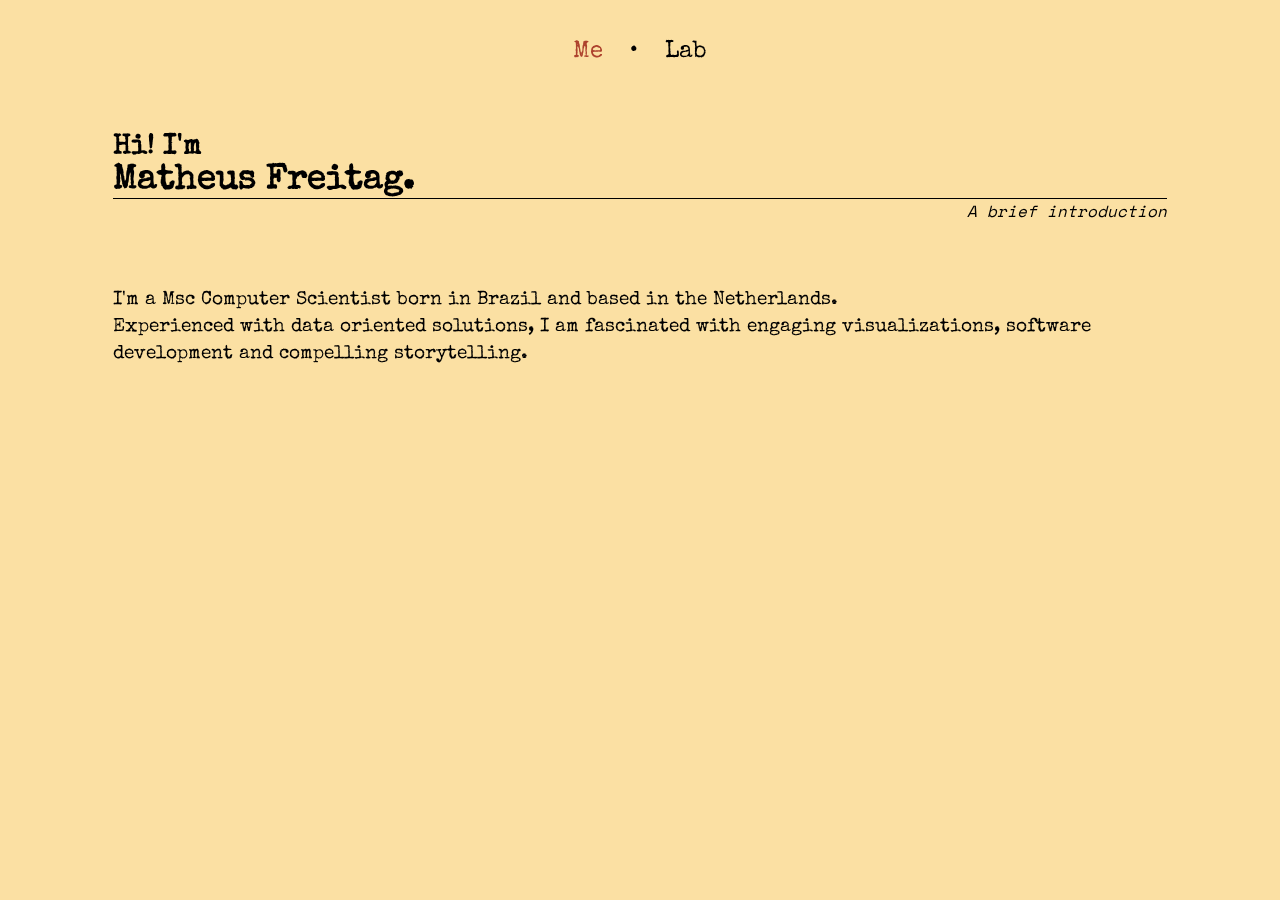
<file: index.html>
<!DOCTYPE html>
<html>
  <head>
    <meta charset="utf-8" />
    <meta name="viewport" content="width=device-width, initial-scale=1" />
    <title>Matheus Freitag</title>
    <link rel="stylesheet" href="css/home.css" />
    <link rel="icon" type="image/png" href="favicon.png" />
  </head>
  <body>
    <div class="container">
      <header>
        <nav>
          <ul class="menu">
            <li class="active-menu"><a href="index.html">Me</a></li>
            <li>•</li>
            <li><a href="portfolio.html">Lab</a></li>
          </ul>
        </nav>
      </header>

      <main>
        <h1 class="greeting-text">
          <span>Hi! I'm</span> <br />
          Matheus Freitag.
        </h1>
        <p class="greeting-text-undertext">A brief introduction</p>

        <p class="bio">
          I'm a Msc Computer Scientist born in Brazil and based in the
          Netherlands.
          <br />
          Experienced with data oriented solutions, I am fascinated with
          engaging visualizations, software development and compelling
          storytelling.
        </p>
      </main>
    </div>
  </body>
</html>
</file>
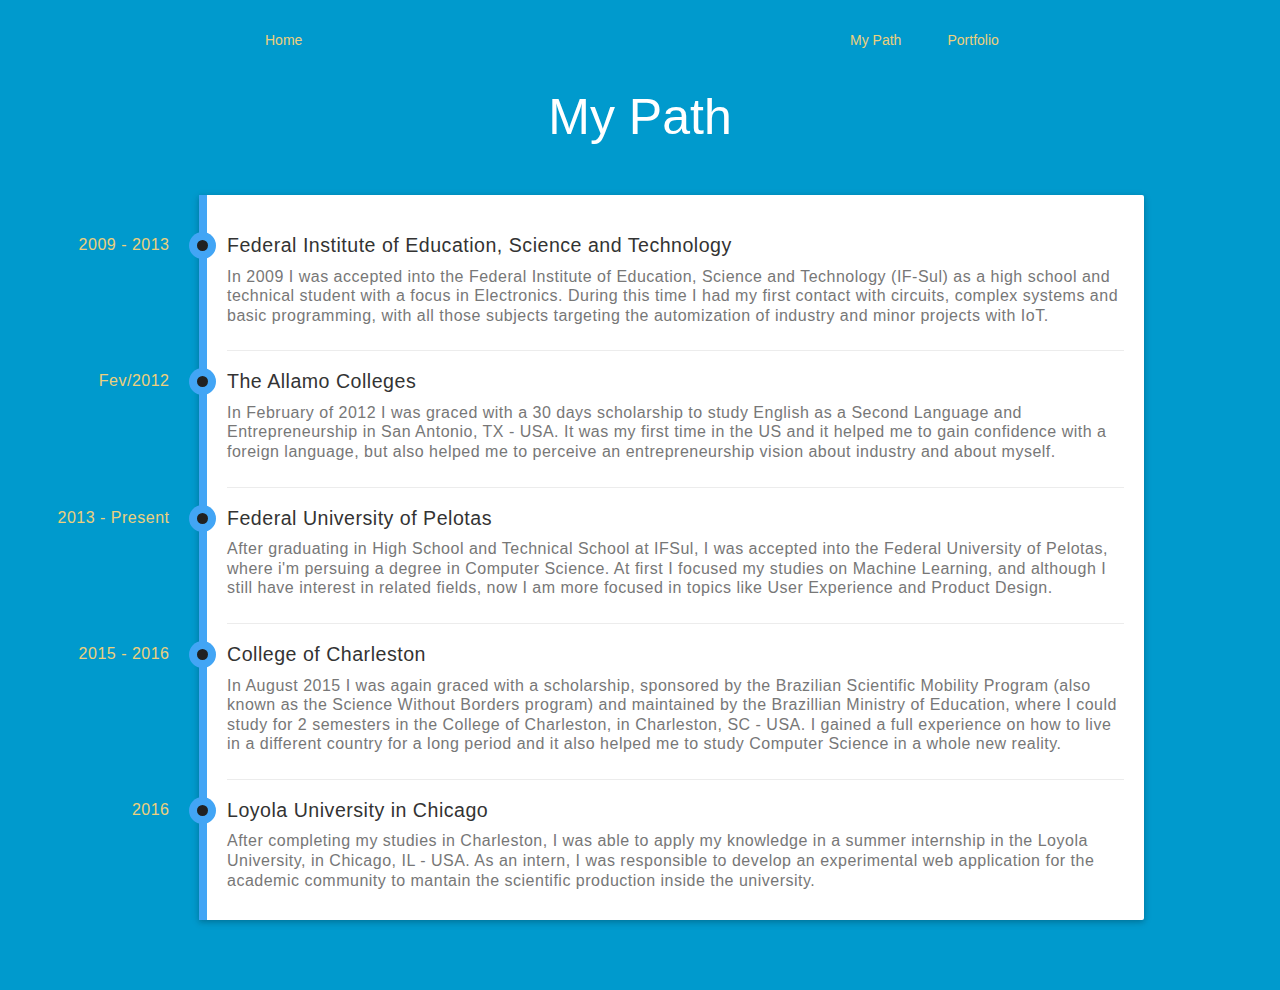
<file: mypath.html>
<!DOCTYPE html>
<html>
  <head>
    <meta charset="utf-8">
    <title>Matheus Freitag</title>
    <link rel="stylesheet" href="https://code.getmdl.io/1.3.0/material.blue-light_blue.min.css" />
    <link rel="stylesheet" href="https://maxcdn.bootstrapcdn.com/bootstrap/3.3.7/css/bootstrap.min.css" integrity="sha384-BVYiiSIFeK1dGmJRAkycuHAHRg32OmUcww7on3RYdg4Va+PmSTsz/K68vbdEjh4u" crossorigin="anonymous">
    <link rel="stylesheet" href="style.css">
    <link rel="stylesheet" href="path.css">
  </head>
  <body>

    <div class="container">
      <div class="nav">
        <div class="row">
          <a class="col-md-1 col-md-offset-2" href="index.html">Home</a>
          <a class="col-md-1 col-md-offset-5" href="mypath.html">My Path</a>
          <a class="col-md-1" href="portfolio.html">Portfolio</a>
        </div>
      </div>
    </div>

    <h1 class="portfolio-title">My Path</h1>


    <div class="container">
      <section id="timeline" class="timeline-outer">
        <div class="container" id="content">
          <div class="row">
            <div class="col-md-10">
              <ul class="timeline">
                <li class="event" data-date="2009 - 2013">
                  <h3>Federal Institute of Education, Science and Technology</h3>
                  <p>
                    In 2009 I was accepted into the Federal Institute of Education, Science and Technology (IF-Sul) as a
                    high school and technical  student with a focus in Electronics.
                    During this time I had my first contact with circuits, complex systems and basic programming, with all those
                    subjects targeting the automization of industry and minor projects with IoT.
                  </p>
                </li>
                <li class="event" data-date="Fev/2012">
                  <h3>The Allamo Colleges</h3>
                  <p>
                    In February of 2012 I was graced with a 30 days scholarship to study English as a Second Language
                    and Entrepreneurship in San Antonio, TX - USA.
                    It was my first time in the US and it helped me to gain confidence with a foreign language, but also
                    helped me to perceive an entrepreneurship vision about industry and about myself.
                  </p>
                </li>
                <li class="event" data-date="2013 - Present">
                  <h3>Federal University of Pelotas</h3>
                  <p>
                    After graduating in High School and Technical School at IFSul, I was accepted into the Federal University of Pelotas, where i'm persuing a degree in Computer Science.
                    At first I focused my studies on Machine Learning, and although I still have interest in related fields, now  I am more focused in topics like User Experience and Product Design.
                  </p>
                </li>
                <li class="event" data-date="2015 - 2016">
                  <h3>College of Charleston</h3>
                  <p>
                    In August 2015 I was again graced with a scholarship, sponsored by the Brazilian Scientific Mobility Program
                    (also known as the Science Without Borders program) and maintained by the Brazillian Ministry of Education, where I could study for 2 semesters in the College of Charleston, in Charleston, SC - USA.
                    I gained a full experience on how to live in a different country for a long period and it also helped me
                    to study Computer Science in a whole new reality.
                  </p>
                </li>
                <li class="event" data-date="2016">
                  <h3>Loyola University in Chicago</h3>
                  <p>
                    After completing my studies in Charleston, I was able to apply my knowledge in a summer internship in the
                    Loyola University, in Chicago, IL - USA. As an intern, I was responsible to develop an experimental web application for the academic community to mantain the scientific production inside the university.
                  </p>
                </li>
              </ul>
            </div>
          </div>
        </div>
      </section>
      <br/>
    </div>

  </body>
</html>
</file>
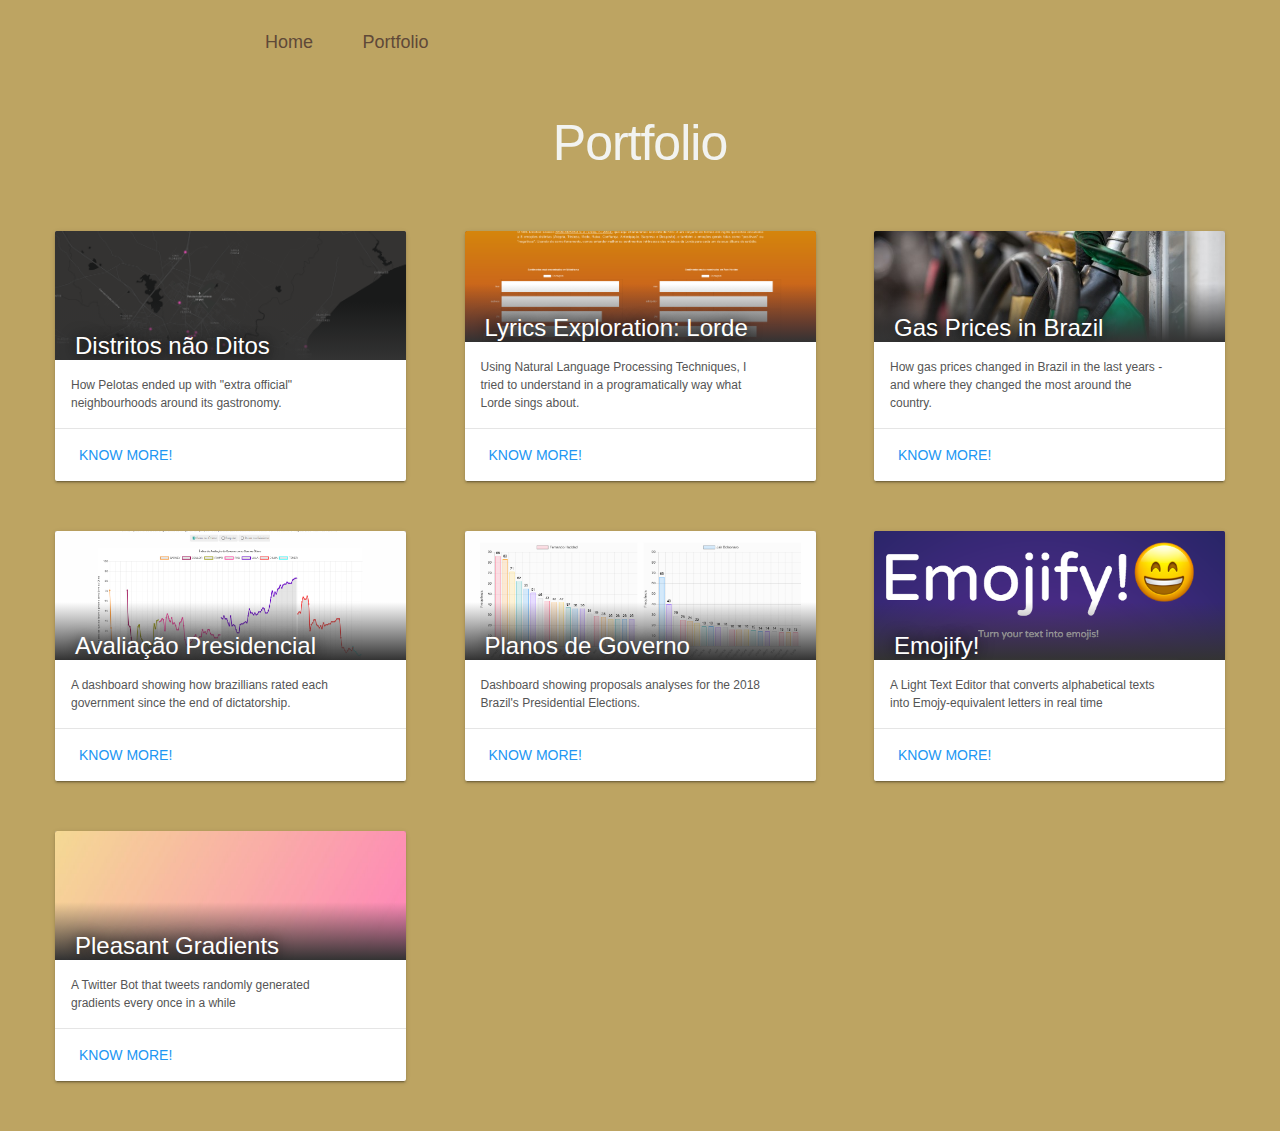
<file: portfolio.html>
<!DOCTYPE html>
<html>
  <head>
    <meta charset="utf-8">
    <meta name="viewport" content="width=device-width, initial-scale=1">
    <title>Matheus Freitag</title>
    <link rel="stylesheet" href="css/material.blue-light_blue.min.css" />
    <link rel="stylesheet" href="css/bootstrap.min.css">
    <link rel="stylesheet" href="css/style.css">
    <link rel="icon" type="image/png" href="favicon.png">
  </head>
  <body>
    <div class="container">
      <div class="nav">
        <div class="row">
          <a class="col-md-1 col-md-offset-2" href="index.html">Home</a>
          <a class="col-md-1" href="portfolio.html">Portfolio</a>
        </div>
      </div>
    </div>

    <h1 class="portfolio-title">Portfolio</h1>


    <div class="container">

      <div class="row">
        <div class="demo-card-square mdl-card mdl-shadow--2dp col-md-4 distritosNaoDitos">
          <div class="mdl-card__title mdl-card--expand">
            <h2 class="mdl-card__title-text">Distritos não Ditos</h2>
          </div>
          <div class="mdl-card__supporting-text">
            How Pelotas ended up with "extra official" neighbourhoods around its gastronomy.
          </div>
          <div class="mdl-card__actions mdl-card--border">
            <a href="Single/distritosNaoDitos.html" class="mdl-button mdl-button--colored mdl-js-button mdl-js-ripple-effect">
              KNOW MORE!
            </a>
          </div>
        </div>


        <div class="demo-card-square mdl-card mdl-shadow--2dp col-md-4 middle lyricsExplorationLorde">
          <div class="mdl-card__title mdl-card--expand">
            <h2 class="mdl-card__title-text">Lyrics Exploration: Lorde</h2>
          </div>
          <div class="mdl-card__supporting-text">
            Using Natural Language Processing Techniques, I tried to understand in a programatically way what Lorde sings about.
          </div>
          <div class="mdl-card__actions mdl-card--border">
            <a href="Single/lyricsExplorationLorde.html" class="mdl-button mdl-button--colored mdl-js-button mdl-js-ripple-effect">
              KNOW MORE!
            </a>
          </div>
        </div>


        <div class="demo-card-square mdl-card mdl-shadow--2dp col-md-4 anp">
          <div class="mdl-card__title mdl-card--expand">
            <h2 class="mdl-card__title-text">Gas Prices in Brazil</h2>
          </div>
          <div class="mdl-card__supporting-text">
            How gas prices changed in Brazil in the last years - and where they changed the most around the country.
          </div>
          <div class="mdl-card__actions mdl-card--border">
            <a href="Single/anp.html" class="mdl-button mdl-button--colored mdl-js-button mdl-js-ripple-effect">
              KNOW MORE!
            </a>
          </div>
        </div>


      </div>



      <div class="row">
        <div class="demo-card-square mdl-card mdl-shadow--2dp col-md-4 avaliacaoPresidencial">
          <div class="mdl-card__title mdl-card--expand">
            <h2 class="mdl-card__title-text">Avaliação Presidencial</h2>
          </div>
          <div class="mdl-card__supporting-text">
            A dashboard showing how brazillians rated each government since the end of dictatorship.
          </div>
          <div class="mdl-card__actions mdl-card--border">
            <a href="Single/avaliacaoPresidencial.html" class="mdl-button mdl-button--colored mdl-js-button mdl-js-ripple-effect">
              KNOW MORE!
            </a>
          </div>
        </div>


        <div class="demo-card-square mdl-card mdl-shadow--2dp col-md-4 middle planosDeGoverno">
          <div class="mdl-card__title mdl-card--expand">
            <h2 class="mdl-card__title-text">Planos de Governo</h2>
          </div>
          <div class="mdl-card__supporting-text">
            Dashboard showing proposals analyses for the 2018 Brazil's Presidential Elections.
          </div>
          <div class="mdl-card__actions mdl-card--border">
            <a href="Single/planosDeGoverno.html" class="mdl-button mdl-button--colored mdl-js-button mdl-js-ripple-effect">
              KNOW MORE!
            </a>
          </div>
        </div>


        <div class="demo-card-square mdl-card mdl-shadow--2dp col-md-4 Emojify">
          <div class="mdl-card__title mdl-card--expand">
            <h2 class="mdl-card__title-text">Emojify!</h2>
          </div>
          <div class="mdl-card__supporting-text">
            A Light Text Editor that converts alphabetical texts into Emojy-equivalent letters in real time
          </div>
          <div class="mdl-card__actions mdl-card--border">
            <a href="Single/Emojify.html" class="mdl-button mdl-button--colored mdl-js-button mdl-js-ripple-effect">
              KNOW MORE!
            </a>
          </div>
        </div>


      </div>



      <div class="row">
        <div class="demo-card-square mdl-card mdl-shadow--2dp col-md-4 PGradients">
          <div class="mdl-card__title mdl-card--expand">
            <h2 class="mdl-card__title-text">Pleasant Gradients</h2>
          </div>
          <div class="mdl-card__supporting-text">
            A Twitter Bot that tweets randomly generated gradients every once in a while
          </div>
          <div class="mdl-card__actions mdl-card--border">
            <a href="Single/PGradients.html" class="mdl-button mdl-button--colored mdl-js-button mdl-js-ripple-effect">
              KNOW MORE!
            </a>
          </div>
        </div>


        <!-- <div class="demo-card-square mdl-card mdl-shadow--2dp col-md-4 middle weLoveKatya">
          <div class="mdl-card__title mdl-card--expand">
            <h2 class="mdl-card__title-text">We Love Katya</h2>
          </div>
          <div class="mdl-card__supporting-text">
            A Chrome Extension to promote Katya, the superstar Drag Queen
          </div>
          <div class="mdl-card__actions mdl-card--border">
            <a href="Single/weLoveKatya.html" class="mdl-button mdl-button--colored mdl-js-button mdl-js-ripple-effect">
              KNOW MORE!
            </a>
          </div>
        </div> -->


        <!-- <div class="demo-card-square mdl-card mdl-shadow--2dp col-md-4 tioPatinhas">
          <div class="mdl-card__title mdl-card--expand">
            <h2 class="mdl-card__title-text">Tio Patinhas</h2>
          </div>
          <div class="mdl-card__supporting-text">
            Facebook Messenger Chatbot that converts currencies and cryptocurrencies
          </div>
          <div class="mdl-card__actions mdl-card--border">
            <a href="Single/tioPatinhas.html" class="mdl-button mdl-button--colored mdl-js-button mdl-js-ripple-effect">
              KNOW MORE!
            </a>
          </div>
        </div> -->

      </div>

      <!-- <div class="row">
        <div class="demo-card-square mdl-card mdl-shadow--2dp col-md-4 wifiPelotas">
          <div class="mdl-card__title mdl-card--expand">
            <h2 class="mdl-card__title-text">WiFi Pelotas</h2>
          </div>
          <div class="mdl-card__supporting-text">
            Web Application to help people find Wifi networks in Pelotas (Brazil)
          </div>
          <div class="mdl-card__actions mdl-card--border">
            <a href="Single/wifiPelotas.html" class="mdl-button mdl-button--colored mdl-js-button mdl-js-ripple-effect">
              KNOW MORE!
            </a>
          </div>
        </div>



        <div class="demo-card-square mdl-card mdl-shadow--2dp col-md-4 middle NDH">
          <div class="mdl-card__title mdl-card--expand">
            <h2 class="mdl-card__title-text">NDH</h2>
          </div>
          <div class="mdl-card__supporting-text">
            A Web Application to help the History Department of the Federal University of Pelotas
          </div>
          <div class="mdl-card__actions mdl-card--border">
            <a href="Single/NDH.html" class="mdl-button mdl-button--colored mdl-js-button mdl-js-ripple-effect">
              KNOW MORE!
            </a>
          </div>
        </div>



      </div> -->



    </div>
  </body>
</html>
</file>
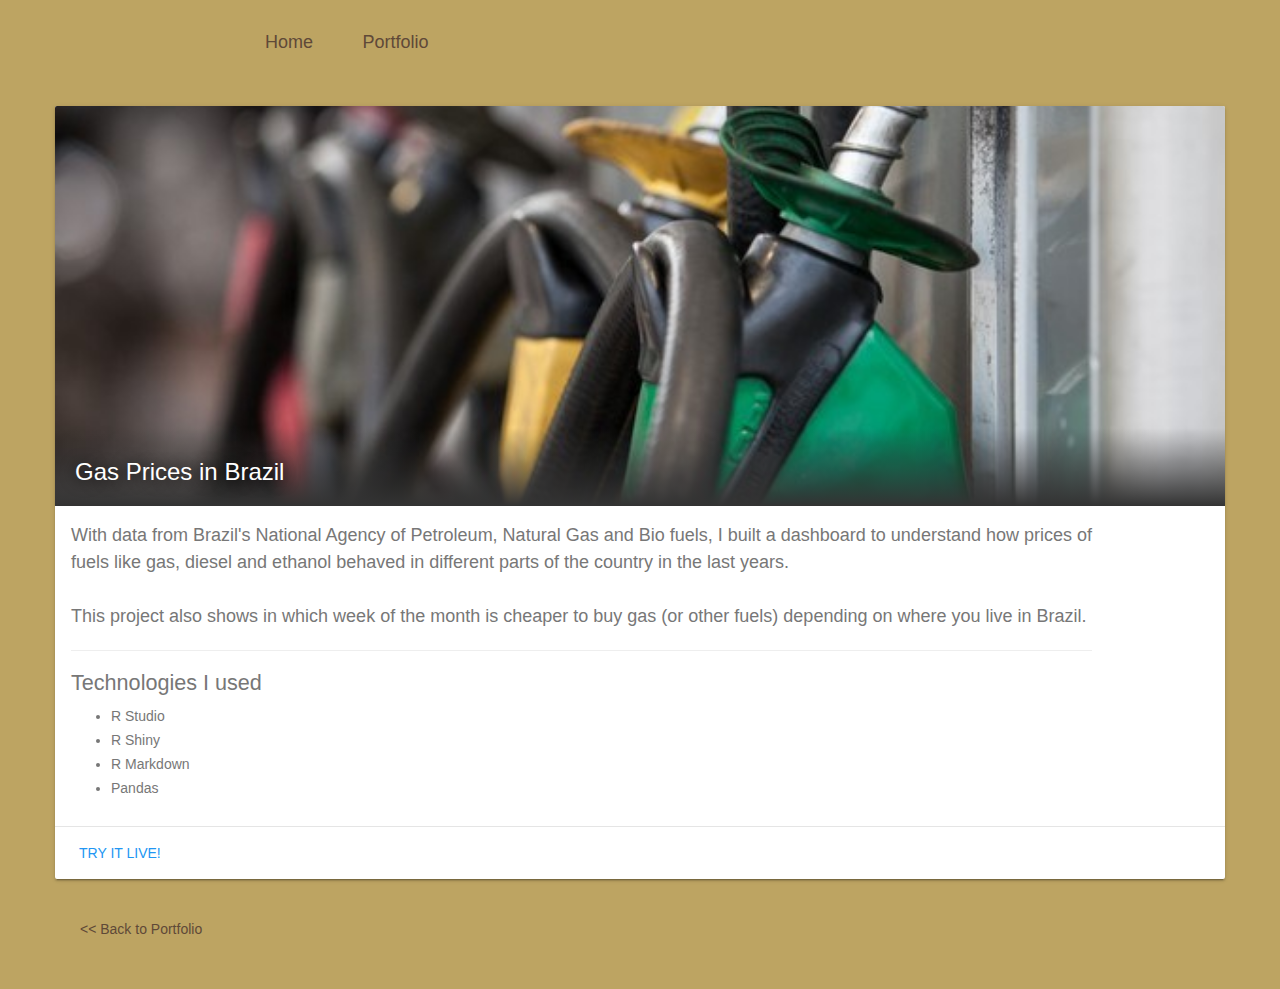
<file: Single/anp.html>
<!DOCTYPE html>
<html>
  <head>
    <meta charset="utf-8">
    <meta name="viewport" content="width=device-width, initial-scale=1">
    <title>Matheus Freitag</title>
    <link rel="stylesheet" href="../css/material.blue-light_blue.min.css" />
    <link rel="stylesheet" href="../css/bootstrap.min.css">
    <link rel="stylesheet" href="../css/style.css">
    <link rel="stylesheet" href="../css/single.css">
    <link rel="icon" type="image/png" href="../favicon.png">
  </head>
  <body>
    <div class="container">
      <div class="nav">
        <div class="row">
          <a class="col-md-1 col-md-offset-2" href="../index.html">Home</a>
          <a class="col-md-1" href="../portfolio.html">Portfolio</a>
        </div>
      </div>
    </div>

    <div class="container">

      <div class="row">

        <div class="demo-card-wide mdl-card mdl-shadow--2dp col-md-12">
          <div class="mdl-card__title anp">
            <h2 class="mdl-card__title-text">Gas Prices in Brazil</h2>
          </div>
          <div class="mdl-card__supporting-text">
            With data from Brazil's National Agency of Petroleum, Natural Gas and Bio fuels, I built a dashboard to understand how prices of fuels like gas, diesel and ethanol behaved in different parts of the country in the last years.
            <br><br>
            This project also shows in which week of the month is cheaper to buy gas (or other fuels) depending on where you live in Brazil.
            <hr>
            <h2>Technologies I used</h2>
            <ul>
              <li>R Studio</li>
              <li>R Shiny</li>
              <li>R Markdown</li>
              <li>Pandas</li>
            </ul>
          </div>
          <div class="mdl-card__actions mdl-card--border">
            <a target="blank" href="https://matheusfreitag.shinyapps.io/anp-historico/" class="mdl-button mdl-button--colored mdl-js-button mdl-js-ripple-effect">
              Try It Live!
            </a>
          </div>
        </div>

        <div class="col-md-5">
          <a class="back" href="../portfolio.html"><< Back to Portfolio</a>
        </div>

      </div>

    </div>

  </body>
</html>
</file>
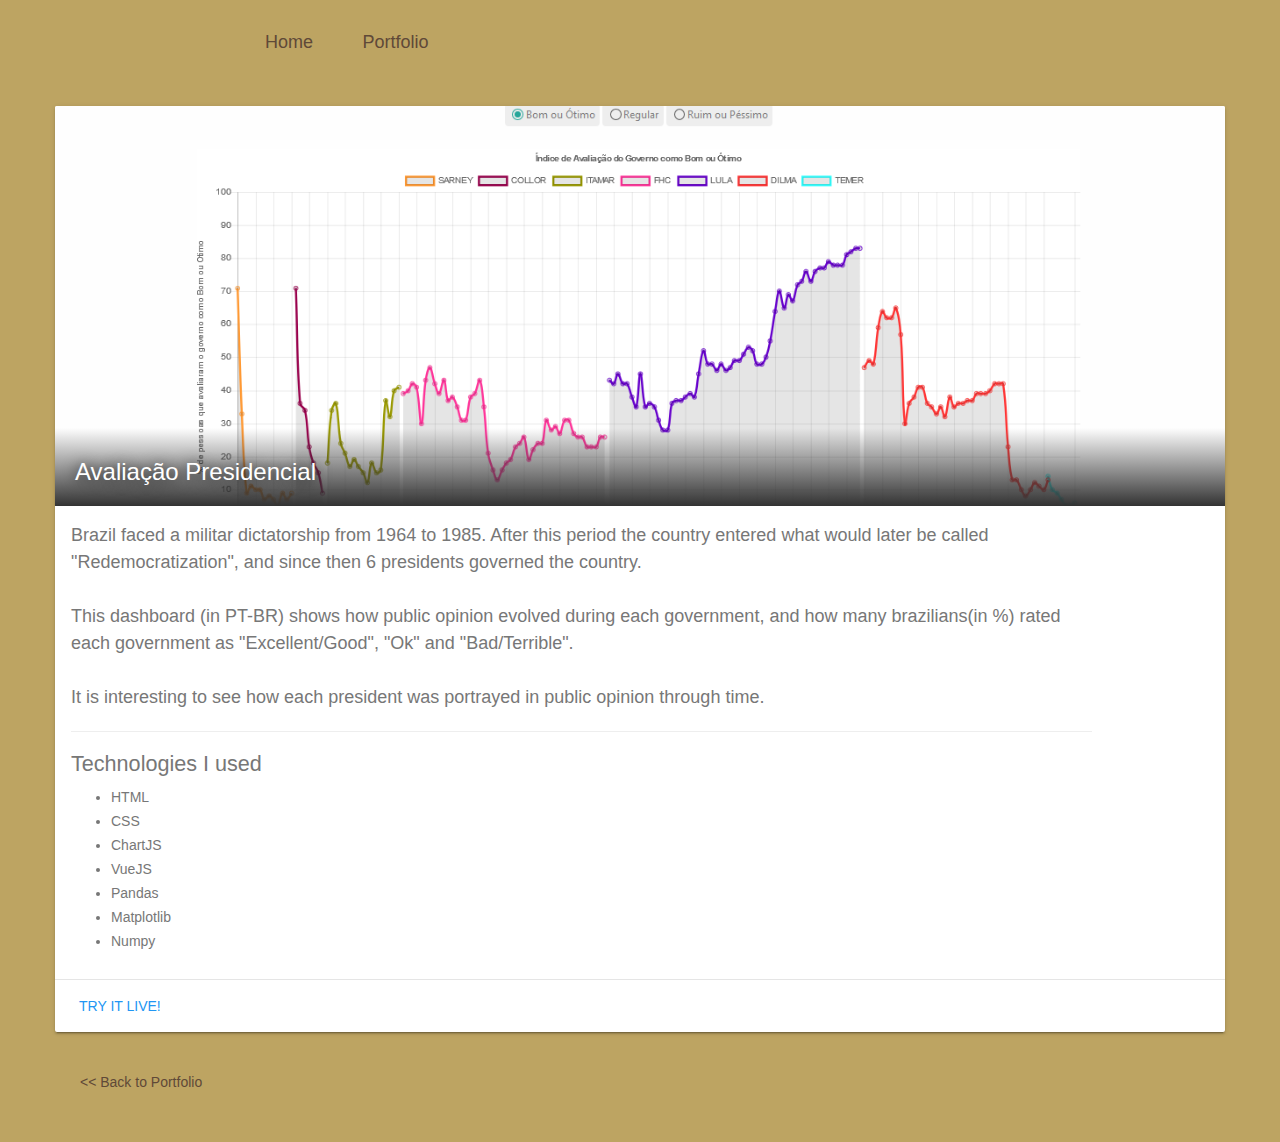
<file: Single/avaliacaoPresidencial.html>
<!DOCTYPE html>
<html>
  <head>
    <meta charset="utf-8">
    <meta name="viewport" content="width=device-width, initial-scale=1">
    <title>Matheus Freitag</title>
    <link rel="stylesheet" href="../css/material.blue-light_blue.min.css" />
    <link rel="stylesheet" href="../css/bootstrap.min.css">
    <link rel="stylesheet" href="../css/style.css">
    <link rel="stylesheet" href="../css/single.css">
    <link rel="icon" type="image/png" href="../favicon.png">
  </head>
  <body>
    <div class="container">
      <div class="nav">
        <div class="row">
          <a class="col-md-1 col-md-offset-2" href="../index.html">Home</a>
          <a class="col-md-1" href="../portfolio.html">Portfolio</a>
        </div>
      </div>
    </div>

    <div class="container">

      <div class="row">

        <div class="demo-card-wide mdl-card mdl-shadow--2dp col-md-12">
          <div class="mdl-card__title avaliacaoPresidencial">
            <h2 class="mdl-card__title-text">Avaliação Presidencial</h2>
          </div>
          <div class="mdl-card__supporting-text">
            Brazil faced a militar dictatorship from 1964 to 1985. After this period the country entered what would later be called "Redemocratization", and since then 6 presidents governed the country.
            <br><br>
            This dashboard (in PT-BR) shows how public opinion evolved during each government, and how many brazilians(in %) rated each government as "Excellent/Good", "Ok" and "Bad/Terrible".
            <br><br>
            It is interesting to see how each president was portrayed in public opinion through time.
            <hr>
            <h2>Technologies I used</h2>
            <ul>
              <li>HTML</li>
              <li>CSS</li>
              <li>ChartJS</li>
              <li>VueJS</li>
              <li>Pandas</li>
              <li>Matplotlib</li>
              <li>Numpy</li>
            </ul>
          </div>
          <div class="mdl-card__actions mdl-card--border">
            <a target="blank" href="https://matheusfreitag.github.io/avaliacao_presidencial/" class="mdl-button mdl-button--colored mdl-js-button mdl-js-ripple-effect">
              Try It Live!
            </a>
          </div>
        </div>

        <div class="col-md-5">
          <a class="back" href="../portfolio.html"><< Back to Portfolio</a>
        </div>

      </div>

    </div>

  </body>
</html>
</file>
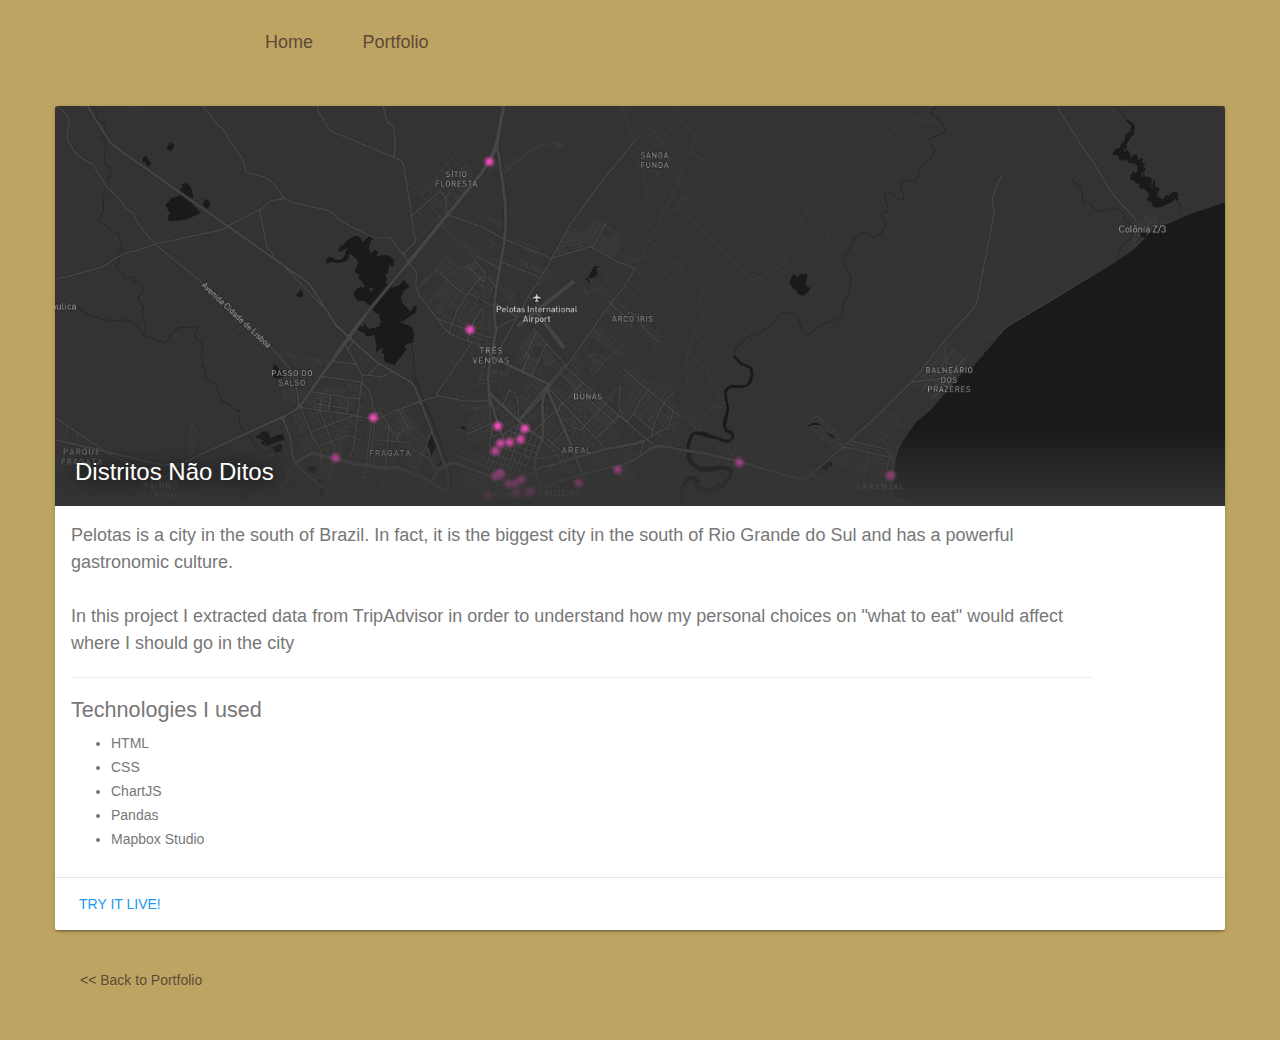
<file: Single/distritosNaoDitos.html>
<!DOCTYPE html>
<html>
  <head>
    <meta charset="utf-8">
    <meta name="viewport" content="width=device-width, initial-scale=1">
    <title>Matheus Freitag</title>
    <link rel="stylesheet" href="../css/material.blue-light_blue.min.css" />
    <link rel="stylesheet" href="../css/bootstrap.min.css">
    <link rel="stylesheet" href="../css/style.css">
    <link rel="stylesheet" href="../css/single.css">
    <link rel="icon" type="image/png" href="../favicon.png">
  </head>
  <body>
    <div class="container">
      <div class="nav">
        <div class="row">
          <a class="col-md-1 col-md-offset-2" href="../index.html">Home</a>
          <a class="col-md-1" href="../portfolio.html">Portfolio</a>
        </div>
      </div>
    </div>

    <div class="container">

      <div class="row">

        <div class="demo-card-wide mdl-card mdl-shadow--2dp col-md-12">
          <div class="mdl-card__title distritosNaoDitos">
            <h2 class="mdl-card__title-text">Distritos Não Ditos</h2>
          </div>
          <div class="mdl-card__supporting-text">
            Pelotas is a city in the south of Brazil. In fact, it is the biggest city in the south of Rio Grande do Sul and has a powerful gastronomic culture.
            <br><br>
            In this project I extracted data from TripAdvisor in order to understand how my personal choices on "what to eat" would affect where I should go in the city
            <hr>
            <h2>Technologies I used</h2>
            <ul>
              <li>HTML</li>
              <li>CSS</li>
              <li>ChartJS</li>
              <li>Pandas</li>
              <li>Mapbox Studio</li>
            </ul>
          </div>
          <div class="mdl-card__actions mdl-card--border">
            <a target="blank" href="https://matheusfreitag.github.io/distritos-nao-ditos/" class="mdl-button mdl-button--colored mdl-js-button mdl-js-ripple-effect">
              Try It Live!
            </a>
          </div>
        </div>

        <div class="col-md-5">
          <a class="back" href="../portfolio.html"><< Back to Portfolio</a>
        </div>

      </div>

    </div>

  </body>
</html>
</file>
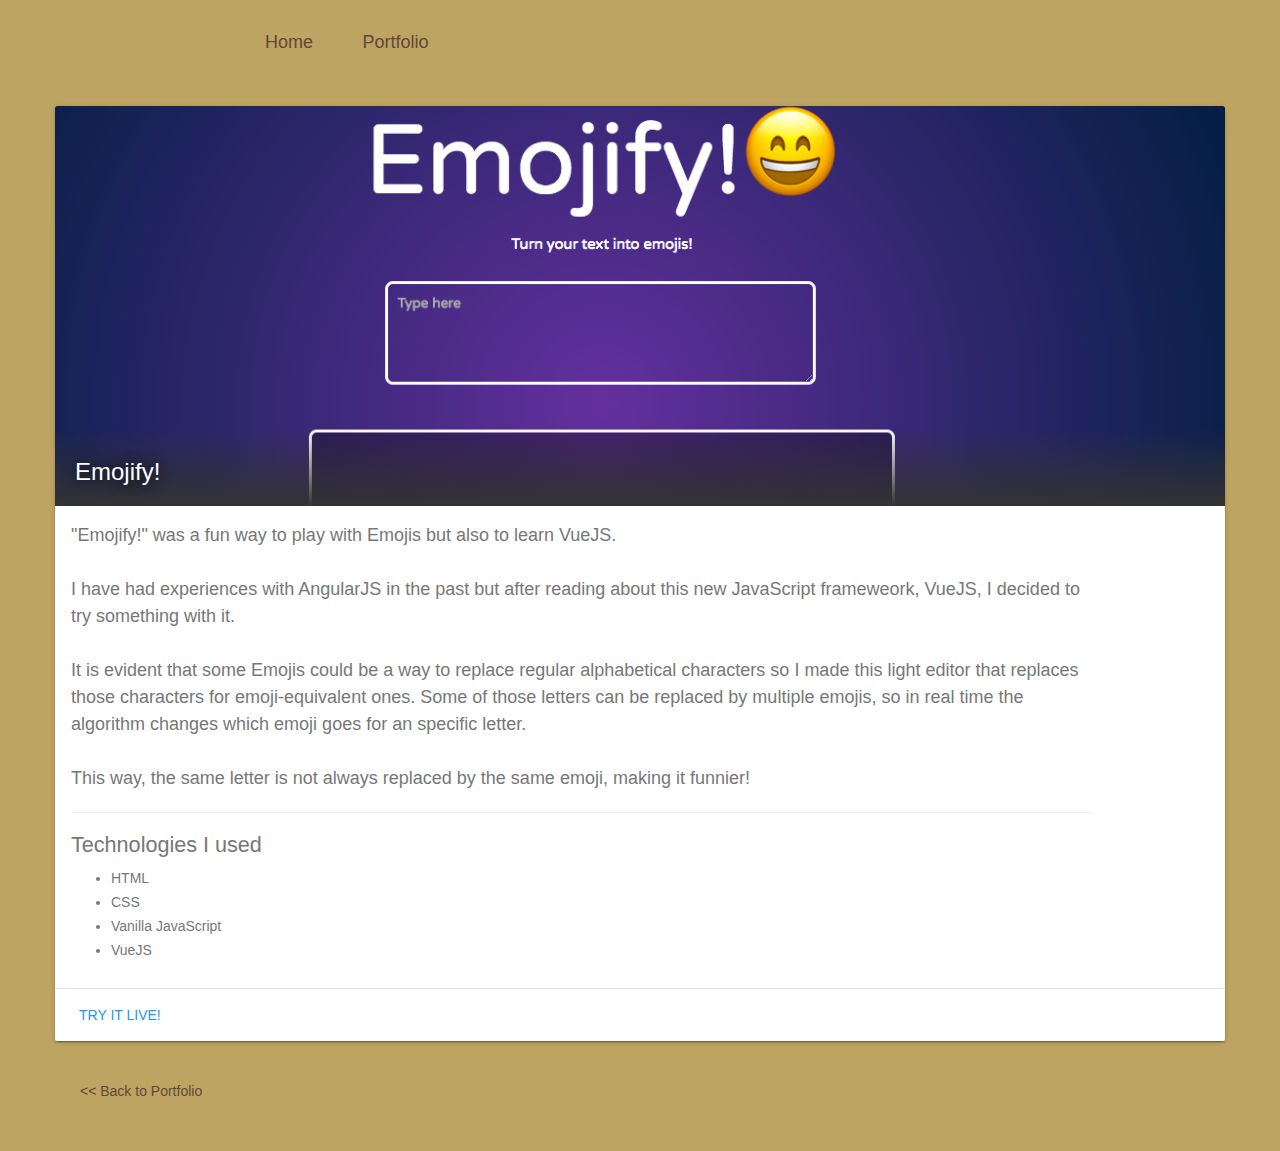
<file: Single/Emojify.html>
<!DOCTYPE html>
<html>
  <head>
    <meta charset="utf-8">
    <meta name="viewport" content="width=device-width, initial-scale=1">
    <title>Matheus Freitag</title>
    <link rel="stylesheet" href="../css/material.blue-light_blue.min.css" />
    <link rel="stylesheet" href="../css/bootstrap.min.css">
    <link rel="stylesheet" href="../css/style.css">
    <link rel="stylesheet" href="../css/single.css">
    <link rel="icon" type="image/png" href="../favicon.png">
  </head>
  <body>
    <div class="container">
      <div class="nav">
        <div class="row">
          <a class="col-md-1 col-md-offset-2" href="../index.html">Home</a>
          <a class="col-md-1" href="../portfolio.html">Portfolio</a>
        </div>
      </div>
    </div>

    <div class="container">

      <div class="row">

        <div class="demo-card-wide mdl-card mdl-shadow--2dp col-md-12">
          <div class="mdl-card__title Emojify">
            <h2 class="mdl-card__title-text">Emojify!</h2>
          </div>
          <div class="mdl-card__supporting-text">
            "Emojify!" was a fun way to play with Emojis but also to learn VueJS.
            <br><br>
            I have had experiences with AngularJS in the past but after reading about this new JavaScript frameweork, VueJS,
            I decided to try something with it.
            <br><br>
            It is evident that some Emojis could be a way to replace regular alphabetical characters so I made this
            light editor that replaces those characters for emoji-equivalent ones. Some of those letters can be replaced by multiple emojis, so in real time the algorithm changes which emoji goes for an specific letter.
            <br><br>
            This way, the same letter is not always replaced by the same emoji, making it funnier!
            <hr>
            <h2>Technologies I used</h2>
            <ul>
              <li>HTML</li>
              <li>CSS</li>
              <li>Vanilla JavaScript</li>
              <li>VueJS</li>
            </ul>
          </div>
          <div class="mdl-card__actions mdl-card--border">
            <a target="blank" href="https://matheusfreitag.github.io/Emojify/" class="mdl-button mdl-button--colored mdl-js-button mdl-js-ripple-effect">
              Try It Live!
            </a>
          </div>
        </div>

        <div class="col-md-5">
          <a class="back" href="../portfolio.html"><< Back to Portfolio</a>
        </div>

      </div>

    </div>

  </body>
</html>
</file>
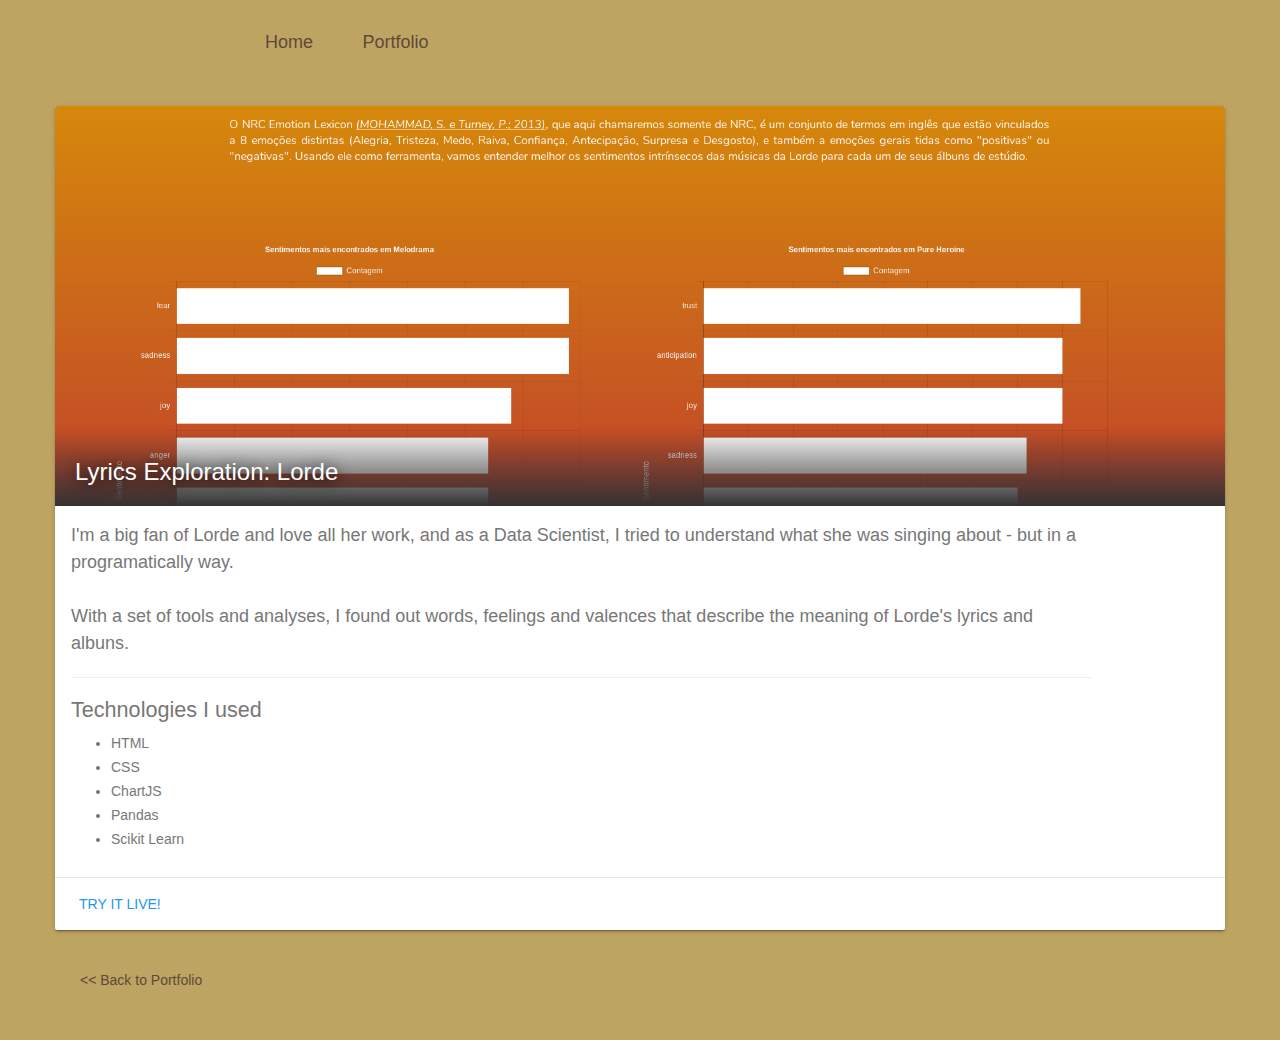
<file: Single/lyricsExplorationLorde.html>
<!DOCTYPE html>
<html>
  <head>
    <meta charset="utf-8">
    <meta name="viewport" content="width=device-width, initial-scale=1">
    <title>Matheus Freitag</title>
    <link rel="stylesheet" href="../css/material.blue-light_blue.min.css" />
    <link rel="stylesheet" href="../css/bootstrap.min.css">
    <link rel="stylesheet" href="../css/style.css">
    <link rel="stylesheet" href="../css/single.css">
    <link rel="icon" type="image/png" href="../favicon.png">
  </head>
  <body>
    <div class="container">
      <div class="nav">
        <div class="row">
          <a class="col-md-1 col-md-offset-2" href="../index.html">Home</a>
          <a class="col-md-1" href="../portfolio.html">Portfolio</a>
        </div>
      </div>
    </div>

    <div class="container">

      <div class="row">

        <div class="demo-card-wide mdl-card mdl-shadow--2dp col-md-12">
          <div class="mdl-card__title lyricsExplorationLorde">
            <h2 class="mdl-card__title-text">Lyrics Exploration: Lorde</h2>
          </div>
          <div class="mdl-card__supporting-text">
            I'm a big fan of Lorde and love all her work, and as a Data Scientist, I tried to understand what she was singing about - but in a programatically way.
            <br><br>
            With a set of tools and analyses, I found out words, feelings and valences that describe the meaning of Lorde's lyrics and albuns.
            <hr>
            <h2>Technologies I used</h2>
            <ul>
              <li>HTML</li>
              <li>CSS</li>
              <li>ChartJS</li>
              <li>Pandas</li>
              <li>Scikit Learn</li>
            </ul>
          </div>
          <div class="mdl-card__actions mdl-card--border">
            <a target="blank" href="https://matheusfreitag.github.io/lyrics-exploration-lorde/" class="mdl-button mdl-button--colored mdl-js-button mdl-js-ripple-effect">
              Try It Live!
            </a>
          </div>
        </div>

        <div class="col-md-5">
          <a class="back" href="../portfolio.html"><< Back to Portfolio</a>
        </div>

      </div>

    </div>

  </body>
</html>
</file>
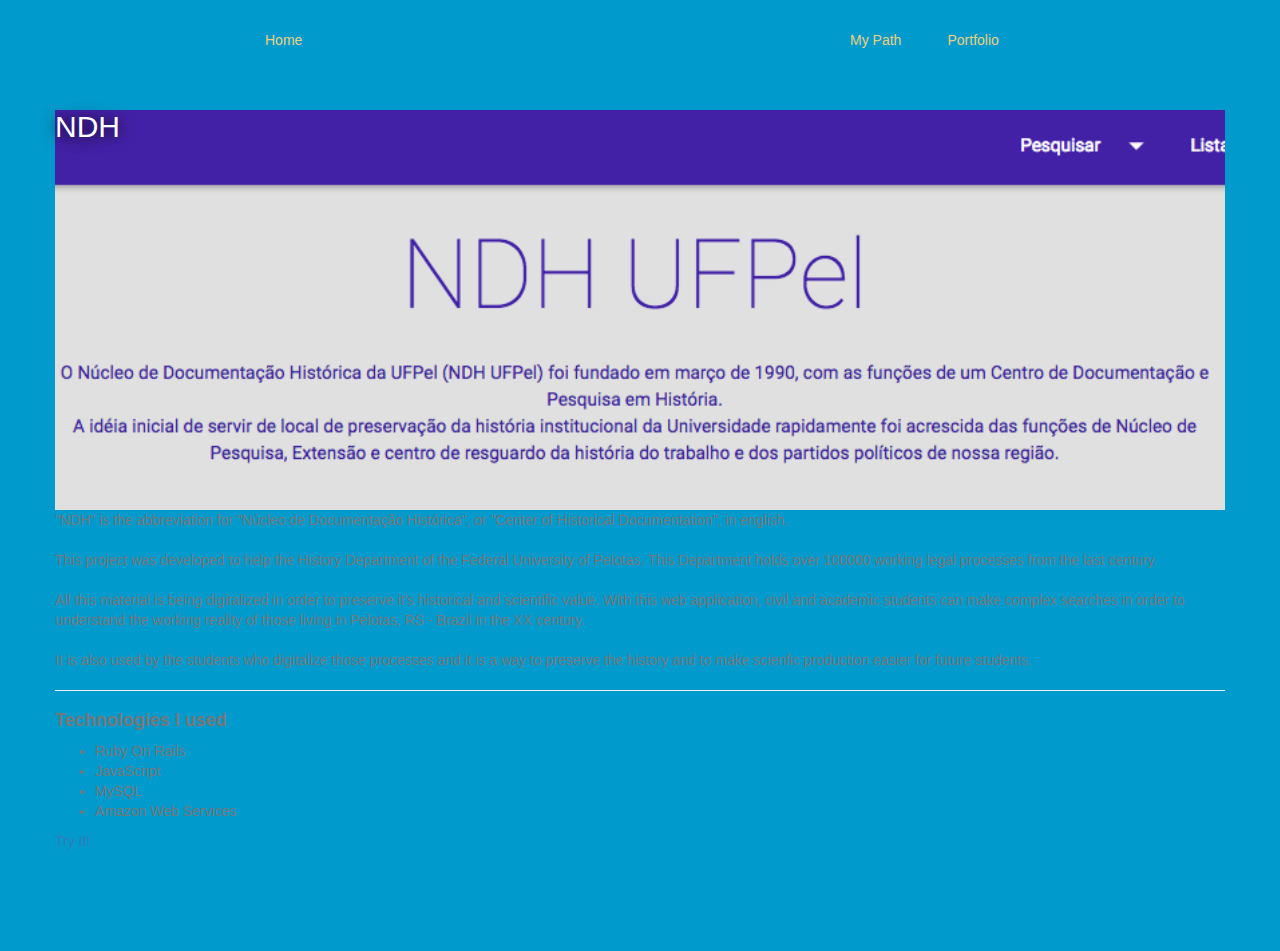
<file: Single/NDH.html>
<!DOCTYPE html>
<html>
  <head>
    <meta charset="utf-8">
    <title>Matheus Freitag</title>
    <link rel="stylesheet" href="https://code.getmdl.io/1.3.0/material.blue-light_blue.min.css" />
    <link rel="stylesheet" href="https://maxcdn.bootstrapcdn.com/bootstrap/3.3.7/css/bootstrap.min.css" integrity="sha384-BVYiiSIFeK1dGmJRAkycuHAHRg32OmUcww7on3RYdg4Va+PmSTsz/K68vbdEjh4u" crossorigin="anonymous">
    <link rel="stylesheet" href="../style.css">
    <link rel="stylesheet" href="../single.css">
  </head>
  <body>
    <div class="container">
      <div class="nav">
        <div class="row">
          <a class="col-md-1 col-md-offset-2" href="../index.html">Home</a>
          <a class="col-md-1 col-md-offset-5" href="../mypath.html">My Path</a>
          <a class="col-md-1" href="../portfolio.html">Portfolio</a>
        </div>
      </div>
    </div>

    <div class="container">

      <div class="row">

        <div class="demo-card-wide mdl-card mdl-shadow--2dp col-md-12">
          <div class="mdl-card__title NDH">
            <h2 class="mdl-card__title-text">NDH</h2>
          </div>
          <div class="mdl-card__supporting-text">
            "NDH" is the abbreviation for "Núcleo de Documentação Histórica", or "Center of Historical Documentation", in english.
            <br><br>
            This project was developed to help the History Department of the Federal University of Pelotas.
            This Department holds over 100000 working legal processes from the last century.
            <br><br>
            All this material is being digitalized in order to preserve it's historical and scientific value.
            With this web application, civil and academic students can make complex searches in order to understand
            the working reality of those living in Pelotas, RS - Brazil in the XX century.
            <br><br>
            It is also used by the students who digitalize those processes and it is a way to preserve the history and
            to make scienfic production easier for future students.
            <hr>
            <h2>Technologies I used</h2>
            <ul>
              <li>Ruby On Rails</li>
              <li>JavaScript</li>
              <li>MySQL</li>
              <li>Amazon Web Services</li>
            </ul>
          </div>
          <div class="mdl-card__actions mdl-card--border">
            <a target="blank" href="http://bancodedadosndh.com.br/" class="mdl-button mdl-button--colored mdl-js-button mdl-js-ripple-effect">
              Try It!
            </a>
          </div>
        </div>

      </div>

    </div>

  </body>
</html>
</file>
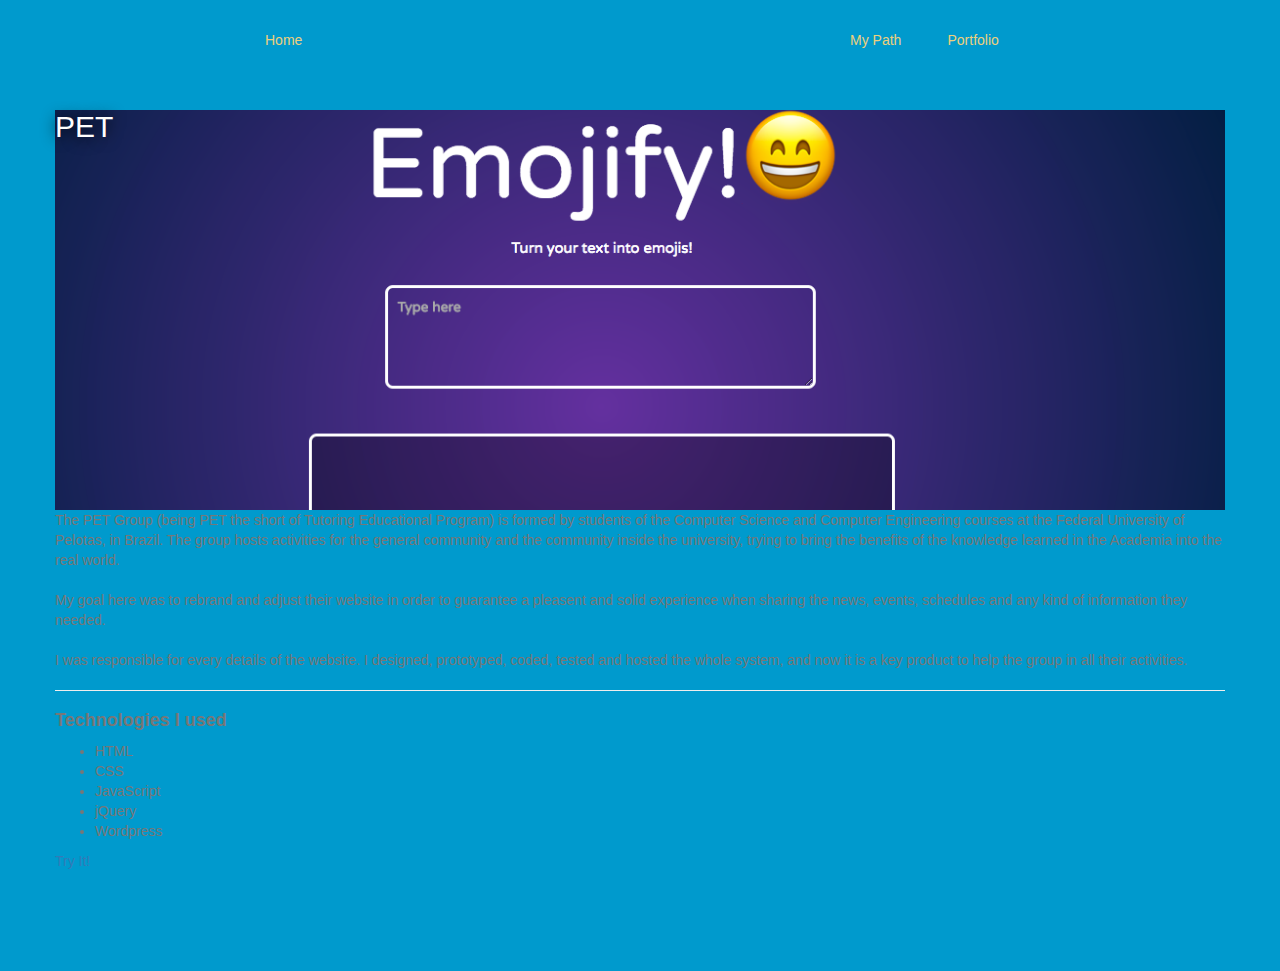
<file: Single/PET.html>
<!DOCTYPE html>
<html>
  <head>
    <meta charset="utf-8">
    <title>Matheus Freitag</title>
    <link rel="stylesheet" href="https://code.getmdl.io/1.3.0/material.blue-light_blue.min.css" />
    <link rel="stylesheet" href="https://maxcdn.bootstrapcdn.com/bootstrap/3.3.7/css/bootstrap.min.css" integrity="sha384-BVYiiSIFeK1dGmJRAkycuHAHRg32OmUcww7on3RYdg4Va+PmSTsz/K68vbdEjh4u" crossorigin="anonymous">
    <link rel="stylesheet" href="../style.css">
    <link rel="stylesheet" href="../single.css">
  </head>
  <body>
    <div class="container">
      <div class="nav">
        <div class="row">
          <a class="col-md-1 col-md-offset-2" href="../index.html">Home</a>
          <a class="col-md-1 col-md-offset-5" href="../mypath.html">My Path</a>
          <a class="col-md-1" href="../portfolio.html">Portfolio</a>
        </div>
      </div>
    </div>

    <div class="container">

      <div class="row">

        <div class="demo-card-wide mdl-card mdl-shadow--2dp col-md-12">
          <div class="mdl-card__title Emojify">
            <h2 class="mdl-card__title-text">PET</h2>
          </div>
          <div class="mdl-card__supporting-text">
            The PET Group (being PET the short of Tutoring Educational Program) is formed by students of the Computer Science and Computer Engineering courses at the Federal University of Pelotas, in Brazil.
            The group hosts activities for the general community and the community inside the university, trying to bring the benefits of the knowledge learned in the Academia into the real world.
            <br><br>
            My goal here was to rebrand and adjust their website in order to guarantee a pleasent and solid experience when sharing the news, events, schedules and any kind of information they needed.
            <br><br>
            I was responsible for every details of the website. I designed, prototyped, coded, tested and hosted the whole system, and now it is a key product to help the group in all their activities.
            <hr>
            <h2>Technologies I used</h2>
            <ul>
              <li>HTML</li>
              <li>CSS</li>
              <li>JavaScript</li>
              <li>jQuery</li>
              <li>Wordpress</li>
            </ul>
          </div>
          <div class="mdl-card__actions mdl-card--border">
            <a target="blank" href="http://pet.inf.ufpel.edu.br" class="mdl-button mdl-button--colored mdl-js-button mdl-js-ripple-effect">
              Try It!
            </a>
          </div>
        </div>

      </div>

    </div>

  </body>
</html>
</file>
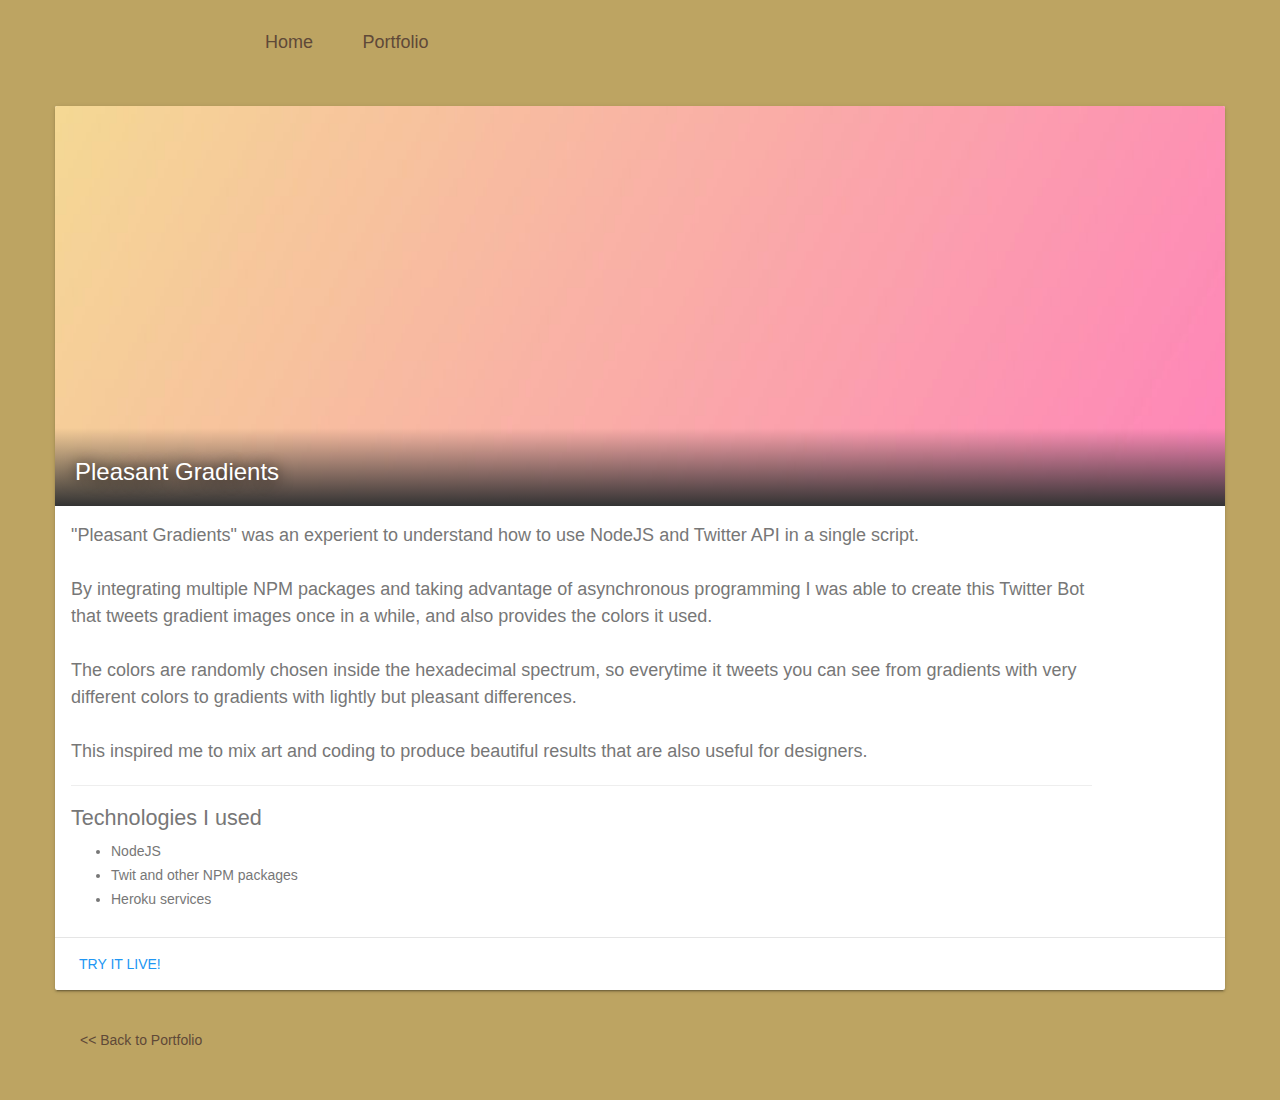
<file: Single/PGradients.html>
<!DOCTYPE html>
<html>
  <head>
    <meta charset="utf-8">
    <meta name="viewport" content="width=device-width, initial-scale=1">
    <title>Matheus Freitag</title>
    <link rel="stylesheet" href="../css/material.blue-light_blue.min.css" />
    <link rel="stylesheet" href="../css/bootstrap.min.css">
    <link rel="stylesheet" href="../css/style.css">
    <link rel="stylesheet" href="../css/single.css">
    <link rel="icon" type="image/png" href="../favicon.png">
  </head>
  <body>
    <div class="container">
      <div class="nav">
        <div class="row">
          <a class="col-md-1 col-md-offset-2" href="../index.html">Home</a>
          <a class="col-md-1" href="../portfolio.html">Portfolio</a>
        </div>
      </div>
    </div>

    <div class="container">

      <div class="row">

        <div class="demo-card-wide mdl-card mdl-shadow--2dp col-md-12">
          <div class="mdl-card__title PGradients">
            <h2 class="mdl-card__title-text">Pleasant Gradients</h2>
          </div>
          <div class="mdl-card__supporting-text">
            "Pleasant Gradients" was an experient to understand how to use NodeJS and Twitter API
            in a single script.
            <br><br>
            By integrating multiple NPM packages and taking advantage of asynchronous programming I was able
            to create this Twitter Bot that tweets gradient images once in a while, and also provides the
            colors it used.
            <br><br>
            The colors are randomly chosen inside the hexadecimal spectrum, so everytime it tweets you can see
            from gradients with very different colors to gradients with lightly but pleasant differences.
            <br><br>
            This inspired me to mix art and coding to produce beautiful results that are also useful for designers.
            <hr>
            <h2>Technologies I used</h2>
            <ul>
              <li>NodeJS</li>
              <li>Twit and other NPM packages</li>
              <li>Heroku services</li>
            </ul>
          </div>
          <div class="mdl-card__actions mdl-card--border">
            <a target="blank" href="https://twitter.com/PGradients" class="mdl-button mdl-button--colored mdl-js-button mdl-js-ripple-effect">
              Try It Live!
            </a>
          </div>
        </div>

        <div class="col-md-5">
          <a class="back" href="../portfolio.html"><< Back to Portfolio</a>
        </div>

      </div>

    </div>

  </body>
</html>
</file>
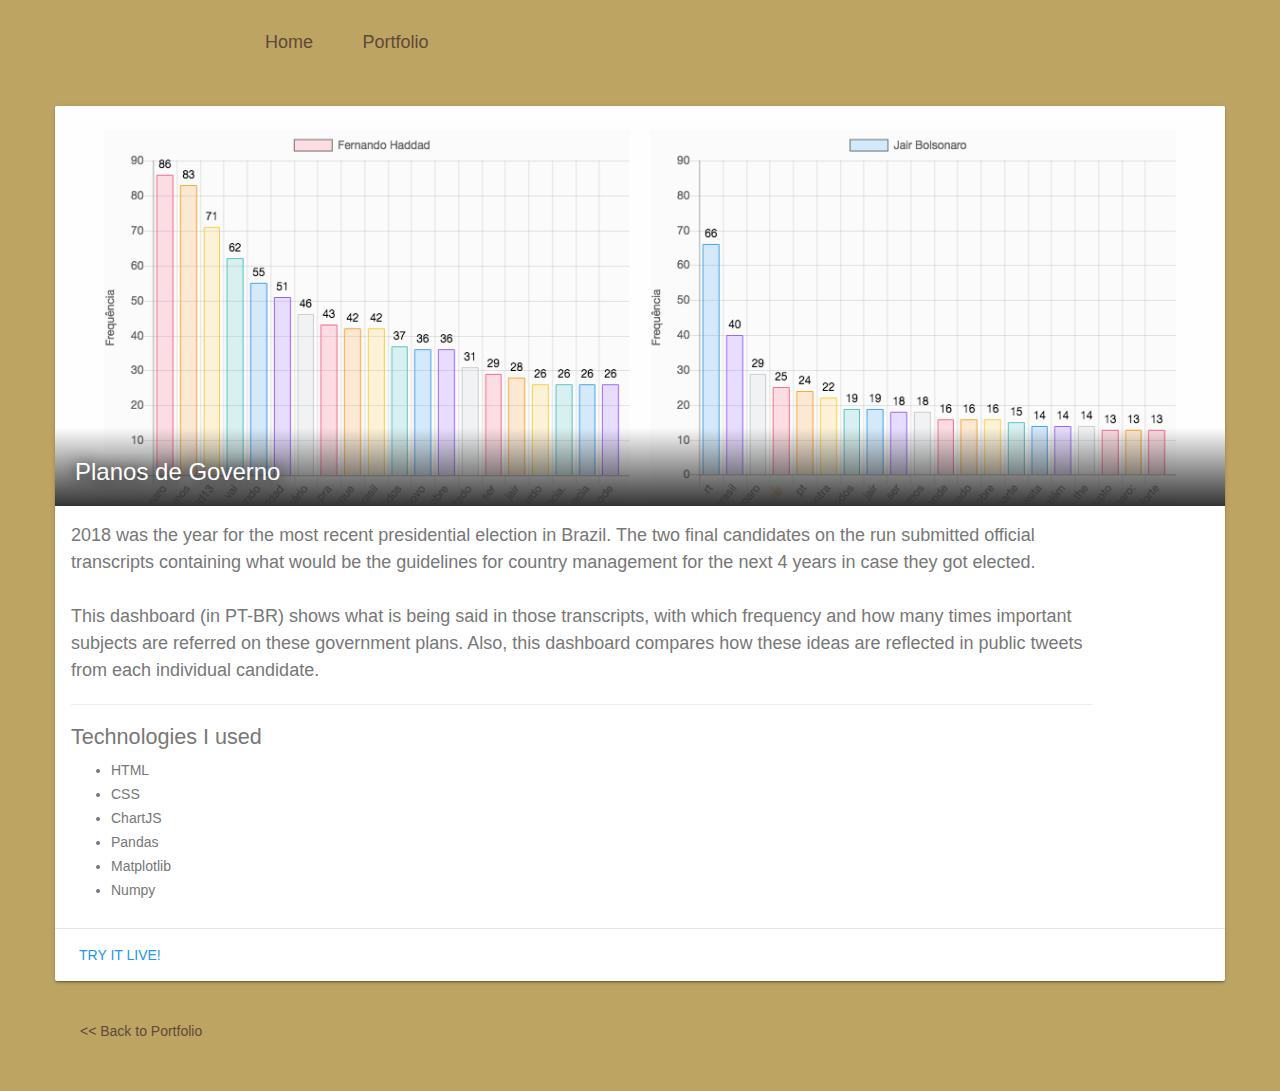
<file: Single/planosDeGoverno.html>
<!DOCTYPE html>
<html>
  <head>
    <meta charset="utf-8">
    <meta name="viewport" content="width=device-width, initial-scale=1">
    <title>Matheus Freitag</title>
    <link rel="stylesheet" href="../css/material.blue-light_blue.min.css" />
    <link rel="stylesheet" href="../css/bootstrap.min.css">
    <link rel="stylesheet" href="../css/style.css">
    <link rel="stylesheet" href="../css/single.css">
    <link rel="icon" type="image/png" href="../favicon.png">
  </head>
  <body>
    <div class="container">
      <div class="nav">
        <div class="row">
          <a class="col-md-1 col-md-offset-2" href="../index.html">Home</a>
          <a class="col-md-1" href="../portfolio.html">Portfolio</a>
        </div>
      </div>
    </div>

    <div class="container">

      <div class="row">

        <div class="demo-card-wide mdl-card mdl-shadow--2dp col-md-12">
          <div class="mdl-card__title planosDeGoverno">
            <h2 class="mdl-card__title-text">Planos de Governo</h2>
          </div>
          <div class="mdl-card__supporting-text">
            2018 was the year for the most recent presidential election in Brazil. The two final candidates on the run submitted official transcripts containing what would be the guidelines for country management for the next 4 years in case they got elected.
            <br><br>
            This dashboard (in PT-BR) shows what is being said in those transcripts, with which frequency and how many times important subjects are referred on these government plans. Also, this dashboard compares how these ideas are reflected in public tweets from each individual candidate.

            <hr>
            <h2>Technologies I used</h2>
            <ul>
              <li>HTML</li>
              <li>CSS</li>
              <li>ChartJS</li>
              <li>Pandas</li>
              <li>Matplotlib</li>
              <li>Numpy</li>
            </ul>
          </div>
          <div class="mdl-card__actions mdl-card--border">
            <a target="blank" href="https://matheusfreitag.github.io/planosDeGoverno/" class="mdl-button mdl-button--colored mdl-js-button mdl-js-ripple-effect">
              Try It Live!
            </a>
          </div>
        </div>

        <div class="col-md-5">
          <a class="back" href="../portfolio.html"><< Back to Portfolio</a>
        </div>

      </div>

    </div>

  </body>
</html>
</file>
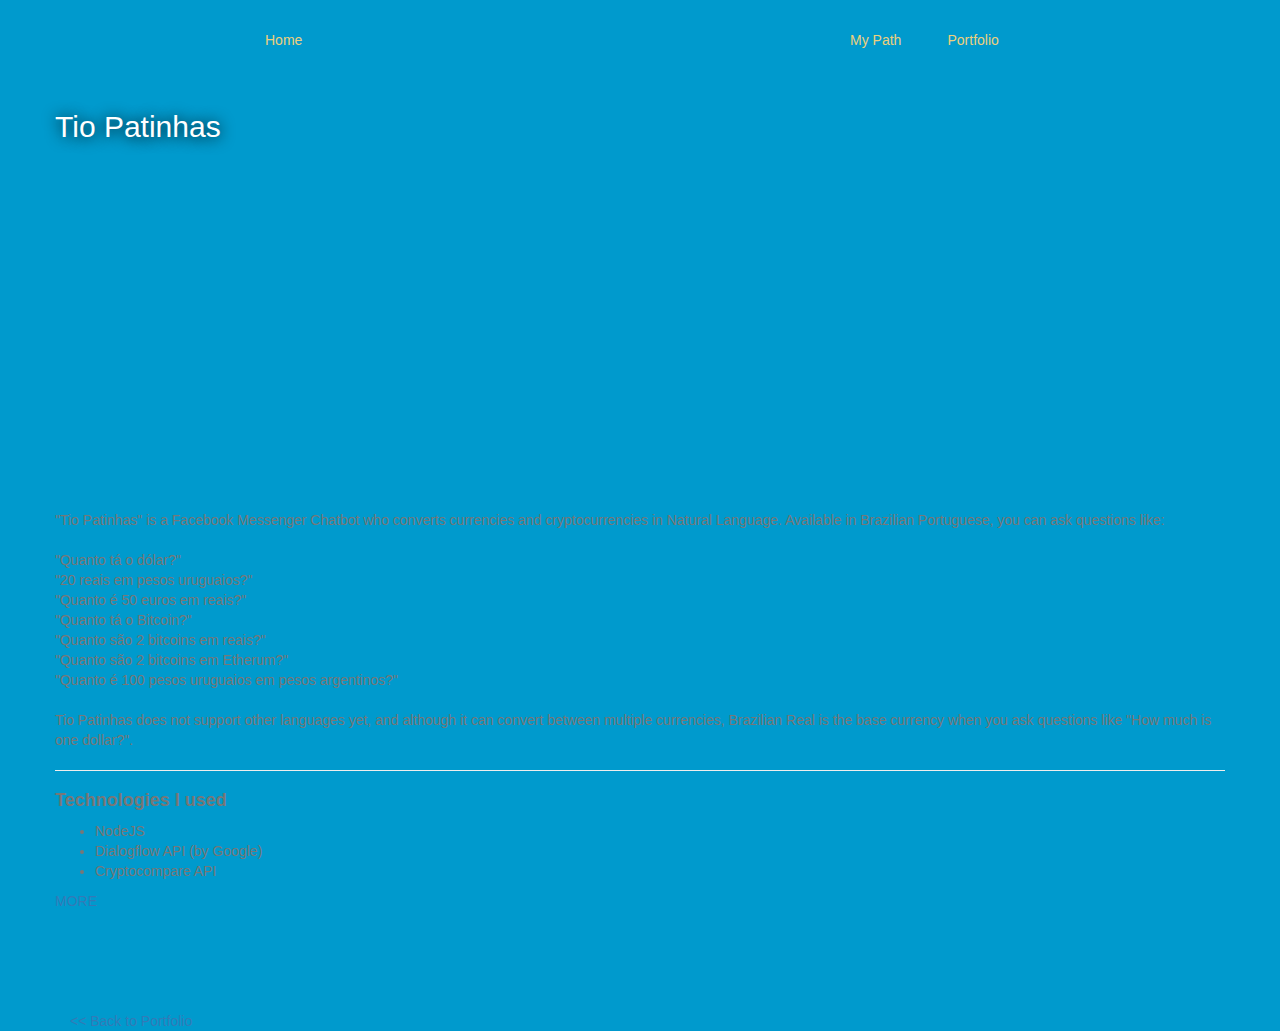
<file: Single/tioPatinhas.html>
<!DOCTYPE html>
<html>
  <head>
    <meta charset="utf-8">
    <title>Matheus Freitag</title>
    <link rel="stylesheet" href="https://code.getmdl.io/1.3.0/material.blue-light_blue.min.css" />
    <link rel="stylesheet" href="https://maxcdn.bootstrapcdn.com/bootstrap/3.3.7/css/bootstrap.min.css" integrity="sha384-BVYiiSIFeK1dGmJRAkycuHAHRg32OmUcww7on3RYdg4Va+PmSTsz/K68vbdEjh4u" crossorigin="anonymous">
    <link rel="stylesheet" href="../style.css">
    <link rel="stylesheet" href="../single.css">
    <link rel="icon" type="image/png" href="../favicon.png">
  </head>
  <body>
    <div class="container">
      <div class="nav">
        <div class="row">
          <a class="col-md-1 col-md-offset-2" href="../index.html">Home</a>
          <a class="col-md-1 col-md-offset-5" href="../mypath.html">My Path</a>
          <a class="col-md-1" href="../portfolio.html">Portfolio</a>
        </div>
      </div>
    </div>

    <div class="container">

      <div class="row">

        <div class="demo-card-wide mdl-card mdl-shadow--2dp col-md-12">
          <div class="mdl-card__title tioPatinhas">
            <h2 class="mdl-card__title-text">Tio Patinhas</h2>
          </div>
          <div class="mdl-card__supporting-text">
            "Tio Patinhas" is a Facebook Messenger Chatbot who converts currencies and cryptocurrencies in Natural Language.
            Available in Brazilian Portuguese, you can ask questions like:
            <br><br>
            "Quanto tá o dólar?"<br>
            "20 reais em pesos uruguaios?"<br>
            "Quanto é 50 euros em reais?"<br>
            "Quanto tá o Bitcoin?"<br>
            "Quanto são 2 bitcoins em reais?"<br>
            "Quanto são 2 bitcoins em Etherum?"<br>
            "Quanto é 100 pesos uruguaios em pesos argentinos?"<br>

            <br>
            Tio Patinhas does not support other languages yet, and although it can convert between multiple currencies, Brazilian Real is the base currency when you ask questions like "How much is one dollar?".
            <hr>
            <h2>Technologies I used</h2>
            <ul>
              <li>NodeJS</li>
              <li>Dialogflow API (by Google)</li>
              <li>Cryptocompare API</li>
            </ul>
          </div>
          <div class="mdl-card__actions mdl-card--border">
            <a target="blank" href="https://matheusfreitag.github.io/TioPatinhas/" class="mdl-button mdl-button--colored mdl-js-button mdl-js-ripple-effect">
              MORE
            </a>
          </div>
        </div>

        <div class="col-md-5">
          <a class="back" href="../portfolio.html"><< Back to Portfolio</a>
        </div>
        
      </div>

    </div>

  </body>
</html>
</file>
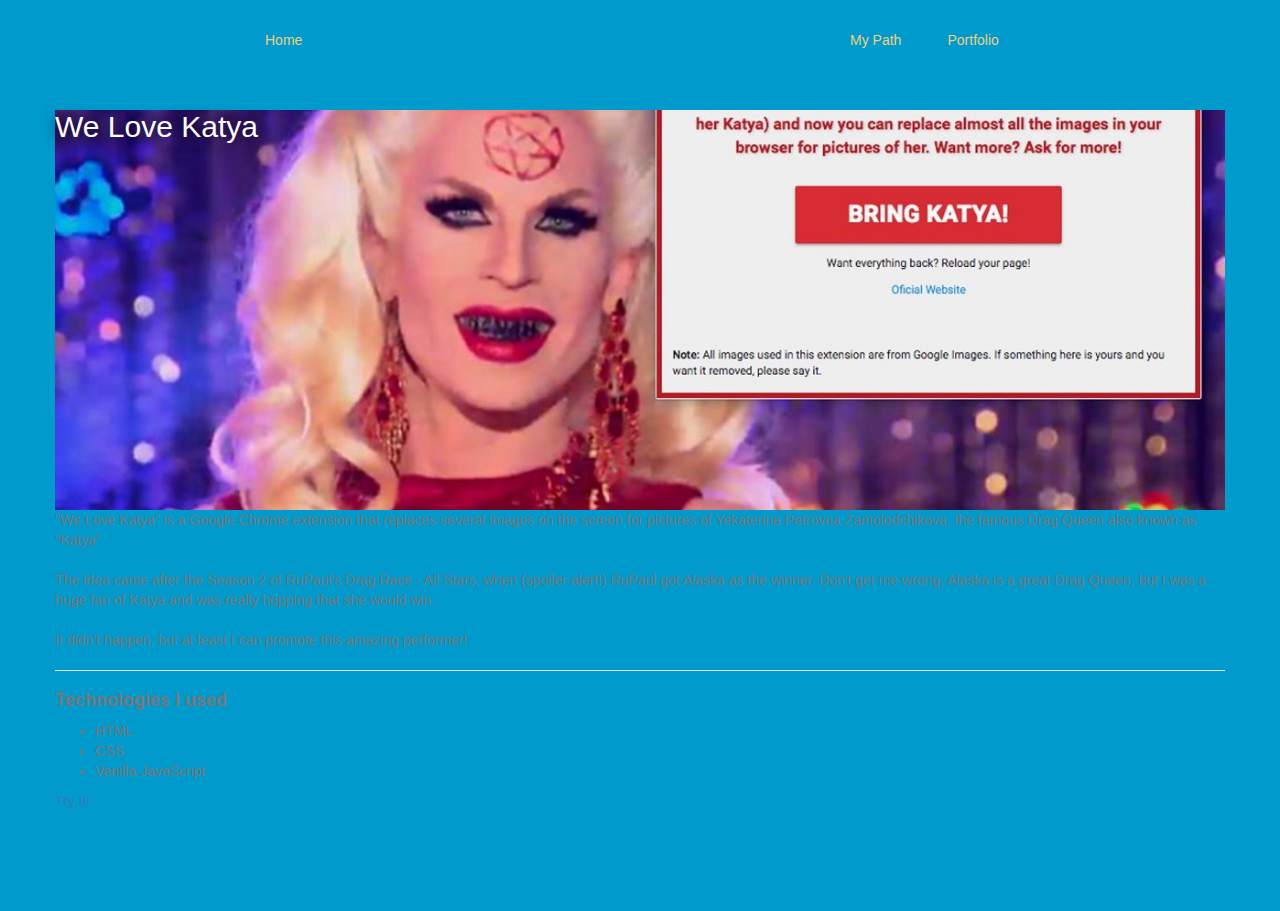
<file: Single/weLoveKatya.html>
<!DOCTYPE html>
<html>
  <head>
    <meta charset="utf-8">
    <title>Matheus Freitag</title>
    <link rel="stylesheet" href="https://code.getmdl.io/1.3.0/material.blue-light_blue.min.css" />
    <link rel="stylesheet" href="https://maxcdn.bootstrapcdn.com/bootstrap/3.3.7/css/bootstrap.min.css" integrity="sha384-BVYiiSIFeK1dGmJRAkycuHAHRg32OmUcww7on3RYdg4Va+PmSTsz/K68vbdEjh4u" crossorigin="anonymous">
    <link rel="stylesheet" href="../style.css">
    <link rel="stylesheet" href="../single.css">
  </head>
  <body>
    <div class="container">
      <div class="nav">
        <div class="row">
          <a class="col-md-1 col-md-offset-2" href="../index.html">Home</a>
          <a class="col-md-1 col-md-offset-5" href="../mypath.html">My Path</a>
          <a class="col-md-1" href="../portfolio.html">Portfolio</a>
        </div>
      </div>
    </div>

    <div class="container">

      <div class="row">

        <div class="demo-card-wide mdl-card mdl-shadow--2dp col-md-12">
          <div class="mdl-card__title weLoveKatya">
            <h2 class="mdl-card__title-text">We Love Katya</h2>
          </div>
          <div class="mdl-card__supporting-text">
            "We Love Katya" is a Google Chrome extension that replaces several images on the screen for
            pictures of Yekaterina Petrovna Zamolodchikova, the famous Drag Queen also known as "Katya".
            <br><br>
            The idea came after the Season 2 of RuPaul's Drag Race - All Stars, when (spoiler alert!) RuPaul
            got Alaska as the winner. Don't get me wrong, Alaska is a great Drag Queen, but I was a huge
            fan of Katya and was really hopping that she would win.
            <br><br>
            It didn't happen, but at least I can promote this amazing performer!
            <hr>
            <h2>Technologies I used</h2>
            <ul>
              <li>HTML</li>
              <li>CSS</li>
              <li>Vanilla JavaScript</li>
            </ul>
          </div>
          <div class="mdl-card__actions mdl-card--border">
            <a target="blank" href="https://chrome.google.com/webstore/detail/we-love-katya/lbcakgcpbinaifejpmgcfboofkdbmkjj" class="mdl-button mdl-button--colored mdl-js-button mdl-js-ripple-effect">
              Try It!
            </a>
          </div>
        </div>

      </div>

    </div>

  </body>
</html>
</file>
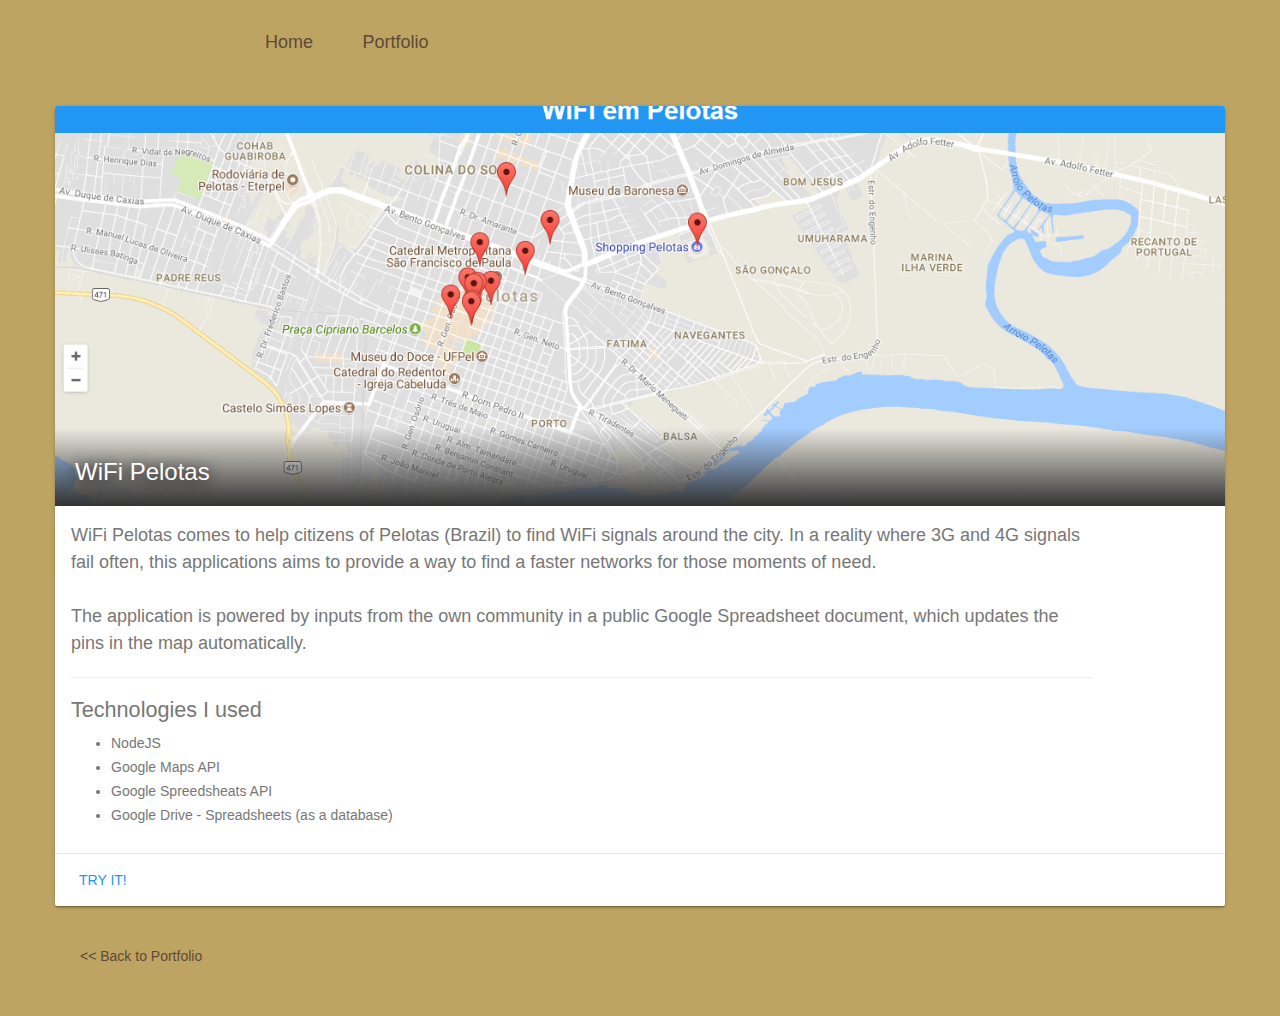
<file: Single/wifiPelotas.html>
<!DOCTYPE html>
<html>
  <head>
    <meta charset="utf-8">
    <title>Matheus Freitag</title>
    <link rel="stylesheet" href="../css/material.blue-light_blue.min.css" />
    <link rel="stylesheet" href="../css/bootstrap.min.css">
    <link rel="stylesheet" href="../css/style.css">
    <link rel="stylesheet" href="../css/single.css">
    <link rel="icon" type="image/png" href="../favicon.png">
  </head>
  <body>
    <div class="container">
      <div class="nav">
        <div class="row">
          <a class="col-md-1 col-md-offset-2" href="../index.html">Home</a>
          <a class="col-md-1" href="../portfolio.html">Portfolio</a>
        </div>
      </div>
    </div>

    <div class="container">

      <div class="row">

        <div class="demo-card-wide mdl-card mdl-shadow--2dp col-md-12">
          <div class="mdl-card__title wifiPelotas">
            <h2 class="mdl-card__title-text">WiFi Pelotas</h2>
          </div>
          <div class="mdl-card__supporting-text">
            WiFi Pelotas comes to help citizens of Pelotas (Brazil) to find WiFi signals around the city. In a reality where 3G and 4G signals fail often, this applications aims to provide a way to find a faster networks for those moments of need.
            <br><br>
            The application is powered by inputs from the own community in a public Google Spreadsheet document, which updates the pins in the map automatically.
            <hr>
            <h2>Technologies I used</h2>
            <ul>
              <li>NodeJS</li>
              <li>Google Maps API</li>
              <li>Google Spreedsheats API</li>
              <li>Google Drive - Spreadsheets (as a database)</li>
            </ul>
          </div>
          <div class="mdl-card__actions mdl-card--border">
            <a target="blank" href="http://wifipelotas.herokuapp.com/" class="mdl-button mdl-button--colored mdl-js-button mdl-js-ripple-effect">
              TRY IT!
            </a>
          </div>
        </div>

        <div class="col-md-5">
          <a class="back" href="../portfolio.html"><< Back to Portfolio</a>
        </div>

      </div>

    </div>

  </body>
</html>
</file>
<file: css/home.css>
@font-face {
  font-family: 'SpecialElite';
  src: url('../fonts/Special_Elite/SpecialElite-Regular.ttf') format('woff2');
}

@font-face {
  font-family: 'SpaceMono';
  src: url('../fonts/Space_Mono/SpaceMono-Regular.ttf') format('woff2');
}

* {
  font-family: 'SpecialElite', serif;
}

body {
  background-color: #fbe0a3;
  filter: sepia(20%);
}

.container {
  display: grid;
  width: 100%;
  grid-template-columns: repeat(12, 1fr);
}

header {
  grid-column: 2/12;
  text-align: center;
  font-size: 1.5rem;
  margin-top: 2rem;
}

ul {
  list-style: none; /* Remove default list styles */
  padding: 0; /* Remove default padding */
  margin: 0; /* Remove default margin */
}

li {
  display: inline-block; /* Display list items horizontally */
  margin-right: 20px; /* Adjust spacing between list items */
}

li:last-child {
  margin-right: 0;
}

a,
a:visited {
  color: black;
  text-decoration: none;
}
.active-menu > a {
  color: #ba3723;
}

main {
  margin-top: 4rem;
  grid-column: 2/12;
}

.greeting-text {
  font-size: 2.2rem;
  border-bottom: 1px solid black;
  margin: 0;
}

.greeting-text > span {
  font-size: 1.75rem;
}

.greeting-text-undertext {
  text-align: right;
  font-family: 'SpaceMono', sans-serif;
  margin: 0;
  font-style: italic;
}

.bio {
  line-height: 1.7rem;
  font-size: 1.2rem;
  margin-top: 4rem;
}

@media only screen and (min-width: 1440px) {
  .container {
    max-width: 1440px;
    margin: 0 auto;
  }

  .greeting-text {
    font-size: 4rem;
  }

  .greeting-text > span {
    font-size: 2.75rem;
  }

  .bio {
    line-height: 2.5rem;
    font-size: 1.65rem;
    margin-top: 4rem;
  }
}
</file>
<file: style.css>
body{
  background-color: #009acd;
}

.nav{
  margin-top: 30px;
  margin-bottom: 100px;
}

.nav .row a{
  color: #edd07d;
  min-width: 90px;
}

.photo img{
  margin-left: 15%;
  width: 70%;
  border: 4px #fff solid;
  border-radius: 100%;
  box-shadow: 0px 0px 0px 10px #009ACD,
              0px 0px 0px 11px #FAD379;
  margin-bottom: 60px;
}

h1{
  margin-top: -10px;
  min-width: 540px;
  color: white;
  font-size: 50px;
}

h2{
  color: white;
}

p.description.information.col-xs-12{
  padding-left: 0px;
  padding-right: 0px;
}
p{
  font-size: 16px;
  color: white;

}

.color{
  color: #edd07d;
  font-weight: bold;
}

a.color:hover{
  color: #edd07d;
}
.information{
  margin-left: -10%;
}

.footer{
  margin-bottom: 100px;
}




/* ----- */

.portfolio-title{
  margin-top: -60px;
  margin-bottom: 60px;
  text-align: center;
}

.demo-card-square.mdl-card {
  margin-bottom: 50px;
  width: 30%;
  height: 250px;
  padding: 0px;
}

.mdl-card__title-text{
  text-shadow: 0px 1px 15px rgba(0, 0, 0, 1);
}

.mdl-card__supporting-text{
  color: #555;
  font-size: 12px;
}

.demo-card-square > .mdl-card__title {
  color: #fff;
}

.weLoveKatya > .mdl-card__title{
  background:
    url('Photos/weLoveKatya.jpg') no-repeat center / cover #46B6AC;
}

.PGradients > .mdl-card__title{
  background:
    url('Photos/PGradients.jpg') no-repeat center / cover #46B6AC;
}

.Emojify > .mdl-card__title{
  background:
    url('Photos/Emojify.jpg') no-repeat center / cover #46B6AC;
}

.NDH > .mdl-card__title{
  background:
    url('Photos/NDH.jpg') no-repeat center / cover #46B6AC;
}

.PET .mdl-card__title{
  background:
    url('Photos/PET.png') no-repeat center / cover #46B6AC;
}

.middle{
  margin-left: 5%;
  margin-right: 5%;
}


@media screen and (max-width: 991px){
  .mdl-card__title-text{
    font-size: 2em;
  }

  .mdl-card__supporting-text{
    font-size: 1.3em;
    line-height: 28px;
  }

  .mdl-button{
    font-size: 1.4em;
  }

  .portfolio-title{
    font-size: 6em;
  }

    h1{
      margin-bottom: 50px;
    }

    p.description.information{
      font-size: 2.2em;
      line-height: 1.3em;
    }
    .information{
      margin-left: 0;
      text-align: center;
    }

    h2.information{
      font-size: 2.7em;
    }

    br{
      display: block;
      margin-top: 40px;
      line-height: 40px;

    }

    p.information, h2.information{
      text-align: left;
      padding-left: 0;
    }

    .demo-card-square.mdl-card{
      width: 100%;
    }

    .middle{
      margin-left: 0;
      margin-right: 0;
    }

    .nav{
      text-align: center;
      font-size: 2.3em;
    }

    .btn{
      margin-top: 10px;
      font-size: 1.7em;
      width: auto;
    }

}
</file>
<file: path.css>
.portfolio-title{
    margin-bottom: -50px;
}

#content {
  margin-top: 50px;
  text-align: center;
}

section.timeline-outer {
  width: 80%;
  margin: 0 auto;
}

h1.header {
  font-size: 50px;
  line-height: 70px;
}
/* Timeline */

.timeline {
  background-color: white;
  border-left: 8px solid #42A5F5;
  border-bottom-right-radius: 2px;
  border-top-right-radius: 2px;
  box-shadow: 0 2px 5px 0 rgba(0, 0, 0, 0.16), 0 2px 10px 0 rgba(0, 0, 0, 0.12);
  color: #333;
  margin: 50px auto;
  letter-spacing: 0.5px;
  position: relative;
  line-height: 1.4em;
  padding: 20px;
  list-style: none;
  text-align: left;
}

.timeline h1,
.timeline h2,
.timeline h3 {
  font-size: 1.4em;
}

.timeline p{
  color: #777;
}

.timeline .event {
  border-bottom: 1px solid rgba(160, 160, 160, 0.2);
  padding-bottom: 15px;
  margin-bottom: 20px;
  position: relative;
}

.timeline .event:last-of-type {
  padding-bottom: 0;
  margin-bottom: 0;
  border: none;
}

.timeline .event:before,
.timeline .event:after {
  position: absolute;
  display: block;
  top: 0;
}

.timeline .event:before {
  left: -177.5px;
  color: #edd07d;
  content: attr(data-date);
  text-align: right;
  /*  font-weight: 100;*/

  font-size: 16px;
  min-width: 120px;
}

.timeline .event:after {
  box-shadow: 0 0 0 8px #42A5F5;
  left: -30px;
  background: #212121;
  border-radius: 50%;
  height: 11px;
  width: 11px;
  content: "";
  top: 5px;
}
/**/
/*——————————————
Responsive Stuff
———————————————*/

@media (max-width: 945px) {
  .timeline .event::before {
    left: 0.5px;
    top: 20px;
    min-width: 0;
    font-size: 13px;
  }
  .timeline h3 {
    font-size: 16px;
  }
  .timeline p {
    padding-top: 20px;
  }
  section.lab h3.card-title {
    padding: 5px;
    font-size: 16px
  }

}

@media (max-width: 768px) {
  .timeline .event::before {
    left: 0.5px;
    top: 20px;
    min-width: 0;
    font-size: 13px;
  }
  .timeline .event:nth-child(1)::before,
  .timeline .event:nth-child(3)::before,
  .timeline .event:nth-child(5)::before {
    top: 38px;
  }
  .timeline h3 {
    font-size: 16px;
  }
  .timeline p {
    padding-top: 20px;
  }


}
</file>
<file: css/style.css>
body {
    background-color: #bda462;
}

.nav {
    margin-top: 30px;
    margin-bottom: 70px;
}

.nav .row a {
    color: #5f4938;
    font-size: 1.8rem;
}

.photo img {
    margin-left: 15%;
    width: 70%;
    border: 4px #5f4938 solid;
    border-radius: 100%;
    box-shadow: 0 0 0 10px #bda462, 0 0 0 11px #5f4938;
    margin-bottom: 60px;
}

h1.information {
    color: #f2f3f0;
}

h1.portfolio-title {
    margin-top: -10px;
    min-width: 540px;
    color: #f2f3f0;
    font-size: 50px
}

h2 {
    color: #f2f3f0;
}

p.description.information.col-xs-12 {
    padding-left: 0;
    padding-right: 0;
}

p {
    font-size: 16px;
    color: #f2f3f0;
}

.color {
    color: #5f4938;
    font-weight: bold;
}

a.color:hover {
    color: #5f4938;
}

.information {
    margin-left: -10%;
}

.social-media {
    margin-bottom: 100px;
}

.social-media img {
    margin: 0px 10px;
}

.social-media img.github-logo {
    width: 53px;
}

.social-media img.linkedin-logo {
    width: 60px;
}

.portfolio-title {
    margin-top: -60px;
    margin-bottom: 60px;
    text-align: center
}

.demo-card-square.mdl-card {
    margin-bottom: 50px;
    width: 30%;
    height: 250px;
    padding: 0
}

.mdl-card__title-text {
    text-shadow: 0 1px 15px rgba(0, 0, 0, 1);
    background: linear-gradient(0deg, #333, transparent 100%);
    padding-left: 20px;
    padding-top: 30px;
    width: 100%
}

.mdl-card--expand {
    padding: 0
}

.mdl-card__supporting-text {
    color: #555;
    font-size: 12px
}

.demo-card-square > .mdl-card__title {
    color: #fff
}

.avaliacaoPresidencial > .mdl-card__title {
    background: url('../Photos/avaliacaoPresidencial.png') no-repeat center / cover #5f4938;
}

.planosDeGoverno > .mdl-card__title {
    background: url('../Photos/planosDeGoverno.png') no-repeat center / cover #5f4938;
}

.weLoveKatya > .mdl-card__title {
    background: url('../Photos/weLoveKatya.jpg') no-repeat center / cover #5f4938;
}

.PGradients > .mdl-card__title {
    background: url('../Photos/PGradients.jpg') no-repeat center / cover #5f4938;
}

.Emojify > .mdl-card__title {
    background: url('../Photos/Emojify.jpg') no-repeat center / cover #5f4938;
}

.NDH > .mdl-card__title {
    background: url('../Photos/NDH.jpg') no-repeat center / cover #5f4938;
}

.PET > .mdl-card__title {
    background: url('../Photos/PET.png') no-repeat center / cover #5f4938;
}

.tioPatinhas > .mdl-card__title {
    background: url('../Photos/tioPatinhas.png') no-repeat center / cover #5f4938;
}

.wifiPelotas > .mdl-card__title {
    background: url('../Photos/wifiPelotas.PNG') no-repeat center / cover #5f4938;
}

.distritosNaoDitos .mdl-card__title{
  background: url('../Photos/distritosNaoDitos.png') no-repeat center / cover #5f4938;
}

.lyricsExplorationLorde .mdl-card__title{
  background: url('../Photos/lyricsExplorationLorde.png') no-repeat center / cover #5f4938;
}

.anp .mdl-card__title{
  background: url('../Photos/anp.jpg') no-repeat center / cover #5f4938;
}

.middle {
    margin-left: 5%;
    margin-right: 5%;
}

@media screen and (max-width: 991px) {
    .nav {
        margin-bottom: 50px;
    }
    .nav .row a {
        font-size: 2rem;
        text-align: center;
    }
    h1.portfolio-title {
        min-width: 0px;
    }
    .demo-card-square.mdl-card {
        height: 410px;
    }
    .mdl-card__title-text {
        font-size: 3rem;
        padding: 30px 20px 20px 30px;
        width: 100%;
    }
    .mdl-card__supporting-text {
        font-size: 2rem;
        line-height: 3rem;
    }
    .mdl-button {
        font-size: 2rem;
    }
    .mdl-card__actions.mdl-card--border{
        padding: 10px 10px;
    }
    .portfolio-title {
        font-size: 4rem;
    }
    .name {
        text-align: center;
    }
    .information {
        text-align: center;
        margin: 30px 0 10px 0;
    }
    h1.information {
        font-size: 2rem;
        min-width: 0px;
    }

    h2.information {
        font-size: 2rem;
        margin-top: 10px;
    }
    p.description.information {
        font-size: 1.6rem;
        line-height: inherit;
        margin-top: 10px;
    }
    br {
        display: none;
    }
    h2.information,
    p.information {
        text-align: left;
        padding-left: 0;
    }
    .photo {
        text-align: center;
    }
    .photo img {
        width: 50%;
        margin: 0px auto;
    }
    .demo-card-square{
        margin: 0px 5%;
    }
    .demo-card-square.mdl-card {
        width: 90%;
    }
    .nav {
        text-align: center;
        font-size: 2.3rem;
    }
    .btn {
        margin-top: 10px;
        font-size: 1.5rem;
        width: 40%;
        padding: 10px 0px;
    }
    .social-media {
        margin-top: 20px;
        text-align: center;
    }

    .social-media img {
       margin: 0 10px;
    }
    
    .social-media img.github-logo {
        width: 55px;
    }
    
    .social-media img.linkedin-logo {
        width: 63px;
    }

}
</file>
<file: css/single.css>
.nav {
  margin-bottom: 0px; 
}
.demo-card-wide{
  margin-top: 50px;
  padding: 0px;
  margin-bottom: 100px;
  width: 100%;
  margin-bottom: 40px;
}

.demo-card-wide > .mdl-card__title {
  color: #fff;
  height: 400px;
  padding: 0px;
}

.weLoveKatya{
  background: url('../Photos/weLoveKatya.jpg') center / cover;
}

.avaliacaoPresidencial{
  background: url('../Photos/avaliacaoPresidencial.png') center / cover;
}

.planosDeGoverno{
  background: url('../Photos/planosDeGoverno.png') center / cover;
}

.PGradients{
  background: url('../Photos/PGradients.jpg') center / cover;
}

.Emojify{
  background: url('../Photos/Emojify-big.png') center / cover;
}

.NDH{
  background: url('../Photos/NDH.jpg') center / cover;
}

.tioPatinhas{
  background: url('../Photos/tioPatinhas.png') center / cover;
}

.wifiPelotas{
  background: url('../Photos/wifiPelotas.PNG') center / cover;
}

.distritosNaoDitos{
  background: url('../Photos/distritosNaoDitos.png') center / cover;
}

.lyricsExplorationLorde{
  background: url('../Photos/lyricsExplorationLorde.png') center / cover;
}

.anp{
  background: url('../Photos/anp.jpg') center / cover;
}

.demo-card-wide > .mdl-card__menu {
  color: #fff;
}

.mdl-card__title-text{
  text-shadow: 0px 1px 15px rgba(0, 0, 0, 1);
  padding-bottom: 20px;
}

.mdl-card__supporting-text{
  color: #777;
  font-size: 1.8rem !important;
  line-height: 2.7rem !important;
}

.mdl-card__supporting-text h2{
  font-size: 1.2em;
  color: #777;
}

a.back{
  color: #5f4938;
  min-width: 90px;
  display: inline-block;
  margin: 0px 0px 50px 10px;
}



@media screen and (max-width: 991px){
  .row{
    margin-bottom: 10px;
  }
  .nav {
    margin-bottom: 50px;
  }
  .nav .row a {
      font-size: 2rem;
      text-align: center;
  }
  h1.portfolio-title {
      min-width: 0px;
  }
  .demo-card-wide.mdl-card {
    width: 90%;
    margin: 0 5%;
  }
  .demo-card-wide > .mdl-card__title {
    color: #fff;
    height: 250px;
    padding: 0px;
  }  
  .mdl-card__title-text {
    font-size: 3rem;
    padding: 30px 20px 20px 30px;
    width: 100%;
  }
  .mdl-card__supporting-text {
      font-size: 2rem;
      line-height: 3rem;
  }
  .mdl-button {
      font-size: 2rem;
  }
  .mdl-card__actions.mdl-card--border{
      padding: 10px 10px;
  }

  .mdl-button{
    margin-top: 3px;
    margin-bottom: 3px;
    font-size: 2rem;
  }

  .mdl-card__supporting-text h2{
    color: #777;
    font-weight: bold;
    font-size: 2.3rem;
  }
  
  .mdl-card__supporting-text li{
    color: #777;
    font-size: 2rem;
    line-height: 3.1rem;
  }

  a.back{
    font-size: 2rem;
    display: inline-block;
    margin: 30px;
  }

}
</file>
<file: single.css>
.demo-card-wide{
  margin-top: -60px;
  padding: 0px;
  margin-bottom: 100px;
  width: 100%;
}

.demo-card-wide > .mdl-card__title {
  color: #fff;
  height: 176px;
  height: 400px;
}

.weLoveKatya{
  background: url('./Photos/weLoveKatya.jpg') center / cover;
}

.PGradients{
  background: url('./Photos/PGradients.jpg') center / cover;
}

.Emojify{
  background: url('./Photos/Emojify-big.png') center / cover;
}

.NDH{
  background: url('./Photos/NDH.jpg') center / cover;
}

.PET{
  background: url('./Photos/PET.png') center / cover;
}


.demo-card-wide > .mdl-card__menu {
  color: #fff;
}

.mdl-card__title-text{
  text-shadow: 0px 1px 15px rgba(0, 0, 0, 1);
}

.mdl-card__supporting-text{
  color: #777;
  font-size: 14px;
}

.mdl-card__supporting-text h2{
  color: #777;
  font-weight: bold;
  font-size: 18px;
}

@media screen and (max-width: 991px){
  .mdl-card__title-text{
    font-size: 3em;
  }

  .mdl-card__supporting-text{
    font-size: 1.5em;
    line-height: 35px;
  }

  .mdl-button{
    font-size: 1.4em;
  }

  .mdl-card__supporting-text h2{
    font-size: 1.2em;
  }

  .mdl-card__supporting-text li{
    font-size: 1.5em;
    line-height: 33px;
  }

  .mdl-button{
    margin-top: 15px;
    margin-bottom: 15px;
    font-size: 1.7em;
  }


}
</file>
<file: css/material.blue-light_blue.min.css>
/**
 * material-design-lite - Material Design Components in CSS, JS and HTML
 * @version v1.3.0
 * @license Apache-2.0
 * @copyright 2015 Google, Inc.
 * @link https://github.com/google/material-design-lite
 */
@charset "UTF-8";html{color:rgba(0,0,0,.87)}::-moz-selection{background:#b3d4fc;text-shadow:none}::selection{background:#b3d4fc;text-shadow:none}hr{display:block;height:1px;border:0;border-top:1px solid #ccc;margin:1em 0;padding:0}audio,canvas,iframe,img,svg,video{vertical-align:middle}fieldset{border:0;margin:0;padding:0}textarea{resize:vertical}.browserupgrade{margin:.2em 0;background:#ccc;color:#000;padding:.2em 0}.hidden{display:none!important}.visuallyhidden{border:0;clip:rect(0 0 0 0);height:1px;margin:-1px;overflow:hidden;padding:0;position:absolute;width:1px}.visuallyhidden.focusable:active,.visuallyhidden.focusable:focus{clip:auto;height:auto;margin:0;overflow:visible;position:static;width:auto}.invisible{visibility:hidden}.clearfix:before,.clearfix:after{content:" ";display:table}.clearfix:after{clear:both}@media print{*,*:before,*:after,*:first-letter{background:transparent!important;color:#000!important;box-shadow:none!important}a,a:visited{text-decoration:underline}a[href]:after{content:" (" attr(href)")"}abbr[title]:after{content:" (" attr(title)")"}a[href^="#"]:after,a[href^="javascript:"]:after{content:""}pre,blockquote{border:1px solid #999;page-break-inside:avoid}thead{display:table-header-group}tr,img{page-break-inside:avoid}img{max-width:100%!important}p,h2,h3{orphans:3;widows:3}h2,h3{page-break-after:avoid}}a,.mdl-accordion,.mdl-button,.mdl-card,.mdl-checkbox,.mdl-dropdown-menu,.mdl-icon-toggle,.mdl-item,.mdl-radio,.mdl-slider,.mdl-switch,.mdl-tabs__tab{-webkit-tap-highlight-color:transparent;-webkit-tap-highlight-color:rgba(255,255,255,0)}html{width:100%;height:100%;-ms-touch-action:manipulation;touch-action:manipulation}body{width:100%;min-height:100%}main{display:block}*[hidden]{display:none!important}html,body{font-family:"Helvetica","Arial",sans-serif;font-size:14px;font-weight:400;line-height:20px}h1,h2,h3,h4,h5,h6,p{padding:0}h1 small,h2 small,h3 small,h4 small,h5 small,h6 small{font-family:"Roboto","Helvetica","Arial",sans-serif;font-weight:400;line-height:1.35;letter-spacing:-.02em;opacity:.54;font-size:.6em}h1{font-size:56px;line-height:1.35;letter-spacing:-.02em;margin:24px 0}h1,h2{font-family:"Roboto","Helvetica","Arial",sans-serif;font-weight:400}h2{font-size:45px;line-height:48px}h2,h3{margin:24px 0}h3{font-size:34px;line-height:40px}h3,h4{font-family:"Roboto","Helvetica","Arial",sans-serif;font-weight:400}h4{font-size:24px;line-height:32px;-moz-osx-font-smoothing:grayscale;margin:24px 0 16px}h5{font-size:20px;font-weight:500;line-height:1;letter-spacing:.02em}h5,h6{font-family:"Roboto","Helvetica","Arial",sans-serif;margin:24px 0 16px}h6{font-size:16px;letter-spacing:.04em}h6,p{font-weight:400;line-height:24px}p{font-size:14px;letter-spacing:0;margin:0 0 16px}a{color:rgb(64,196,255);font-weight:500}blockquote{font-family:"Roboto","Helvetica","Arial",sans-serif;position:relative;font-size:24px;font-weight:300;font-style:italic;line-height:1.35;letter-spacing:.08em}blockquote:before{position:absolute;left:-.5em;content:'“'}blockquote:after{content:'”';margin-left:-.05em}mark{background-color:#f4ff81}dt{font-weight:700}address{font-size:12px;line-height:1;font-style:normal}address,ul,ol{font-weight:400;letter-spacing:0}ul,ol{font-size:14px;line-height:24px}.mdl-typography--display-4,.mdl-typography--display-4-color-contrast{font-family:"Roboto","Helvetica","Arial",sans-serif;font-size:112px;font-weight:300;line-height:1;letter-spacing:-.04em}.mdl-typography--display-4-color-contrast{opacity:.54}.mdl-typography--display-3,.mdl-typography--display-3-color-contrast{font-family:"Roboto","Helvetica","Arial",sans-serif;font-size:56px;font-weight:400;line-height:1.35;letter-spacing:-.02em}.mdl-typography--display-3-color-contrast{opacity:.54}.mdl-typography--display-2,.mdl-typography--display-2-color-contrast{font-family:"Roboto","Helvetica","Arial",sans-serif;font-size:45px;font-weight:400;line-height:48px}.mdl-typography--display-2-color-contrast{opacity:.54}.mdl-typography--display-1,.mdl-typography--display-1-color-contrast{font-family:"Roboto","Helvetica","Arial",sans-serif;font-size:34px;font-weight:400;line-height:40px}.mdl-typography--display-1-color-contrast{opacity:.54}.mdl-typography--headline,.mdl-typography--headline-color-contrast{font-family:"Roboto","Helvetica","Arial",sans-serif;font-size:24px;font-weight:400;line-height:32px;-moz-osx-font-smoothing:grayscale}.mdl-typography--headline-color-contrast{opacity:.87}.mdl-typography--title,.mdl-typography--title-color-contrast{font-family:"Roboto","Helvetica","Arial",sans-serif;font-size:20px;font-weight:500;line-height:1;letter-spacing:.02em}.mdl-typography--title-color-contrast{opacity:.87}.mdl-typography--subhead,.mdl-typography--subhead-color-contrast{font-family:"Roboto","Helvetica","Arial",sans-serif;font-size:16px;font-weight:400;line-height:24px;letter-spacing:.04em}.mdl-typography--subhead-color-contrast{opacity:.87}.mdl-typography--body-2,.mdl-typography--body-2-color-contrast{font-size:14px;font-weight:700;line-height:24px;letter-spacing:0}.mdl-typography--body-2-color-contrast{opacity:.87}.mdl-typography--body-1,.mdl-typography--body-1-color-contrast{font-size:14px;font-weight:400;line-height:24px;letter-spacing:0}.mdl-typography--body-1-color-contrast{opacity:.87}.mdl-typography--body-2-force-preferred-font,.mdl-typography--body-2-force-preferred-font-color-contrast{font-family:"Roboto","Helvetica","Arial",sans-serif;font-size:14px;font-weight:500;line-height:24px;letter-spacing:0}.mdl-typography--body-2-force-preferred-font-color-contrast{opacity:.87}.mdl-typography--body-1-force-preferred-font,.mdl-typography--body-1-force-preferred-font-color-contrast{font-family:"Roboto","Helvetica","Arial",sans-serif;font-size:14px;font-weight:400;line-height:24px;letter-spacing:0}.mdl-typography--body-1-force-preferred-font-color-contrast{opacity:.87}.mdl-typography--caption,.mdl-typography--caption-force-preferred-font{font-size:12px;font-weight:400;line-height:1;letter-spacing:0}.mdl-typography--caption-force-preferred-font{font-family:"Roboto","Helvetica","Arial",sans-serif}.mdl-typography--caption-color-contrast,.mdl-typography--caption-force-preferred-font-color-contrast{font-size:12px;font-weight:400;line-height:1;letter-spacing:0;opacity:.54}.mdl-typography--caption-force-preferred-font-color-contrast,.mdl-typography--menu{font-family:"Roboto","Helvetica","Arial",sans-serif}.mdl-typography--menu{font-size:14px;font-weight:500;line-height:1;letter-spacing:0}.mdl-typography--menu-color-contrast{opacity:.87}.mdl-typography--menu-color-contrast,.mdl-typography--button,.mdl-typography--button-color-contrast{font-family:"Roboto","Helvetica","Arial",sans-serif;font-size:14px;font-weight:500;line-height:1;letter-spacing:0}.mdl-typography--button,.mdl-typography--button-color-contrast{text-transform:uppercase}.mdl-typography--button-color-contrast{opacity:.87}.mdl-typography--text-left{text-align:left}.mdl-typography--text-right{text-align:right}.mdl-typography--text-center{text-align:center}.mdl-typography--text-justify{text-align:justify}.mdl-typography--text-nowrap{white-space:nowrap}.mdl-typography--text-lowercase{text-transform:lowercase}.mdl-typography--text-uppercase{text-transform:uppercase}.mdl-typography--text-capitalize{text-transform:capitalize}.mdl-typography--font-thin{font-weight:200!important}.mdl-typography--font-light{font-weight:300!important}.mdl-typography--font-regular{font-weight:400!important}.mdl-typography--font-medium{font-weight:500!important}.mdl-typography--font-bold{font-weight:700!important}.mdl-typography--font-black{font-weight:900!important}.material-icons{font-family:'Material Icons';font-weight:400;font-style:normal;font-size:24px;line-height:1;letter-spacing:normal;text-transform:none;display:inline-block;word-wrap:normal;-moz-font-feature-settings:'liga';font-feature-settings:'liga';-webkit-font-feature-settings:'liga';-webkit-font-smoothing:antialiased}.mdl-color-text--red{color:#f44336 !important}.mdl-color--red{background-color:#f44336 !important}.mdl-color-text--red-50{color:#ffebee !important}.mdl-color--red-50{background-color:#ffebee !important}.mdl-color-text--red-100{color:#ffcdd2 !important}.mdl-color--red-100{background-color:#ffcdd2 !important}.mdl-color-text--red-200{color:#ef9a9a !important}.mdl-color--red-200{background-color:#ef9a9a !important}.mdl-color-text--red-300{color:#e57373 !important}.mdl-color--red-300{background-color:#e57373 !important}.mdl-color-text--red-400{color:#ef5350 !important}.mdl-color--red-400{background-color:#ef5350 !important}.mdl-color-text--red-500{color:#f44336 !important}.mdl-color--red-500{background-color:#f44336 !important}.mdl-color-text--red-600{color:#e53935 !important}.mdl-color--red-600{background-color:#e53935 !important}.mdl-color-text--red-700{color:#d32f2f !important}.mdl-color--red-700{background-color:#d32f2f !important}.mdl-color-text--red-800{color:#c62828 !important}.mdl-color--red-800{background-color:#c62828 !important}.mdl-color-text--red-900{color:#b71c1c !important}.mdl-color--red-900{background-color:#b71c1c !important}.mdl-color-text--red-A100{color:#ff8a80 !important}.mdl-color--red-A100{background-color:#ff8a80 !important}.mdl-color-text--red-A200{color:#ff5252 !important}.mdl-color--red-A200{background-color:#ff5252 !important}.mdl-color-text--red-A400{color:#ff1744 !important}.mdl-color--red-A400{background-color:#ff1744 !important}.mdl-color-text--red-A700{color:#d50000 !important}.mdl-color--red-A700{background-color:#d50000 !important}.mdl-color-text--pink{color:#e91e63 !important}.mdl-color--pink{background-color:#e91e63 !important}.mdl-color-text--pink-50{color:#fce4ec !important}.mdl-color--pink-50{background-color:#fce4ec !important}.mdl-color-text--pink-100{color:#f8bbd0 !important}.mdl-color--pink-100{background-color:#f8bbd0 !important}.mdl-color-text--pink-200{color:#f48fb1 !important}.mdl-color--pink-200{background-color:#f48fb1 !important}.mdl-color-text--pink-300{color:#f06292 !important}.mdl-color--pink-300{background-color:#f06292 !important}.mdl-color-text--pink-400{color:#ec407a !important}.mdl-color--pink-400{background-color:#ec407a !important}.mdl-color-text--pink-500{color:#e91e63 !important}.mdl-color--pink-500{background-color:#e91e63 !important}.mdl-color-text--pink-600{color:#d81b60 !important}.mdl-color--pink-600{background-color:#d81b60 !important}.mdl-color-text--pink-700{color:#c2185b !important}.mdl-color--pink-700{background-color:#c2185b !important}.mdl-color-text--pink-800{color:#ad1457 !important}.mdl-color--pink-800{background-color:#ad1457 !important}.mdl-color-text--pink-900{color:#880e4f !important}.mdl-color--pink-900{background-color:#880e4f !important}.mdl-color-text--pink-A100{color:#ff80ab !important}.mdl-color--pink-A100{background-color:#ff80ab !important}.mdl-color-text--pink-A200{color:#ff4081 !important}.mdl-color--pink-A200{background-color:#ff4081 !important}.mdl-color-text--pink-A400{color:#f50057 !important}.mdl-color--pink-A400{background-color:#f50057 !important}.mdl-color-text--pink-A700{color:#c51162 !important}.mdl-color--pink-A700{background-color:#c51162 !important}.mdl-color-text--purple{color:#9c27b0 !important}.mdl-color--purple{background-color:#9c27b0 !important}.mdl-color-text--purple-50{color:#f3e5f5 !important}.mdl-color--purple-50{background-color:#f3e5f5 !important}.mdl-color-text--purple-100{color:#e1bee7 !important}.mdl-color--purple-100{background-color:#e1bee7 !important}.mdl-color-text--purple-200{color:#ce93d8 !important}.mdl-color--purple-200{background-color:#ce93d8 !important}.mdl-color-text--purple-300{color:#ba68c8 !important}.mdl-color--purple-300{background-color:#ba68c8 !important}.mdl-color-text--purple-400{color:#ab47bc !important}.mdl-color--purple-400{background-color:#ab47bc !important}.mdl-color-text--purple-500{color:#9c27b0 !important}.mdl-color--purple-500{background-color:#9c27b0 !important}.mdl-color-text--purple-600{color:#8e24aa !important}.mdl-color--purple-600{background-color:#8e24aa !important}.mdl-color-text--purple-700{color:#7b1fa2 !important}.mdl-color--purple-700{background-color:#7b1fa2 !important}.mdl-color-text--purple-800{color:#6a1b9a !important}.mdl-color--purple-800{background-color:#6a1b9a !important}.mdl-color-text--purple-900{color:#4a148c !important}.mdl-color--purple-900{background-color:#4a148c !important}.mdl-color-text--purple-A100{color:#ea80fc !important}.mdl-color--purple-A100{background-color:#ea80fc !important}.mdl-color-text--purple-A200{color:#e040fb !important}.mdl-color--purple-A200{background-color:#e040fb !important}.mdl-color-text--purple-A400{color:#d500f9 !important}.mdl-color--purple-A400{background-color:#d500f9 !important}.mdl-color-text--purple-A700{color:#a0f !important}.mdl-color--purple-A700{background-color:#a0f !important}.mdl-color-text--deep-purple{color:#673ab7 !important}.mdl-color--deep-purple{background-color:#673ab7 !important}.mdl-color-text--deep-purple-50{color:#ede7f6 !important}.mdl-color--deep-purple-50{background-color:#ede7f6 !important}.mdl-color-text--deep-purple-100{color:#d1c4e9 !important}.mdl-color--deep-purple-100{background-color:#d1c4e9 !important}.mdl-color-text--deep-purple-200{color:#b39ddb !important}.mdl-color--deep-purple-200{background-color:#b39ddb !important}.mdl-color-text--deep-purple-300{color:#9575cd !important}.mdl-color--deep-purple-300{background-color:#9575cd !important}.mdl-color-text--deep-purple-400{color:#7e57c2 !important}.mdl-color--deep-purple-400{background-color:#7e57c2 !important}.mdl-color-text--deep-purple-500{color:#673ab7 !important}.mdl-color--deep-purple-500{background-color:#673ab7 !important}.mdl-color-text--deep-purple-600{color:#5e35b1 !important}.mdl-color--deep-purple-600{background-color:#5e35b1 !important}.mdl-color-text--deep-purple-700{color:#512da8 !important}.mdl-color--deep-purple-700{background-color:#512da8 !important}.mdl-color-text--deep-purple-800{color:#4527a0 !important}.mdl-color--deep-purple-800{background-color:#4527a0 !important}.mdl-color-text--deep-purple-900{color:#311b92 !important}.mdl-color--deep-purple-900{background-color:#311b92 !important}.mdl-color-text--deep-purple-A100{color:#b388ff !important}.mdl-color--deep-purple-A100{background-color:#b388ff !important}.mdl-color-text--deep-purple-A200{color:#7c4dff !important}.mdl-color--deep-purple-A200{background-color:#7c4dff !important}.mdl-color-text--deep-purple-A400{color:#651fff !important}.mdl-color--deep-purple-A400{background-color:#651fff !important}.mdl-color-text--deep-purple-A700{color:#6200ea !important}.mdl-color--deep-purple-A700{background-color:#6200ea !important}.mdl-color-text--indigo{color:#3f51b5 !important}.mdl-color--indigo{background-color:#3f51b5 !important}.mdl-color-text--indigo-50{color:#e8eaf6 !important}.mdl-color--indigo-50{background-color:#e8eaf6 !important}.mdl-color-text--indigo-100{color:#c5cae9 !important}.mdl-color--indigo-100{background-color:#c5cae9 !important}.mdl-color-text--indigo-200{color:#9fa8da !important}.mdl-color--indigo-200{background-color:#9fa8da !important}.mdl-color-text--indigo-300{color:#7986cb !important}.mdl-color--indigo-300{background-color:#7986cb !important}.mdl-color-text--indigo-400{color:#5c6bc0 !important}.mdl-color--indigo-400{background-color:#5c6bc0 !important}.mdl-color-text--indigo-500{color:#3f51b5 !important}.mdl-color--indigo-500{background-color:#3f51b5 !important}.mdl-color-text--indigo-600{color:#3949ab !important}.mdl-color--indigo-600{background-color:#3949ab !important}.mdl-color-text--indigo-700{color:#303f9f !important}.mdl-color--indigo-700{background-color:#303f9f !important}.mdl-color-text--indigo-800{color:#283593 !important}.mdl-color--indigo-800{background-color:#283593 !important}.mdl-color-text--indigo-900{color:#1a237e !important}.mdl-color--indigo-900{background-color:#1a237e !important}.mdl-color-text--indigo-A100{color:#8c9eff !important}.mdl-color--indigo-A100{background-color:#8c9eff !important}.mdl-color-text--indigo-A200{color:#536dfe !important}.mdl-color--indigo-A200{background-color:#536dfe !important}.mdl-color-text--indigo-A400{color:#3d5afe !important}.mdl-color--indigo-A400{background-color:#3d5afe !important}.mdl-color-text--indigo-A700{color:#304ffe !important}.mdl-color--indigo-A700{background-color:#304ffe !important}.mdl-color-text--blue{color:#2196f3 !important}.mdl-color--blue{background-color:#2196f3 !important}.mdl-color-text--blue-50{color:#e3f2fd !important}.mdl-color--blue-50{background-color:#e3f2fd !important}.mdl-color-text--blue-100{color:#bbdefb !important}.mdl-color--blue-100{background-color:#bbdefb !important}.mdl-color-text--blue-200{color:#90caf9 !important}.mdl-color--blue-200{background-color:#90caf9 !important}.mdl-color-text--blue-300{color:#64b5f6 !important}.mdl-color--blue-300{background-color:#64b5f6 !important}.mdl-color-text--blue-400{color:#42a5f5 !important}.mdl-color--blue-400{background-color:#42a5f5 !important}.mdl-color-text--blue-500{color:#2196f3 !important}.mdl-color--blue-500{background-color:#2196f3 !important}.mdl-color-text--blue-600{color:#1e88e5 !important}.mdl-color--blue-600{background-color:#1e88e5 !important}.mdl-color-text--blue-700{color:#1976d2 !important}.mdl-color--blue-700{background-color:#1976d2 !important}.mdl-color-text--blue-800{color:#1565c0 !important}.mdl-color--blue-800{background-color:#1565c0 !important}.mdl-color-text--blue-900{color:#0d47a1 !important}.mdl-color--blue-900{background-color:#0d47a1 !important}.mdl-color-text--blue-A100{color:#82b1ff !important}.mdl-color--blue-A100{background-color:#82b1ff !important}.mdl-color-text--blue-A200{color:#448aff !important}.mdl-color--blue-A200{background-color:#448aff !important}.mdl-color-text--blue-A400{color:#2979ff !important}.mdl-color--blue-A400{background-color:#2979ff !important}.mdl-color-text--blue-A700{color:#2962ff !important}.mdl-color--blue-A700{background-color:#2962ff !important}.mdl-color-text--light-blue{color:#03a9f4 !important}.mdl-color--light-blue{background-color:#03a9f4 !important}.mdl-color-text--light-blue-50{color:#e1f5fe !important}.mdl-color--light-blue-50{background-color:#e1f5fe !important}.mdl-color-text--light-blue-100{color:#b3e5fc !important}.mdl-color--light-blue-100{background-color:#b3e5fc !important}.mdl-color-text--light-blue-200{color:#81d4fa !important}.mdl-color--light-blue-200{background-color:#81d4fa !important}.mdl-color-text--light-blue-300{color:#4fc3f7 !important}.mdl-color--light-blue-300{background-color:#4fc3f7 !important}.mdl-color-text--light-blue-400{color:#29b6f6 !important}.mdl-color--light-blue-400{background-color:#29b6f6 !important}.mdl-color-text--light-blue-500{color:#03a9f4 !important}.mdl-color--light-blue-500{background-color:#03a9f4 !important}.mdl-color-text--light-blue-600{color:#039be5 !important}.mdl-color--light-blue-600{background-color:#039be5 !important}.mdl-color-text--light-blue-700{color:#0288d1 !important}.mdl-color--light-blue-700{background-color:#0288d1 !important}.mdl-color-text--light-blue-800{color:#0277bd !important}.mdl-color--light-blue-800{background-color:#0277bd !important}.mdl-color-text--light-blue-900{color:#01579b !important}.mdl-color--light-blue-900{background-color:#01579b !important}.mdl-color-text--light-blue-A100{color:#80d8ff !important}.mdl-color--light-blue-A100{background-color:#80d8ff !important}.mdl-color-text--light-blue-A200{color:#40c4ff !important}.mdl-color--light-blue-A200{background-color:#40c4ff !important}.mdl-color-text--light-blue-A400{color:#00b0ff !important}.mdl-color--light-blue-A400{background-color:#00b0ff !important}.mdl-color-text--light-blue-A700{color:#0091ea !important}.mdl-color--light-blue-A700{background-color:#0091ea !important}.mdl-color-text--cyan{color:#00bcd4 !important}.mdl-color--cyan{background-color:#00bcd4 !important}.mdl-color-text--cyan-50{color:#e0f7fa !important}.mdl-color--cyan-50{background-color:#e0f7fa !important}.mdl-color-text--cyan-100{color:#b2ebf2 !important}.mdl-color--cyan-100{background-color:#b2ebf2 !important}.mdl-color-text--cyan-200{color:#80deea !important}.mdl-color--cyan-200{background-color:#80deea !important}.mdl-color-text--cyan-300{color:#4dd0e1 !important}.mdl-color--cyan-300{background-color:#4dd0e1 !important}.mdl-color-text--cyan-400{color:#26c6da !important}.mdl-color--cyan-400{background-color:#26c6da !important}.mdl-color-text--cyan-500{color:#00bcd4 !important}.mdl-color--cyan-500{background-color:#00bcd4 !important}.mdl-color-text--cyan-600{color:#00acc1 !important}.mdl-color--cyan-600{background-color:#00acc1 !important}.mdl-color-text--cyan-700{color:#0097a7 !important}.mdl-color--cyan-700{background-color:#0097a7 !important}.mdl-color-text--cyan-800{color:#00838f !important}.mdl-color--cyan-800{background-color:#00838f !important}.mdl-color-text--cyan-900{color:#006064 !important}.mdl-color--cyan-900{background-color:#006064 !important}.mdl-color-text--cyan-A100{color:#84ffff !important}.mdl-color--cyan-A100{background-color:#84ffff !important}.mdl-color-text--cyan-A200{color:#18ffff !important}.mdl-color--cyan-A200{background-color:#18ffff !important}.mdl-color-text--cyan-A400{color:#00e5ff !important}.mdl-color--cyan-A400{background-color:#00e5ff !important}.mdl-color-text--cyan-A700{color:#00b8d4 !important}.mdl-color--cyan-A700{background-color:#00b8d4 !important}.mdl-color-text--teal{color:#009688 !important}.mdl-color--teal{background-color:#009688 !important}.mdl-color-text--teal-50{color:#e0f2f1 !important}.mdl-color--teal-50{background-color:#e0f2f1 !important}.mdl-color-text--teal-100{color:#b2dfdb !important}.mdl-color--teal-100{background-color:#b2dfdb !important}.mdl-color-text--teal-200{color:#80cbc4 !important}.mdl-color--teal-200{background-color:#80cbc4 !important}.mdl-color-text--teal-300{color:#4db6ac !important}.mdl-color--teal-300{background-color:#4db6ac !important}.mdl-color-text--teal-400{color:#26a69a !important}.mdl-color--teal-400{background-color:#26a69a !important}.mdl-color-text--teal-500{color:#009688 !important}.mdl-color--teal-500{background-color:#009688 !important}.mdl-color-text--teal-600{color:#00897b !important}.mdl-color--teal-600{background-color:#00897b !important}.mdl-color-text--teal-700{color:#00796b !important}.mdl-color--teal-700{background-color:#00796b !important}.mdl-color-text--teal-800{color:#00695c !important}.mdl-color--teal-800{background-color:#00695c !important}.mdl-color-text--teal-900{color:#004d40 !important}.mdl-color--teal-900{background-color:#004d40 !important}.mdl-color-text--teal-A100{color:#a7ffeb !important}.mdl-color--teal-A100{background-color:#a7ffeb !important}.mdl-color-text--teal-A200{color:#64ffda !important}.mdl-color--teal-A200{background-color:#64ffda !important}.mdl-color-text--teal-A400{color:#1de9b6 !important}.mdl-color--teal-A400{background-color:#1de9b6 !important}.mdl-color-text--teal-A700{color:#00bfa5 !important}.mdl-color--teal-A700{background-color:#00bfa5 !important}.mdl-color-text--green{color:#4caf50 !important}.mdl-color--green{background-color:#4caf50 !important}.mdl-color-text--green-50{color:#e8f5e9 !important}.mdl-color--green-50{background-color:#e8f5e9 !important}.mdl-color-text--green-100{color:#c8e6c9 !important}.mdl-color--green-100{background-color:#c8e6c9 !important}.mdl-color-text--green-200{color:#a5d6a7 !important}.mdl-color--green-200{background-color:#a5d6a7 !important}.mdl-color-text--green-300{color:#81c784 !important}.mdl-color--green-300{background-color:#81c784 !important}.mdl-color-text--green-400{color:#66bb6a !important}.mdl-color--green-400{background-color:#66bb6a !important}.mdl-color-text--green-500{color:#4caf50 !important}.mdl-color--green-500{background-color:#4caf50 !important}.mdl-color-text--green-600{color:#43a047 !important}.mdl-color--green-600{background-color:#43a047 !important}.mdl-color-text--green-700{color:#388e3c !important}.mdl-color--green-700{background-color:#388e3c !important}.mdl-color-text--green-800{color:#2e7d32 !important}.mdl-color--green-800{background-color:#2e7d32 !important}.mdl-color-text--green-900{color:#1b5e20 !important}.mdl-color--green-900{background-color:#1b5e20 !important}.mdl-color-text--green-A100{color:#b9f6ca !important}.mdl-color--green-A100{background-color:#b9f6ca !important}.mdl-color-text--green-A200{color:#69f0ae !important}.mdl-color--green-A200{background-color:#69f0ae !important}.mdl-color-text--green-A400{color:#00e676 !important}.mdl-color--green-A400{background-color:#00e676 !important}.mdl-color-text--green-A700{color:#00c853 !important}.mdl-color--green-A700{background-color:#00c853 !important}.mdl-color-text--light-green{color:#8bc34a !important}.mdl-color--light-green{background-color:#8bc34a !important}.mdl-color-text--light-green-50{color:#f1f8e9 !important}.mdl-color--light-green-50{background-color:#f1f8e9 !important}.mdl-color-text--light-green-100{color:#dcedc8 !important}.mdl-color--light-green-100{background-color:#dcedc8 !important}.mdl-color-text--light-green-200{color:#c5e1a5 !important}.mdl-color--light-green-200{background-color:#c5e1a5 !important}.mdl-color-text--light-green-300{color:#aed581 !important}.mdl-color--light-green-300{background-color:#aed581 !important}.mdl-color-text--light-green-400{color:#9ccc65 !important}.mdl-color--light-green-400{background-color:#9ccc65 !important}.mdl-color-text--light-green-500{color:#8bc34a !important}.mdl-color--light-green-500{background-color:#8bc34a !important}.mdl-color-text--light-green-600{color:#7cb342 !important}.mdl-color--light-green-600{background-color:#7cb342 !important}.mdl-color-text--light-green-700{color:#689f38 !important}.mdl-color--light-green-700{background-color:#689f38 !important}.mdl-color-text--light-green-800{color:#558b2f !important}.mdl-color--light-green-800{background-color:#558b2f !important}.mdl-color-text--light-green-900{color:#33691e !important}.mdl-color--light-green-900{background-color:#33691e !important}.mdl-color-text--light-green-A100{color:#ccff90 !important}.mdl-color--light-green-A100{background-color:#ccff90 !important}.mdl-color-text--light-green-A200{color:#b2ff59 !important}.mdl-color--light-green-A200{background-color:#b2ff59 !important}.mdl-color-text--light-green-A400{color:#76ff03 !important}.mdl-color--light-green-A400{background-color:#76ff03 !important}.mdl-color-text--light-green-A700{color:#64dd17 !important}.mdl-color--light-green-A700{background-color:#64dd17 !important}.mdl-color-text--lime{color:#cddc39 !important}.mdl-color--lime{background-color:#cddc39 !important}.mdl-color-text--lime-50{color:#f9fbe7 !important}.mdl-color--lime-50{background-color:#f9fbe7 !important}.mdl-color-text--lime-100{color:#f0f4c3 !important}.mdl-color--lime-100{background-color:#f0f4c3 !important}.mdl-color-text--lime-200{color:#e6ee9c !important}.mdl-color--lime-200{background-color:#e6ee9c !important}.mdl-color-text--lime-300{color:#dce775 !important}.mdl-color--lime-300{background-color:#dce775 !important}.mdl-color-text--lime-400{color:#d4e157 !important}.mdl-color--lime-400{background-color:#d4e157 !important}.mdl-color-text--lime-500{color:#cddc39 !important}.mdl-color--lime-500{background-color:#cddc39 !important}.mdl-color-text--lime-600{color:#c0ca33 !important}.mdl-color--lime-600{background-color:#c0ca33 !important}.mdl-color-text--lime-700{color:#afb42b !important}.mdl-color--lime-700{background-color:#afb42b !important}.mdl-color-text--lime-800{color:#9e9d24 !important}.mdl-color--lime-800{background-color:#9e9d24 !important}.mdl-color-text--lime-900{color:#827717 !important}.mdl-color--lime-900{background-color:#827717 !important}.mdl-color-text--lime-A100{color:#f4ff81 !important}.mdl-color--lime-A100{background-color:#f4ff81 !important}.mdl-color-text--lime-A200{color:#eeff41 !important}.mdl-color--lime-A200{background-color:#eeff41 !important}.mdl-color-text--lime-A400{color:#c6ff00 !important}.mdl-color--lime-A400{background-color:#c6ff00 !important}.mdl-color-text--lime-A700{color:#aeea00 !important}.mdl-color--lime-A700{background-color:#aeea00 !important}.mdl-color-text--yellow{color:#ffeb3b !important}.mdl-color--yellow{background-color:#ffeb3b !important}.mdl-color-text--yellow-50{color:#fffde7 !important}.mdl-color--yellow-50{background-color:#fffde7 !important}.mdl-color-text--yellow-100{color:#fff9c4 !important}.mdl-color--yellow-100{background-color:#fff9c4 !important}.mdl-color-text--yellow-200{color:#fff59d !important}.mdl-color--yellow-200{background-color:#fff59d !important}.mdl-color-text--yellow-300{color:#fff176 !important}.mdl-color--yellow-300{background-color:#fff176 !important}.mdl-color-text--yellow-400{color:#ffee58 !important}.mdl-color--yellow-400{background-color:#ffee58 !important}.mdl-color-text--yellow-500{color:#ffeb3b !important}.mdl-color--yellow-500{background-color:#ffeb3b !important}.mdl-color-text--yellow-600{color:#fdd835 !important}.mdl-color--yellow-600{background-color:#fdd835 !important}.mdl-color-text--yellow-700{color:#fbc02d !important}.mdl-color--yellow-700{background-color:#fbc02d !important}.mdl-color-text--yellow-800{color:#f9a825 !important}.mdl-color--yellow-800{background-color:#f9a825 !important}.mdl-color-text--yellow-900{color:#f57f17 !important}.mdl-color--yellow-900{background-color:#f57f17 !important}.mdl-color-text--yellow-A100{color:#ffff8d !important}.mdl-color--yellow-A100{background-color:#ffff8d !important}.mdl-color-text--yellow-A200{color:#ff0 !important}.mdl-color--yellow-A200{background-color:#ff0 !important}.mdl-color-text--yellow-A400{color:#ffea00 !important}.mdl-color--yellow-A400{background-color:#ffea00 !important}.mdl-color-text--yellow-A700{color:#ffd600 !important}.mdl-color--yellow-A700{background-color:#ffd600 !important}.mdl-color-text--amber{color:#ffc107 !important}.mdl-color--amber{background-color:#ffc107 !important}.mdl-color-text--amber-50{color:#fff8e1 !important}.mdl-color--amber-50{background-color:#fff8e1 !important}.mdl-color-text--amber-100{color:#ffecb3 !important}.mdl-color--amber-100{background-color:#ffecb3 !important}.mdl-color-text--amber-200{color:#ffe082 !important}.mdl-color--amber-200{background-color:#ffe082 !important}.mdl-color-text--amber-300{color:#ffd54f !important}.mdl-color--amber-300{background-color:#ffd54f !important}.mdl-color-text--amber-400{color:#ffca28 !important}.mdl-color--amber-400{background-color:#ffca28 !important}.mdl-color-text--amber-500{color:#ffc107 !important}.mdl-color--amber-500{background-color:#ffc107 !important}.mdl-color-text--amber-600{color:#ffb300 !important}.mdl-color--amber-600{background-color:#ffb300 !important}.mdl-color-text--amber-700{color:#ffa000 !important}.mdl-color--amber-700{background-color:#ffa000 !important}.mdl-color-text--amber-800{color:#ff8f00 !important}.mdl-color--amber-800{background-color:#ff8f00 !important}.mdl-color-text--amber-900{color:#ff6f00 !important}.mdl-color--amber-900{background-color:#ff6f00 !important}.mdl-color-text--amber-A100{color:#ffe57f !important}.mdl-color--amber-A100{background-color:#ffe57f !important}.mdl-color-text--amber-A200{color:#ffd740 !important}.mdl-color--amber-A200{background-color:#ffd740 !important}.mdl-color-text--amber-A400{color:#ffc400 !important}.mdl-color--amber-A400{background-color:#ffc400 !important}.mdl-color-text--amber-A700{color:#ffab00 !important}.mdl-color--amber-A700{background-color:#ffab00 !important}.mdl-color-text--orange{color:#ff9800 !important}.mdl-color--orange{background-color:#ff9800 !important}.mdl-color-text--orange-50{color:#fff3e0 !important}.mdl-color--orange-50{background-color:#fff3e0 !important}.mdl-color-text--orange-100{color:#ffe0b2 !important}.mdl-color--orange-100{background-color:#ffe0b2 !important}.mdl-color-text--orange-200{color:#ffcc80 !important}.mdl-color--orange-200{background-color:#ffcc80 !important}.mdl-color-text--orange-300{color:#ffb74d !important}.mdl-color--orange-300{background-color:#ffb74d !important}.mdl-color-text--orange-400{color:#ffa726 !important}.mdl-color--orange-400{background-color:#ffa726 !important}.mdl-color-text--orange-500{color:#ff9800 !important}.mdl-color--orange-500{background-color:#ff9800 !important}.mdl-color-text--orange-600{color:#fb8c00 !important}.mdl-color--orange-600{background-color:#fb8c00 !important}.mdl-color-text--orange-700{color:#f57c00 !important}.mdl-color--orange-700{background-color:#f57c00 !important}.mdl-color-text--orange-800{color:#ef6c00 !important}.mdl-color--orange-800{background-color:#ef6c00 !important}.mdl-color-text--orange-900{color:#e65100 !important}.mdl-color--orange-900{background-color:#e65100 !important}.mdl-color-text--orange-A100{color:#ffd180 !important}.mdl-color--orange-A100{background-color:#ffd180 !important}.mdl-color-text--orange-A200{color:#ffab40 !important}.mdl-color--orange-A200{background-color:#ffab40 !important}.mdl-color-text--orange-A400{color:#ff9100 !important}.mdl-color--orange-A400{background-color:#ff9100 !important}.mdl-color-text--orange-A700{color:#ff6d00 !important}.mdl-color--orange-A700{background-color:#ff6d00 !important}.mdl-color-text--deep-orange{color:#ff5722 !important}.mdl-color--deep-orange{background-color:#ff5722 !important}.mdl-color-text--deep-orange-50{color:#fbe9e7 !important}.mdl-color--deep-orange-50{background-color:#fbe9e7 !important}.mdl-color-text--deep-orange-100{color:#ffccbc !important}.mdl-color--deep-orange-100{background-color:#ffccbc !important}.mdl-color-text--deep-orange-200{color:#ffab91 !important}.mdl-color--deep-orange-200{background-color:#ffab91 !important}.mdl-color-text--deep-orange-300{color:#ff8a65 !important}.mdl-color--deep-orange-300{background-color:#ff8a65 !important}.mdl-color-text--deep-orange-400{color:#ff7043 !important}.mdl-color--deep-orange-400{background-color:#ff7043 !important}.mdl-color-text--deep-orange-500{color:#ff5722 !important}.mdl-color--deep-orange-500{background-color:#ff5722 !important}.mdl-color-text--deep-orange-600{color:#f4511e !important}.mdl-color--deep-orange-600{background-color:#f4511e !important}.mdl-color-text--deep-orange-700{color:#e64a19 !important}.mdl-color--deep-orange-700{background-color:#e64a19 !important}.mdl-color-text--deep-orange-800{color:#d84315 !important}.mdl-color--deep-orange-800{background-color:#d84315 !important}.mdl-color-text--deep-orange-900{color:#bf360c !important}.mdl-color--deep-orange-900{background-color:#bf360c !important}.mdl-color-text--deep-orange-A100{color:#ff9e80 !important}.mdl-color--deep-orange-A100{background-color:#ff9e80 !important}.mdl-color-text--deep-orange-A200{color:#ff6e40 !important}.mdl-color--deep-orange-A200{background-color:#ff6e40 !important}.mdl-color-text--deep-orange-A400{color:#ff3d00 !important}.mdl-color--deep-orange-A400{background-color:#ff3d00 !important}.mdl-color-text--deep-orange-A700{color:#dd2c00 !important}.mdl-color--deep-orange-A700{background-color:#dd2c00 !important}.mdl-color-text--brown{color:#795548 !important}.mdl-color--brown{background-color:#795548 !important}.mdl-color-text--brown-50{color:#efebe9 !important}.mdl-color--brown-50{background-color:#efebe9 !important}.mdl-color-text--brown-100{color:#d7ccc8 !important}.mdl-color--brown-100{background-color:#d7ccc8 !important}.mdl-color-text--brown-200{color:#bcaaa4 !important}.mdl-color--brown-200{background-color:#bcaaa4 !important}.mdl-color-text--brown-300{color:#a1887f !important}.mdl-color--brown-300{background-color:#a1887f !important}.mdl-color-text--brown-400{color:#8d6e63 !important}.mdl-color--brown-400{background-color:#8d6e63 !important}.mdl-color-text--brown-500{color:#795548 !important}.mdl-color--brown-500{background-color:#795548 !important}.mdl-color-text--brown-600{color:#6d4c41 !important}.mdl-color--brown-600{background-color:#6d4c41 !important}.mdl-color-text--brown-700{color:#5d4037 !important}.mdl-color--brown-700{background-color:#5d4037 !important}.mdl-color-text--brown-800{color:#4e342e !important}.mdl-color--brown-800{background-color:#4e342e !important}.mdl-color-text--brown-900{color:#3e2723 !important}.mdl-color--brown-900{background-color:#3e2723 !important}.mdl-color-text--grey{color:#9e9e9e !important}.mdl-color--grey{background-color:#9e9e9e !important}.mdl-color-text--grey-50{color:#fafafa !important}.mdl-color--grey-50{background-color:#fafafa !important}.mdl-color-text--grey-100{color:#f5f5f5 !important}.mdl-color--grey-100{background-color:#f5f5f5 !important}.mdl-color-text--grey-200{color:#eee !important}.mdl-color--grey-200{background-color:#eee !important}.mdl-color-text--grey-300{color:#e0e0e0 !important}.mdl-color--grey-300{background-color:#e0e0e0 !important}.mdl-color-text--grey-400{color:#bdbdbd !important}.mdl-color--grey-400{background-color:#bdbdbd !important}.mdl-color-text--grey-500{color:#9e9e9e !important}.mdl-color--grey-500{background-color:#9e9e9e !important}.mdl-color-text--grey-600{color:#757575 !important}.mdl-color--grey-600{background-color:#757575 !important}.mdl-color-text--grey-700{color:#616161 !important}.mdl-color--grey-700{background-color:#616161 !important}.mdl-color-text--grey-800{color:#424242 !important}.mdl-color--grey-800{background-color:#424242 !important}.mdl-color-text--grey-900{color:#212121 !important}.mdl-color--grey-900{background-color:#212121 !important}.mdl-color-text--blue-grey{color:#607d8b !important}.mdl-color--blue-grey{background-color:#607d8b !important}.mdl-color-text--blue-grey-50{color:#eceff1 !important}.mdl-color--blue-grey-50{background-color:#eceff1 !important}.mdl-color-text--blue-grey-100{color:#cfd8dc !important}.mdl-color--blue-grey-100{background-color:#cfd8dc !important}.mdl-color-text--blue-grey-200{color:#b0bec5 !important}.mdl-color--blue-grey-200{background-color:#b0bec5 !important}.mdl-color-text--blue-grey-300{color:#90a4ae !important}.mdl-color--blue-grey-300{background-color:#90a4ae !important}.mdl-color-text--blue-grey-400{color:#78909c !important}.mdl-color--blue-grey-400{background-color:#78909c !important}.mdl-color-text--blue-grey-500{color:#607d8b !important}.mdl-color--blue-grey-500{background-color:#607d8b !important}.mdl-color-text--blue-grey-600{color:#546e7a !important}.mdl-color--blue-grey-600{background-color:#546e7a !important}.mdl-color-text--blue-grey-700{color:#455a64 !important}.mdl-color--blue-grey-700{background-color:#455a64 !important}.mdl-color-text--blue-grey-800{color:#37474f !important}.mdl-color--blue-grey-800{background-color:#37474f !important}.mdl-color-text--blue-grey-900{color:#263238 !important}.mdl-color--blue-grey-900{background-color:#263238 !important}.mdl-color--black{background-color:#000 !important}.mdl-color-text--black{color:#000 !important}.mdl-color--white{background-color:#fff !important}.mdl-color-text--white{color:#fff !important}.mdl-color--primary{background-color:rgb(33,150,243)!important}.mdl-color--primary-contrast{background-color:rgb(255,255,255)!important}.mdl-color--primary-dark{background-color:rgb(25,118,210)!important}.mdl-color--accent{background-color:rgb(64,196,255)!important}.mdl-color--accent-contrast{background-color:rgb(66,66,66)!important}.mdl-color-text--primary{color:rgb(33,150,243)!important}.mdl-color-text--primary-contrast{color:rgb(255,255,255)!important}.mdl-color-text--primary-dark{color:rgb(25,118,210)!important}.mdl-color-text--accent{color:rgb(64,196,255)!important}.mdl-color-text--accent-contrast{color:rgb(66,66,66)!important}.mdl-ripple{background:#000;border-radius:50%;height:50px;left:0;opacity:0;pointer-events:none;position:absolute;top:0;-webkit-transform:translate(-50%,-50%);transform:translate(-50%,-50%);width:50px;overflow:hidden}.mdl-ripple.is-animating{transition:transform .3s cubic-bezier(0,0,.2,1),width .3s cubic-bezier(0,0,.2,1),height .3s cubic-bezier(0,0,.2,1),opacity .6s cubic-bezier(0,0,.2,1);transition:transform .3s cubic-bezier(0,0,.2,1),width .3s cubic-bezier(0,0,.2,1),height .3s cubic-bezier(0,0,.2,1),opacity .6s cubic-bezier(0,0,.2,1),-webkit-transform .3s cubic-bezier(0,0,.2,1)}.mdl-ripple.is-visible{opacity:.3}.mdl-animation--default,.mdl-animation--fast-out-slow-in{transition-timing-function:cubic-bezier(.4,0,.2,1)}.mdl-animation--linear-out-slow-in{transition-timing-function:cubic-bezier(0,0,.2,1)}.mdl-animation--fast-out-linear-in{transition-timing-function:cubic-bezier(.4,0,1,1)}.mdl-badge{position:relative;white-space:nowrap;margin-right:24px}.mdl-badge:not([data-badge]){margin-right:auto}.mdl-badge[data-badge]:after{content:attr(data-badge);display:-webkit-flex;display:-ms-flexbox;display:flex;-webkit-flex-direction:row;-ms-flex-direction:row;flex-direction:row;-webkit-flex-wrap:wrap;-ms-flex-wrap:wrap;flex-wrap:wrap;-webkit-justify-content:center;-ms-flex-pack:center;justify-content:center;-webkit-align-content:center;-ms-flex-line-pack:center;align-content:center;-webkit-align-items:center;-ms-flex-align:center;align-items:center;position:absolute;top:-11px;right:-24px;font-family:"Roboto","Helvetica","Arial",sans-serif;font-weight:600;font-size:12px;width:22px;height:22px;border-radius:50%;background:rgb(64,196,255);color:rgb(66,66,66)}.mdl-button .mdl-badge[data-badge]:after{top:-10px;right:-5px}.mdl-badge.mdl-badge--no-background[data-badge]:after{color:rgb(64,196,255);background:rgba(66,66,66,.2);box-shadow:0 0 1px gray}.mdl-badge.mdl-badge--overlap{margin-right:10px}.mdl-badge.mdl-badge--overlap:after{right:-10px}.mdl-button{background:0 0;border:none;border-radius:2px;color:#000;position:relative;height:36px;margin:0;min-width:64px;padding:0 16px;display:inline-block;font-family:"Roboto","Helvetica","Arial",sans-serif;font-size:14px;font-weight:500;text-transform:uppercase;letter-spacing:0;overflow:hidden;will-change:box-shadow;transition:box-shadow .2s cubic-bezier(.4,0,1,1),background-color .2s cubic-bezier(.4,0,.2,1),color .2s cubic-bezier(.4,0,.2,1);outline:none;cursor:pointer;text-decoration:none;text-align:center;line-height:36px;vertical-align:middle}.mdl-button::-moz-focus-inner{border:0}.mdl-button:hover{background-color:rgba(158,158,158,.2)}.mdl-button:focus:not(:active){background-color:rgba(0,0,0,.12)}.mdl-button:active{background-color:rgba(158,158,158,.4)}.mdl-button.mdl-button--colored{color:rgb(33,150,243)}.mdl-button.mdl-button--colored:focus:not(:active){background-color:rgba(0,0,0,.12)}input.mdl-button[type="submit"]{-webkit-appearance:none}.mdl-button--raised{background:rgba(158,158,158,.2);box-shadow:0 2px 2px 0 rgba(0,0,0,.14),0 3px 1px -2px rgba(0,0,0,.2),0 1px 5px 0 rgba(0,0,0,.12)}.mdl-button--raised:active{box-shadow:0 4px 5px 0 rgba(0,0,0,.14),0 1px 10px 0 rgba(0,0,0,.12),0 2px 4px -1px rgba(0,0,0,.2);background-color:rgba(158,158,158,.4)}.mdl-button--raised:focus:not(:active){box-shadow:0 0 8px rgba(0,0,0,.18),0 8px 16px rgba(0,0,0,.36);background-color:rgba(158,158,158,.4)}.mdl-button--raised.mdl-button--colored{background:rgb(33,150,243);color:rgb(255,255,255)}.mdl-button--raised.mdl-button--colored:hover{background-color:rgb(33,150,243)}.mdl-button--raised.mdl-button--colored:active{background-color:rgb(33,150,243)}.mdl-button--raised.mdl-button--colored:focus:not(:active){background-color:rgb(33,150,243)}.mdl-button--raised.mdl-button--colored .mdl-ripple{background:rgb(255,255,255)}.mdl-button--fab{border-radius:50%;font-size:24px;height:56px;margin:auto;min-width:56px;width:56px;padding:0;overflow:hidden;background:rgba(158,158,158,.2);box-shadow:0 1px 1.5px 0 rgba(0,0,0,.12),0 1px 1px 0 rgba(0,0,0,.24);position:relative;line-height:normal}.mdl-button--fab .material-icons{position:absolute;top:50%;left:50%;-webkit-transform:translate(-12px,-12px);transform:translate(-12px,-12px);line-height:24px;width:24px}.mdl-button--fab.mdl-button--mini-fab{height:40px;min-width:40px;width:40px}.mdl-button--fab .mdl-button__ripple-container{border-radius:50%;-webkit-mask-image:-webkit-radial-gradient(circle,#fff,#000)}.mdl-button--fab:active{box-shadow:0 4px 5px 0 rgba(0,0,0,.14),0 1px 10px 0 rgba(0,0,0,.12),0 2px 4px -1px rgba(0,0,0,.2);background-color:rgba(158,158,158,.4)}.mdl-button--fab:focus:not(:active){box-shadow:0 0 8px rgba(0,0,0,.18),0 8px 16px rgba(0,0,0,.36);background-color:rgba(158,158,158,.4)}.mdl-button--fab.mdl-button--colored{background:rgb(64,196,255);color:rgb(66,66,66)}.mdl-button--fab.mdl-button--colored:hover{background-color:rgb(64,196,255)}.mdl-button--fab.mdl-button--colored:focus:not(:active){background-color:rgb(64,196,255)}.mdl-button--fab.mdl-button--colored:active{background-color:rgb(64,196,255)}.mdl-button--fab.mdl-button--colored .mdl-ripple{background:rgb(66,66,66)}.mdl-button--icon{border-radius:50%;font-size:24px;height:32px;margin-left:0;margin-right:0;min-width:32px;width:32px;padding:0;overflow:hidden;color:inherit;line-height:normal}.mdl-button--icon .material-icons{position:absolute;top:50%;left:50%;-webkit-transform:translate(-12px,-12px);transform:translate(-12px,-12px);line-height:24px;width:24px}.mdl-button--icon.mdl-button--mini-icon{height:24px;min-width:24px;width:24px}.mdl-button--icon.mdl-button--mini-icon .material-icons{top:0;left:0}.mdl-button--icon .mdl-button__ripple-container{border-radius:50%;-webkit-mask-image:-webkit-radial-gradient(circle,#fff,#000)}.mdl-button__ripple-container{display:block;height:100%;left:0;position:absolute;top:0;width:100%;z-index:0;overflow:hidden}.mdl-button[disabled] .mdl-button__ripple-container .mdl-ripple,.mdl-button.mdl-button--disabled .mdl-button__ripple-container .mdl-ripple{background-color:transparent}.mdl-button--primary.mdl-button--primary{color:rgb(33,150,243)}.mdl-button--primary.mdl-button--primary .mdl-ripple{background:rgb(255,255,255)}.mdl-button--primary.mdl-button--primary.mdl-button--raised,.mdl-button--primary.mdl-button--primary.mdl-button--fab{color:rgb(255,255,255);background-color:rgb(33,150,243)}.mdl-button--accent.mdl-button--accent{color:rgb(64,196,255)}.mdl-button--accent.mdl-button--accent .mdl-ripple{background:rgb(66,66,66)}.mdl-button--accent.mdl-button--accent.mdl-button--raised,.mdl-button--accent.mdl-button--accent.mdl-button--fab{color:rgb(66,66,66);background-color:rgb(64,196,255)}.mdl-button[disabled][disabled],.mdl-button.mdl-button--disabled.mdl-button--disabled{color:rgba(0,0,0,.26);cursor:default;background-color:transparent}.mdl-button--fab[disabled][disabled],.mdl-button--fab.mdl-button--disabled.mdl-button--disabled{background-color:rgba(0,0,0,.12);color:rgba(0,0,0,.26)}.mdl-button--raised[disabled][disabled],.mdl-button--raised.mdl-button--disabled.mdl-button--disabled{background-color:rgba(0,0,0,.12);color:rgba(0,0,0,.26);box-shadow:none}.mdl-button--colored[disabled][disabled],.mdl-button--colored.mdl-button--disabled.mdl-button--disabled{color:rgba(0,0,0,.26)}.mdl-button .material-icons{vertical-align:middle}.mdl-card{display:-webkit-flex;display:-ms-flexbox;display:flex;-webkit-flex-direction:column;-ms-flex-direction:column;flex-direction:column;font-size:16px;font-weight:400;min-height:200px;overflow:hidden;width:330px;z-index:1;position:relative;background:#fff;border-radius:2px;box-sizing:border-box}.mdl-card__media{background-color:rgb(64,196,255);background-repeat:repeat;background-position:50% 50%;background-size:cover;background-origin:padding-box;background-attachment:scroll;box-sizing:border-box}.mdl-card__title{-webkit-align-items:center;-ms-flex-align:center;align-items:center;color:#000;display:block;display:-webkit-flex;display:-ms-flexbox;display:flex;-webkit-justify-content:stretch;-ms-flex-pack:stretch;justify-content:stretch;line-height:normal;padding:16px;-webkit-perspective-origin:165px 56px;perspective-origin:165px 56px;-webkit-transform-origin:165px 56px;transform-origin:165px 56px;box-sizing:border-box}.mdl-card__title.mdl-card--border{border-bottom:1px solid rgba(0,0,0,.1)}.mdl-card__title-text{-webkit-align-self:flex-end;-ms-flex-item-align:end;align-self:flex-end;color:inherit;display:block;display:-webkit-flex;display:-ms-flexbox;display:flex;font-size:24px;font-weight:300;line-height:normal;overflow:hidden;-webkit-transform-origin:149px 48px;transform-origin:149px 48px;margin:0}.mdl-card__subtitle-text{font-size:14px;color:rgba(0,0,0,.54);margin:0}.mdl-card__supporting-text{color:rgba(0,0,0,.54);font-size:1rem;line-height:18px;overflow:hidden;padding:16px;width:90%}.mdl-card__supporting-text.mdl-card--border{border-bottom:1px solid rgba(0,0,0,.1)}.mdl-card__actions{font-size:16px;line-height:normal;width:100%;background-color:transparent;padding:8px;box-sizing:border-box}.mdl-card__actions.mdl-card--border{border-top:1px solid rgba(0,0,0,.1)}.mdl-card--expand{-webkit-flex-grow:1;-ms-flex-positive:1;flex-grow:1}.mdl-card__menu{position:absolute;right:16px;top:16px}.mdl-checkbox{position:relative;z-index:1;vertical-align:middle;display:inline-block;box-sizing:border-box;width:100%;height:24px;margin:0;padding:0}.mdl-checkbox.is-upgraded{padding-left:24px}.mdl-checkbox__input{line-height:24px}.mdl-checkbox.is-upgraded .mdl-checkbox__input{position:absolute;width:0;height:0;margin:0;padding:0;opacity:0;-ms-appearance:none;-moz-appearance:none;-webkit-appearance:none;appearance:none;border:none}.mdl-checkbox__box-outline{position:absolute;top:3px;left:0;display:inline-block;box-sizing:border-box;width:16px;height:16px;margin:0;cursor:pointer;overflow:hidden;border:2px solid rgba(0,0,0,.54);border-radius:2px;z-index:2}.mdl-checkbox.is-checked .mdl-checkbox__box-outline{border:2px solid rgb(33,150,243)}fieldset[disabled] .mdl-checkbox .mdl-checkbox__box-outline,.mdl-checkbox.is-disabled .mdl-checkbox__box-outline{border:2px solid rgba(0,0,0,.26);cursor:auto}.mdl-checkbox__focus-helper{position:absolute;top:3px;left:0;display:inline-block;box-sizing:border-box;width:16px;height:16px;border-radius:50%;background-color:transparent}.mdl-checkbox.is-focused .mdl-checkbox__focus-helper{box-shadow:0 0 0 8px rgba(0,0,0,.1);background-color:rgba(0,0,0,.1)}.mdl-checkbox.is-focused.is-checked .mdl-checkbox__focus-helper{box-shadow:0 0 0 8px rgba(33,150,243,.26);background-color:rgba(33,150,243,.26)}.mdl-checkbox__tick-outline{position:absolute;top:0;left:0;height:100%;width:100%;-webkit-mask:url("[data-uri]");mask:url("[data-uri]");background:0 0;transition-duration:.28s;transition-timing-function:cubic-bezier(.4,0,.2,1);transition-property:background}.mdl-checkbox.is-checked .mdl-checkbox__tick-outline{background:rgb(33,150,243)url("[data-uri]")}fieldset[disabled] .mdl-checkbox.is-checked .mdl-checkbox__tick-outline,.mdl-checkbox.is-checked.is-disabled .mdl-checkbox__tick-outline{background:rgba(0,0,0,.26)url("[data-uri]")}.mdl-checkbox__label{position:relative;cursor:pointer;font-size:16px;line-height:24px;margin:0}fieldset[disabled] .mdl-checkbox .mdl-checkbox__label,.mdl-checkbox.is-disabled .mdl-checkbox__label{color:rgba(0,0,0,.26);cursor:auto}.mdl-checkbox__ripple-container{position:absolute;z-index:2;top:-6px;left:-10px;box-sizing:border-box;width:36px;height:36px;border-radius:50%;cursor:pointer;overflow:hidden;-webkit-mask-image:-webkit-radial-gradient(circle,#fff,#000)}.mdl-checkbox__ripple-container .mdl-ripple{background:rgb(33,150,243)}fieldset[disabled] .mdl-checkbox .mdl-checkbox__ripple-container,.mdl-checkbox.is-disabled .mdl-checkbox__ripple-container{cursor:auto}fieldset[disabled] .mdl-checkbox .mdl-checkbox__ripple-container .mdl-ripple,.mdl-checkbox.is-disabled .mdl-checkbox__ripple-container .mdl-ripple{background:0 0}.mdl-chip{height:32px;font-family:"Roboto","Helvetica","Arial",sans-serif;line-height:32px;padding:0 12px;border:0;border-radius:16px;background-color:#dedede;display:inline-block;color:rgba(0,0,0,.87);margin:2px 0;font-size:0;white-space:nowrap}.mdl-chip__text{font-size:13px;vertical-align:middle;display:inline-block}.mdl-chip__action{height:24px;width:24px;background:0 0;opacity:.54;cursor:pointer;padding:0;margin:0 0 0 4px;font-size:13px;text-decoration:none;color:rgba(0,0,0,.87);border:none;outline:none}.mdl-chip__action,.mdl-chip__contact{display:inline-block;vertical-align:middle;overflow:hidden;text-align:center}.mdl-chip__contact{height:32px;width:32px;border-radius:16px;margin-right:8px;font-size:18px;line-height:32px}.mdl-chip:focus{outline:0;box-shadow:0 2px 2px 0 rgba(0,0,0,.14),0 3px 1px -2px rgba(0,0,0,.2),0 1px 5px 0 rgba(0,0,0,.12)}.mdl-chip:active{background-color:#d6d6d6}.mdl-chip--deletable{padding-right:4px}.mdl-chip--contact{padding-left:0}.mdl-data-table{position:relative;border:1px solid rgba(0,0,0,.12);border-collapse:collapse;white-space:nowrap;font-size:13px;background-color:#fff}.mdl-data-table thead{padding-bottom:3px}.mdl-data-table thead .mdl-data-table__select{margin-top:0}.mdl-data-table tbody tr{position:relative;height:48px;transition-duration:.28s;transition-timing-function:cubic-bezier(.4,0,.2,1);transition-property:background-color}.mdl-data-table tbody tr.is-selected{background-color:#e0e0e0}.mdl-data-table tbody tr:hover{background-color:#eee}.mdl-data-table td{text-align:right}.mdl-data-table th{padding:0 18px 12px 18px;text-align:right}.mdl-data-table td:first-of-type,.mdl-data-table th:first-of-type{padding-left:24px}.mdl-data-table td:last-of-type,.mdl-data-table th:last-of-type{padding-right:24px}.mdl-data-table td{position:relative;height:48px;border-top:1px solid rgba(0,0,0,.12);border-bottom:1px solid rgba(0,0,0,.12);padding:12px 18px;box-sizing:border-box}.mdl-data-table td,.mdl-data-table td .mdl-data-table__select{vertical-align:middle}.mdl-data-table th{position:relative;vertical-align:bottom;text-overflow:ellipsis;font-weight:700;line-height:24px;letter-spacing:0;height:48px;font-size:12px;color:rgba(0,0,0,.54);padding-bottom:8px;box-sizing:border-box}.mdl-data-table th.mdl-data-table__header--sorted-ascending,.mdl-data-table th.mdl-data-table__header--sorted-descending{color:rgba(0,0,0,.87)}.mdl-data-table th.mdl-data-table__header--sorted-ascending:before,.mdl-data-table th.mdl-data-table__header--sorted-descending:before{font-family:'Material Icons';font-weight:400;font-style:normal;line-height:1;letter-spacing:normal;text-transform:none;display:inline-block;word-wrap:normal;-moz-font-feature-settings:'liga';font-feature-settings:'liga';-webkit-font-feature-settings:'liga';-webkit-font-smoothing:antialiased;font-size:16px;content:"\e5d8";margin-right:5px;vertical-align:sub}.mdl-data-table th.mdl-data-table__header--sorted-ascending:hover,.mdl-data-table th.mdl-data-table__header--sorted-descending:hover{cursor:pointer}.mdl-data-table th.mdl-data-table__header--sorted-ascending:hover:before,.mdl-data-table th.mdl-data-table__header--sorted-descending:hover:before{color:rgba(0,0,0,.26)}.mdl-data-table th.mdl-data-table__header--sorted-descending:before{content:"\e5db"}.mdl-data-table__select{width:16px}.mdl-data-table__cell--non-numeric.mdl-data-table__cell--non-numeric{text-align:left}.mdl-dialog{border:none;box-shadow:0 9px 46px 8px rgba(0,0,0,.14),0 11px 15px -7px rgba(0,0,0,.12),0 24px 38px 3px rgba(0,0,0,.2);width:280px}.mdl-dialog__title{padding:24px 24px 0;margin:0;font-size:2.5rem}.mdl-dialog__actions{padding:8px 8px 8px 24px;display:-webkit-flex;display:-ms-flexbox;display:flex;-webkit-flex-direction:row-reverse;-ms-flex-direction:row-reverse;flex-direction:row-reverse;-webkit-flex-wrap:wrap;-ms-flex-wrap:wrap;flex-wrap:wrap}.mdl-dialog__actions>*{margin-right:8px;height:36px}.mdl-dialog__actions>*:first-child{margin-right:0}.mdl-dialog__actions--full-width{padding:0 0 8px}.mdl-dialog__actions--full-width>*{height:48px;-webkit-flex:0 0 100%;-ms-flex:0 0 100%;flex:0 0 100%;padding-right:16px;margin-right:0;text-align:right}.mdl-dialog__content{padding:20px 24px 24px;color:rgba(0,0,0,.54)}.mdl-mega-footer{padding:16px 40px;color:#9e9e9e;background-color:#424242}.mdl-mega-footer--top-section:after,.mdl-mega-footer--middle-section:after,.mdl-mega-footer--bottom-section:after,.mdl-mega-footer__top-section:after,.mdl-mega-footer__middle-section:after,.mdl-mega-footer__bottom-section:after{content:'';display:block;clear:both}.mdl-mega-footer--left-section,.mdl-mega-footer__left-section,.mdl-mega-footer--right-section,.mdl-mega-footer__right-section{margin-bottom:16px}.mdl-mega-footer--right-section a,.mdl-mega-footer__right-section a{display:block;margin-bottom:16px;color:inherit;text-decoration:none}@media screen and (min-width:760px){.mdl-mega-footer--left-section,.mdl-mega-footer__left-section{float:left}.mdl-mega-footer--right-section,.mdl-mega-footer__right-section{float:right}.mdl-mega-footer--right-section a,.mdl-mega-footer__right-section a{display:inline-block;margin-left:16px;line-height:36px;vertical-align:middle}}.mdl-mega-footer--social-btn,.mdl-mega-footer__social-btn{width:36px;height:36px;padding:0;margin:0;background-color:#9e9e9e;border:none}.mdl-mega-footer--drop-down-section,.mdl-mega-footer__drop-down-section{display:block;position:relative}@media screen and (min-width:760px){.mdl-mega-footer--drop-down-section,.mdl-mega-footer__drop-down-section{width:33%}.mdl-mega-footer--drop-down-section:nth-child(1),.mdl-mega-footer--drop-down-section:nth-child(2),.mdl-mega-footer__drop-down-section:nth-child(1),.mdl-mega-footer__drop-down-section:nth-child(2){float:left}.mdl-mega-footer--drop-down-section:nth-child(3),.mdl-mega-footer__drop-down-section:nth-child(3){float:right}.mdl-mega-footer--drop-down-section:nth-child(3):after,.mdl-mega-footer__drop-down-section:nth-child(3):after{clear:right}.mdl-mega-footer--drop-down-section:nth-child(4),.mdl-mega-footer__drop-down-section:nth-child(4){clear:right;float:right}.mdl-mega-footer--middle-section:after,.mdl-mega-footer__middle-section:after{content:'';display:block;clear:both}.mdl-mega-footer--bottom-section,.mdl-mega-footer__bottom-section{padding-top:0}}@media screen and (min-width:1024px){.mdl-mega-footer--drop-down-section,.mdl-mega-footer--drop-down-section:nth-child(3),.mdl-mega-footer--drop-down-section:nth-child(4),.mdl-mega-footer__drop-down-section,.mdl-mega-footer__drop-down-section:nth-child(3),.mdl-mega-footer__drop-down-section:nth-child(4){width:24%;float:left}}.mdl-mega-footer--heading-checkbox,.mdl-mega-footer__heading-checkbox{position:absolute;width:100%;height:55.8px;padding:32px;margin:-16px 0 0;cursor:pointer;z-index:1;opacity:0}.mdl-mega-footer--heading-checkbox+.mdl-mega-footer--heading:after,.mdl-mega-footer--heading-checkbox+.mdl-mega-footer__heading:after,.mdl-mega-footer__heading-checkbox+.mdl-mega-footer--heading:after,.mdl-mega-footer__heading-checkbox+.mdl-mega-footer__heading:after{font-family:'Material Icons';content:'\E5CE'}.mdl-mega-footer--heading-checkbox:checked~.mdl-mega-footer--link-list,.mdl-mega-footer--heading-checkbox:checked~.mdl-mega-footer__link-list,.mdl-mega-footer--heading-checkbox:checked+.mdl-mega-footer--heading+.mdl-mega-footer--link-list,.mdl-mega-footer--heading-checkbox:checked+.mdl-mega-footer__heading+.mdl-mega-footer__link-list,.mdl-mega-footer__heading-checkbox:checked~.mdl-mega-footer--link-list,.mdl-mega-footer__heading-checkbox:checked~.mdl-mega-footer__link-list,.mdl-mega-footer__heading-checkbox:checked+.mdl-mega-footer--heading+.mdl-mega-footer--link-list,.mdl-mega-footer__heading-checkbox:checked+.mdl-mega-footer__heading+.mdl-mega-footer__link-list{display:none}.mdl-mega-footer--heading-checkbox:checked+.mdl-mega-footer--heading:after,.mdl-mega-footer--heading-checkbox:checked+.mdl-mega-footer__heading:after,.mdl-mega-footer__heading-checkbox:checked+.mdl-mega-footer--heading:after,.mdl-mega-footer__heading-checkbox:checked+.mdl-mega-footer__heading:after{font-family:'Material Icons';content:'\E5CF'}.mdl-mega-footer--heading,.mdl-mega-footer__heading{position:relative;width:100%;padding-right:39.8px;margin-bottom:16px;box-sizing:border-box;font-size:14px;line-height:23.8px;font-weight:500;white-space:nowrap;text-overflow:ellipsis;overflow:hidden;color:#e0e0e0}.mdl-mega-footer--heading:after,.mdl-mega-footer__heading:after{content:'';position:absolute;top:0;right:0;display:block;width:23.8px;height:23.8px;background-size:cover}.mdl-mega-footer--link-list,.mdl-mega-footer__link-list{list-style:none;padding:0;margin:0 0 32px}.mdl-mega-footer--link-list:after,.mdl-mega-footer__link-list:after{clear:both;display:block;content:''}.mdl-mega-footer--link-list li,.mdl-mega-footer__link-list li{font-size:14px;font-weight:400;letter-spacing:0;line-height:20px}.mdl-mega-footer--link-list a,.mdl-mega-footer__link-list a{color:inherit;text-decoration:none;white-space:nowrap}@media screen and (min-width:760px){.mdl-mega-footer--heading-checkbox,.mdl-mega-footer__heading-checkbox{display:none}.mdl-mega-footer--heading-checkbox+.mdl-mega-footer--heading:after,.mdl-mega-footer--heading-checkbox+.mdl-mega-footer__heading:after,.mdl-mega-footer__heading-checkbox+.mdl-mega-footer--heading:after,.mdl-mega-footer__heading-checkbox+.mdl-mega-footer__heading:after{content:''}.mdl-mega-footer--heading-checkbox:checked~.mdl-mega-footer--link-list,.mdl-mega-footer--heading-checkbox:checked~.mdl-mega-footer__link-list,.mdl-mega-footer--heading-checkbox:checked+.mdl-mega-footer__heading+.mdl-mega-footer__link-list,.mdl-mega-footer--heading-checkbox:checked+.mdl-mega-footer--heading+.mdl-mega-footer--link-list,.mdl-mega-footer__heading-checkbox:checked~.mdl-mega-footer--link-list,.mdl-mega-footer__heading-checkbox:checked~.mdl-mega-footer__link-list,.mdl-mega-footer__heading-checkbox:checked+.mdl-mega-footer__heading+.mdl-mega-footer__link-list,.mdl-mega-footer__heading-checkbox:checked+.mdl-mega-footer--heading+.mdl-mega-footer--link-list{display:block}.mdl-mega-footer--heading-checkbox:checked+.mdl-mega-footer--heading:after,.mdl-mega-footer--heading-checkbox:checked+.mdl-mega-footer__heading:after,.mdl-mega-footer__heading-checkbox:checked+.mdl-mega-footer--heading:after,.mdl-mega-footer__heading-checkbox:checked+.mdl-mega-footer__heading:after{content:''}}.mdl-mega-footer--bottom-section,.mdl-mega-footer__bottom-section{padding-top:16px;margin-bottom:16px}.mdl-logo{margin-bottom:16px;color:#fff}.mdl-mega-footer--bottom-section .mdl-mega-footer--link-list li,.mdl-mega-footer__bottom-section .mdl-mega-footer__link-list li{float:left;margin-bottom:0;margin-right:16px}@media screen and (min-width:760px){.mdl-logo{float:left;margin-bottom:0;margin-right:16px}}.mdl-mini-footer{display:-webkit-flex;display:-ms-flexbox;display:flex;-webkit-flex-flow:row wrap;-ms-flex-flow:row wrap;flex-flow:row wrap;-webkit-justify-content:space-between;-ms-flex-pack:justify;justify-content:space-between;padding:32px 16px;color:#9e9e9e;background-color:#424242}.mdl-mini-footer:after{content:'';display:block}.mdl-mini-footer .mdl-logo{line-height:36px}.mdl-mini-footer--link-list,.mdl-mini-footer__link-list{display:-webkit-flex;display:-ms-flexbox;display:flex;-webkit-flex-flow:row nowrap;-ms-flex-flow:row nowrap;flex-flow:row nowrap;list-style:none;margin:0;padding:0}.mdl-mini-footer--link-list li,.mdl-mini-footer__link-list li{margin-bottom:0;margin-right:16px}@media screen and (min-width:760px){.mdl-mini-footer--link-list li,.mdl-mini-footer__link-list li{line-height:36px}}.mdl-mini-footer--link-list a,.mdl-mini-footer__link-list a{color:inherit;text-decoration:none;white-space:nowrap}.mdl-mini-footer--left-section,.mdl-mini-footer__left-section{display:inline-block;-webkit-order:0;-ms-flex-order:0;order:0}.mdl-mini-footer--right-section,.mdl-mini-footer__right-section{display:inline-block;-webkit-order:1;-ms-flex-order:1;order:1}.mdl-mini-footer--social-btn,.mdl-mini-footer__social-btn{width:36px;height:36px;padding:0;margin:0;background-color:#9e9e9e;border:none}.mdl-icon-toggle{position:relative;z-index:1;vertical-align:middle;display:inline-block;height:32px;margin:0;padding:0}.mdl-icon-toggle__input{line-height:32px}.mdl-icon-toggle.is-upgraded .mdl-icon-toggle__input{position:absolute;width:0;height:0;margin:0;padding:0;opacity:0;-ms-appearance:none;-moz-appearance:none;-webkit-appearance:none;appearance:none;border:none}.mdl-icon-toggle__label{display:inline-block;position:relative;cursor:pointer;height:32px;width:32px;min-width:32px;color:#616161;border-radius:50%;padding:0;margin-left:0;margin-right:0;text-align:center;background-color:transparent;will-change:background-color;transition:background-color .2s cubic-bezier(.4,0,.2,1),color .2s cubic-bezier(.4,0,.2,1)}.mdl-icon-toggle__label.material-icons{line-height:32px;font-size:24px}.mdl-icon-toggle.is-checked .mdl-icon-toggle__label{color:rgb(33,150,243)}.mdl-icon-toggle.is-disabled .mdl-icon-toggle__label{color:rgba(0,0,0,.26);cursor:auto;transition:none}.mdl-icon-toggle.is-focused .mdl-icon-toggle__label{background-color:rgba(0,0,0,.12)}.mdl-icon-toggle.is-focused.is-checked .mdl-icon-toggle__label{background-color:rgba(33,150,243,.26)}.mdl-icon-toggle__ripple-container{position:absolute;z-index:2;top:-2px;left:-2px;box-sizing:border-box;width:36px;height:36px;border-radius:50%;cursor:pointer;overflow:hidden;-webkit-mask-image:-webkit-radial-gradient(circle,#fff,#000)}.mdl-icon-toggle__ripple-container .mdl-ripple{background:#616161}.mdl-icon-toggle.is-disabled .mdl-icon-toggle__ripple-container{cursor:auto}.mdl-icon-toggle.is-disabled .mdl-icon-toggle__ripple-container .mdl-ripple{background:0 0}.mdl-list{display:block;padding:8px 0;list-style:none}.mdl-list__item{font-family:"Roboto","Helvetica","Arial",sans-serif;font-size:16px;font-weight:400;letter-spacing:.04em;line-height:1;min-height:48px;-webkit-flex-direction:row;-ms-flex-direction:row;flex-direction:row;-webkit-flex-wrap:nowrap;-ms-flex-wrap:nowrap;flex-wrap:nowrap;padding:16px;cursor:default;color:rgba(0,0,0,.87);overflow:hidden}.mdl-list__item,.mdl-list__item .mdl-list__item-primary-content{box-sizing:border-box;display:-webkit-flex;display:-ms-flexbox;display:flex;-webkit-align-items:center;-ms-flex-align:center;align-items:center}.mdl-list__item .mdl-list__item-primary-content{-webkit-order:0;-ms-flex-order:0;order:0;-webkit-flex-grow:2;-ms-flex-positive:2;flex-grow:2;text-decoration:none}.mdl-list__item .mdl-list__item-primary-content .mdl-list__item-icon{margin-right:32px}.mdl-list__item .mdl-list__item-primary-content .mdl-list__item-avatar{margin-right:16px}.mdl-list__item .mdl-list__item-secondary-content{display:-webkit-flex;display:-ms-flexbox;display:flex;-webkit-flex-flow:column;-ms-flex-flow:column;flex-flow:column;-webkit-align-items:flex-end;-ms-flex-align:end;align-items:flex-end;margin-left:16px}.mdl-list__item .mdl-list__item-secondary-content .mdl-list__item-secondary-action label{display:inline}.mdl-list__item .mdl-list__item-secondary-content .mdl-list__item-secondary-info{font-size:12px;font-weight:400;line-height:1;letter-spacing:0;color:rgba(0,0,0,.54)}.mdl-list__item .mdl-list__item-secondary-content .mdl-list__item-sub-header{padding:0 0 0 16px}.mdl-list__item-icon,.mdl-list__item-icon.material-icons{height:24px;width:24px;font-size:24px;box-sizing:border-box;color:#757575}.mdl-list__item-avatar,.mdl-list__item-avatar.material-icons{height:40px;width:40px;box-sizing:border-box;border-radius:50%;background-color:#757575;font-size:40px;color:#fff}.mdl-list__item--two-line{height:72px}.mdl-list__item--two-line .mdl-list__item-primary-content{height:36px;line-height:20px;display:block}.mdl-list__item--two-line .mdl-list__item-primary-content .mdl-list__item-avatar{float:left}.mdl-list__item--two-line .mdl-list__item-primary-content .mdl-list__item-icon{float:left;margin-top:6px}.mdl-list__item--two-line .mdl-list__item-primary-content .mdl-list__item-secondary-content{height:36px}.mdl-list__item--two-line .mdl-list__item-primary-content .mdl-list__item-sub-title{font-size:14px;font-weight:400;letter-spacing:0;line-height:18px;color:rgba(0,0,0,.54);display:block;padding:0}.mdl-list__item--three-line{height:88px}.mdl-list__item--three-line .mdl-list__item-primary-content{height:52px;line-height:20px;display:block}.mdl-list__item--three-line .mdl-list__item-primary-content .mdl-list__item-avatar,.mdl-list__item--three-line .mdl-list__item-primary-content .mdl-list__item-icon{float:left}.mdl-list__item--three-line .mdl-list__item-secondary-content{height:52px}.mdl-list__item--three-line .mdl-list__item-text-body{font-size:14px;font-weight:400;letter-spacing:0;line-height:18px;height:52px;color:rgba(0,0,0,.54);display:block;padding:0}.mdl-menu__container{display:block;margin:0;padding:0;border:none;position:absolute;overflow:visible;height:0;width:0;visibility:hidden;z-index:-1}.mdl-menu__container.is-visible,.mdl-menu__container.is-animating{z-index:999;visibility:visible}.mdl-menu__outline{display:block;background:#fff;margin:0;padding:0;border:none;border-radius:2px;position:absolute;top:0;left:0;overflow:hidden;opacity:0;-webkit-transform:scale(0);transform:scale(0);-webkit-transform-origin:0 0;transform-origin:0 0;box-shadow:0 2px 2px 0 rgba(0,0,0,.14),0 3px 1px -2px rgba(0,0,0,.2),0 1px 5px 0 rgba(0,0,0,.12);will-change:transform;transition:transform .3s cubic-bezier(.4,0,.2,1),opacity .2s cubic-bezier(.4,0,.2,1);transition:transform .3s cubic-bezier(.4,0,.2,1),opacity .2s cubic-bezier(.4,0,.2,1),-webkit-transform .3s cubic-bezier(.4,0,.2,1);z-index:-1}.mdl-menu__container.is-visible .mdl-menu__outline{opacity:1;-webkit-transform:scale(1);transform:scale(1);z-index:999}.mdl-menu__outline.mdl-menu--bottom-right{-webkit-transform-origin:100% 0;transform-origin:100% 0}.mdl-menu__outline.mdl-menu--top-left{-webkit-transform-origin:0 100%;transform-origin:0 100%}.mdl-menu__outline.mdl-menu--top-right{-webkit-transform-origin:100% 100%;transform-origin:100% 100%}.mdl-menu{position:absolute;list-style:none;top:0;left:0;height:auto;width:auto;min-width:124px;padding:8px 0;margin:0;opacity:0;clip:rect(0 0 0 0);z-index:-1}.mdl-menu__container.is-visible .mdl-menu{opacity:1;z-index:999}.mdl-menu.is-animating{transition:opacity .2s cubic-bezier(.4,0,.2,1),clip .3s cubic-bezier(.4,0,.2,1)}.mdl-menu.mdl-menu--bottom-right{left:auto;right:0}.mdl-menu.mdl-menu--top-left{top:auto;bottom:0}.mdl-menu.mdl-menu--top-right{top:auto;left:auto;bottom:0;right:0}.mdl-menu.mdl-menu--unaligned{top:auto;left:auto}.mdl-menu__item{display:block;border:none;color:rgba(0,0,0,.87);background-color:transparent;text-align:left;margin:0;padding:0 16px;outline-color:#bdbdbd;position:relative;overflow:hidden;font-size:14px;font-weight:400;letter-spacing:0;text-decoration:none;cursor:pointer;height:48px;line-height:48px;white-space:nowrap;opacity:0;transition:opacity .2s cubic-bezier(.4,0,.2,1);-webkit-user-select:none;-moz-user-select:none;-ms-user-select:none;user-select:none}.mdl-menu__container.is-visible .mdl-menu__item{opacity:1}.mdl-menu__item::-moz-focus-inner{border:0}.mdl-menu__item--full-bleed-divider{border-bottom:1px solid rgba(0,0,0,.12)}.mdl-menu__item[disabled],.mdl-menu__item[data-mdl-disabled]{color:#bdbdbd;background-color:transparent;cursor:auto}.mdl-menu__item[disabled]:hover,.mdl-menu__item[data-mdl-disabled]:hover{background-color:transparent}.mdl-menu__item[disabled]:focus,.mdl-menu__item[data-mdl-disabled]:focus{background-color:transparent}.mdl-menu__item[disabled] .mdl-ripple,.mdl-menu__item[data-mdl-disabled] .mdl-ripple{background:0 0}.mdl-menu__item:hover{background-color:#eee}.mdl-menu__item:focus{outline:none;background-color:#eee}.mdl-menu__item:active{background-color:#e0e0e0}.mdl-menu__item--ripple-container{display:block;height:100%;left:0;position:absolute;top:0;width:100%;z-index:0;overflow:hidden}.mdl-progress{display:block;position:relative;height:4px;width:500px;max-width:100%}.mdl-progress>.bar{display:block;position:absolute;top:0;bottom:0;width:0%;transition:width .2s cubic-bezier(.4,0,.2,1)}.mdl-progress>.progressbar{background-color:rgb(33,150,243);z-index:1;left:0}.mdl-progress>.bufferbar{background-image:linear-gradient(to right,rgba(255,255,255,.7),rgba(255,255,255,.7)),linear-gradient(to right,rgb(33,150,243),rgb(33,150,243));z-index:0;left:0}.mdl-progress>.auxbar{right:0}@supports (-webkit-appearance:none){.mdl-progress:not(.mdl-progress--indeterminate):not(.mdl-progress--indeterminate)>.auxbar,.mdl-progress:not(.mdl-progress__indeterminate):not(.mdl-progress__indeterminate)>.auxbar{background-image:linear-gradient(to right,rgba(255,255,255,.7),rgba(255,255,255,.7)),linear-gradient(to right,rgb(33,150,243),rgb(33,150,243));-webkit-mask:url("[data-uri]");mask:url("[data-uri]")}}.mdl-progress:not(.mdl-progress--indeterminate)>.auxbar,.mdl-progress:not(.mdl-progress__indeterminate)>.auxbar{background-image:linear-gradient(to right,rgba(255,255,255,.9),rgba(255,255,255,.9)),linear-gradient(to right,rgb(33,150,243),rgb(33,150,243))}.mdl-progress.mdl-progress--indeterminate>.bar1,.mdl-progress.mdl-progress__indeterminate>.bar1{-webkit-animation-name:indeterminate1;animation-name:indeterminate1}.mdl-progress.mdl-progress--indeterminate>.bar1,.mdl-progress.mdl-progress__indeterminate>.bar1,.mdl-progress.mdl-progress--indeterminate>.bar3,.mdl-progress.mdl-progress__indeterminate>.bar3{background-color:rgb(33,150,243);-webkit-animation-duration:2s;animation-duration:2s;-webkit-animation-iteration-count:infinite;animation-iteration-count:infinite;-webkit-animation-timing-function:linear;animation-timing-function:linear}.mdl-progress.mdl-progress--indeterminate>.bar3,.mdl-progress.mdl-progress__indeterminate>.bar3{background-image:none;-webkit-animation-name:indeterminate2;animation-name:indeterminate2}@-webkit-keyframes indeterminate1{0%{left:0%;width:0%}50%{left:25%;width:75%}75%{left:100%;width:0%}}@keyframes indeterminate1{0%{left:0%;width:0%}50%{left:25%;width:75%}75%{left:100%;width:0%}}@-webkit-keyframes indeterminate2{0%,50%{left:0%;width:0%}75%{left:0%;width:25%}100%{left:100%;width:0%}}@keyframes indeterminate2{0%,50%{left:0%;width:0%}75%{left:0%;width:25%}100%{left:100%;width:0%}}.mdl-navigation{display:-webkit-flex;display:-ms-flexbox;display:flex;-webkit-flex-wrap:nowrap;-ms-flex-wrap:nowrap;flex-wrap:nowrap;box-sizing:border-box}.mdl-navigation__link{color:#424242;text-decoration:none;margin:0;font-size:14px;font-weight:400;line-height:24px;letter-spacing:0;opacity:.87}.mdl-navigation__link .material-icons{vertical-align:middle}.mdl-layout{width:100%;height:100%;display:-webkit-flex;display:-ms-flexbox;display:flex;-webkit-flex-direction:column;-ms-flex-direction:column;flex-direction:column;overflow-y:auto;overflow-x:hidden;position:relative;-webkit-overflow-scrolling:touch}.mdl-layout.is-small-screen .mdl-layout--large-screen-only{display:none}.mdl-layout:not(.is-small-screen) .mdl-layout--small-screen-only{display:none}.mdl-layout__container{position:absolute;width:100%;height:100%}.mdl-layout__title,.mdl-layout-title{display:block;position:relative;font-family:"Roboto","Helvetica","Arial",sans-serif;font-size:20px;line-height:1;letter-spacing:.02em;font-weight:400;box-sizing:border-box}.mdl-layout-spacer{-webkit-flex-grow:1;-ms-flex-positive:1;flex-grow:1}.mdl-layout__drawer{display:-webkit-flex;display:-ms-flexbox;display:flex;-webkit-flex-direction:column;-ms-flex-direction:column;flex-direction:column;-webkit-flex-wrap:nowrap;-ms-flex-wrap:nowrap;flex-wrap:nowrap;width:240px;height:100%;max-height:100%;position:absolute;top:0;left:0;box-shadow:0 2px 2px 0 rgba(0,0,0,.14),0 3px 1px -2px rgba(0,0,0,.2),0 1px 5px 0 rgba(0,0,0,.12);box-sizing:border-box;border-right:1px solid #e0e0e0;background:#fafafa;-webkit-transform:translateX(-250px);transform:translateX(-250px);-webkit-transform-style:preserve-3d;transform-style:preserve-3d;will-change:transform;transition-duration:.2s;transition-timing-function:cubic-bezier(.4,0,.2,1);transition-property:transform;transition-property:transform,-webkit-transform;color:#424242;overflow:visible;overflow-y:auto;z-index:5}.mdl-layout__drawer.is-visible{-webkit-transform:translateX(0);transform:translateX(0)}.mdl-layout__drawer.is-visible~.mdl-layout__content.mdl-layout__content{overflow:hidden}.mdl-layout__drawer>*{-webkit-flex-shrink:0;-ms-flex-negative:0;flex-shrink:0}.mdl-layout__drawer>.mdl-layout__title,.mdl-layout__drawer>.mdl-layout-title{line-height:64px;padding-left:40px}@media screen and (max-width:1024px){.mdl-layout__drawer>.mdl-layout__title,.mdl-layout__drawer>.mdl-layout-title{line-height:56px;padding-left:16px}}.mdl-layout__drawer .mdl-navigation{-webkit-flex-direction:column;-ms-flex-direction:column;flex-direction:column;-webkit-align-items:stretch;-ms-flex-align:stretch;align-items:stretch;padding-top:16px}.mdl-layout__drawer .mdl-navigation .mdl-navigation__link{display:block;-webkit-flex-shrink:0;-ms-flex-negative:0;flex-shrink:0;padding:16px 40px;margin:0;color:#757575}@media screen and (max-width:1024px){.mdl-layout__drawer .mdl-navigation .mdl-navigation__link{padding:16px}}.mdl-layout__drawer .mdl-navigation .mdl-navigation__link:hover{background-color:#e0e0e0}.mdl-layout__drawer .mdl-navigation .mdl-navigation__link--current{background-color:#e0e0e0;color:#000}@media screen and (min-width:1025px){.mdl-layout--fixed-drawer>.mdl-layout__drawer{-webkit-transform:translateX(0);transform:translateX(0)}}.mdl-layout__drawer-button{display:block;position:absolute;height:48px;width:48px;border:0;-webkit-flex-shrink:0;-ms-flex-negative:0;flex-shrink:0;overflow:hidden;text-align:center;cursor:pointer;font-size:26px;line-height:56px;font-family:Helvetica,Arial,sans-serif;margin:8px 12px;top:0;left:0;color:rgb(255,255,255);z-index:4}.mdl-layout__header .mdl-layout__drawer-button{position:absolute;color:rgb(255,255,255);background-color:inherit}@media screen and (max-width:1024px){.mdl-layout__header .mdl-layout__drawer-button{margin:4px}}@media screen and (max-width:1024px){.mdl-layout__drawer-button{margin:4px;color:rgba(0,0,0,.5)}}@media screen and (min-width:1025px){.mdl-layout__drawer-button{line-height:54px}.mdl-layout--no-desktop-drawer-button .mdl-layout__drawer-button,.mdl-layout--fixed-drawer>.mdl-layout__drawer-button,.mdl-layout--no-drawer-button .mdl-layout__drawer-button{display:none}}.mdl-layout__header{display:-webkit-flex;display:-ms-flexbox;display:flex;-webkit-flex-direction:column;-ms-flex-direction:column;flex-direction:column;-webkit-flex-wrap:nowrap;-ms-flex-wrap:nowrap;flex-wrap:nowrap;-webkit-justify-content:flex-start;-ms-flex-pack:start;justify-content:flex-start;box-sizing:border-box;-webkit-flex-shrink:0;-ms-flex-negative:0;flex-shrink:0;width:100%;margin:0;padding:0;border:none;min-height:64px;max-height:1000px;z-index:3;background-color:rgb(33,150,243);color:rgb(255,255,255);box-shadow:0 2px 2px 0 rgba(0,0,0,.14),0 3px 1px -2px rgba(0,0,0,.2),0 1px 5px 0 rgba(0,0,0,.12);transition-duration:.2s;transition-timing-function:cubic-bezier(.4,0,.2,1);transition-property:max-height,box-shadow}@media screen and (max-width:1024px){.mdl-layout__header{min-height:56px}}.mdl-layout--fixed-drawer.is-upgraded:not(.is-small-screen)>.mdl-layout__header{margin-left:240px;width:calc(100% - 240px)}@media screen and (min-width:1025px){.mdl-layout--fixed-drawer>.mdl-layout__header .mdl-layout__header-row{padding-left:40px}}.mdl-layout__header>.mdl-layout-icon{position:absolute;left:40px;top:16px;height:32px;width:32px;overflow:hidden;z-index:3;display:block}@media screen and (max-width:1024px){.mdl-layout__header>.mdl-layout-icon{left:16px;top:12px}}.mdl-layout.has-drawer .mdl-layout__header>.mdl-layout-icon{display:none}.mdl-layout__header.is-compact{max-height:64px}@media screen and (max-width:1024px){.mdl-layout__header.is-compact{max-height:56px}}.mdl-layout__header.is-compact.has-tabs{height:112px}@media screen and (max-width:1024px){.mdl-layout__header.is-compact.has-tabs{min-height:104px}}@media screen and (max-width:1024px){.mdl-layout__header{display:none}.mdl-layout--fixed-header>.mdl-layout__header{display:-webkit-flex;display:-ms-flexbox;display:flex}}.mdl-layout__header--transparent.mdl-layout__header--transparent{background-color:transparent;box-shadow:none}.mdl-layout__header--seamed,.mdl-layout__header--scroll{box-shadow:none}.mdl-layout__header--waterfall{box-shadow:none;overflow:hidden}.mdl-layout__header--waterfall.is-casting-shadow{box-shadow:0 2px 2px 0 rgba(0,0,0,.14),0 3px 1px -2px rgba(0,0,0,.2),0 1px 5px 0 rgba(0,0,0,.12)}.mdl-layout__header--waterfall.mdl-layout__header--waterfall-hide-top{-webkit-justify-content:flex-end;-ms-flex-pack:end;justify-content:flex-end}.mdl-layout__header-row{display:-webkit-flex;display:-ms-flexbox;display:flex;-webkit-flex-direction:row;-ms-flex-direction:row;flex-direction:row;-webkit-flex-wrap:nowrap;-ms-flex-wrap:nowrap;flex-wrap:nowrap;-webkit-flex-shrink:0;-ms-flex-negative:0;flex-shrink:0;box-sizing:border-box;-webkit-align-self:stretch;-ms-flex-item-align:stretch;align-self:stretch;-webkit-align-items:center;-ms-flex-align:center;align-items:center;height:64px;margin:0;padding:0 40px 0 80px}.mdl-layout--no-drawer-button .mdl-layout__header-row{padding-left:40px}@media screen and (min-width:1025px){.mdl-layout--no-desktop-drawer-button .mdl-layout__header-row{padding-left:40px}}@media screen and (max-width:1024px){.mdl-layout__header-row{height:56px;padding:0 16px 0 72px}.mdl-layout--no-drawer-button .mdl-layout__header-row{padding-left:16px}}.mdl-layout__header-row>*{-webkit-flex-shrink:0;-ms-flex-negative:0;flex-shrink:0}.mdl-layout__header--scroll .mdl-layout__header-row{width:100%}.mdl-layout__header-row .mdl-navigation{margin:0;padding:0;height:64px;-webkit-flex-direction:row;-ms-flex-direction:row;flex-direction:row;-webkit-align-items:center;-ms-flex-align:center;align-items:center}@media screen and (max-width:1024px){.mdl-layout__header-row .mdl-navigation{height:56px}}.mdl-layout__header-row .mdl-navigation__link{display:block;color:rgb(255,255,255);line-height:64px;padding:0 24px}@media screen and (max-width:1024px){.mdl-layout__header-row .mdl-navigation__link{line-height:56px;padding:0 16px}}.mdl-layout__obfuscator{background-color:transparent;position:absolute;top:0;left:0;height:100%;width:100%;z-index:4;visibility:hidden;transition-property:background-color;transition-duration:.2s;transition-timing-function:cubic-bezier(.4,0,.2,1)}.mdl-layout__obfuscator.is-visible{background-color:rgba(0,0,0,.5);visibility:visible}@supports (pointer-events:auto){.mdl-layout__obfuscator{background-color:rgba(0,0,0,.5);opacity:0;transition-property:opacity;visibility:visible;pointer-events:none}.mdl-layout__obfuscator.is-visible{pointer-events:auto;opacity:1}}.mdl-layout__content{-ms-flex:0 1 auto;position:relative;display:inline-block;overflow-y:auto;overflow-x:hidden;-webkit-flex-grow:1;-ms-flex-positive:1;flex-grow:1;z-index:1;-webkit-overflow-scrolling:touch}.mdl-layout--fixed-drawer>.mdl-layout__content{margin-left:240px}.mdl-layout__container.has-scrolling-header .mdl-layout__content{overflow:visible}@media screen and (max-width:1024px){.mdl-layout--fixed-drawer>.mdl-layout__content{margin-left:0}.mdl-layout__container.has-scrolling-header .mdl-layout__content{overflow-y:auto;overflow-x:hidden}}.mdl-layout__tab-bar{height:96px;margin:0;width:calc(100% - 112px);padding:0 0 0 56px;display:-webkit-flex;display:-ms-flexbox;display:flex;background-color:rgb(33,150,243);overflow-y:hidden;overflow-x:scroll}.mdl-layout__tab-bar::-webkit-scrollbar{display:none}.mdl-layout--no-drawer-button .mdl-layout__tab-bar{padding-left:16px;width:calc(100% - 32px)}@media screen and (min-width:1025px){.mdl-layout--no-desktop-drawer-button .mdl-layout__tab-bar{padding-left:16px;width:calc(100% - 32px)}}@media screen and (max-width:1024px){.mdl-layout__tab-bar{width:calc(100% - 60px);padding:0 0 0 60px}.mdl-layout--no-drawer-button .mdl-layout__tab-bar{width:calc(100% - 8px);padding-left:4px}}.mdl-layout--fixed-tabs .mdl-layout__tab-bar{padding:0;overflow:hidden;width:100%}.mdl-layout__tab-bar-container{position:relative;height:48px;width:100%;border:none;margin:0;z-index:2;-webkit-flex-grow:0;-ms-flex-positive:0;flex-grow:0;-webkit-flex-shrink:0;-ms-flex-negative:0;flex-shrink:0;overflow:hidden}.mdl-layout__container>.mdl-layout__tab-bar-container{position:absolute;top:0;left:0}.mdl-layout__tab-bar-button{display:inline-block;position:absolute;top:0;height:48px;width:56px;z-index:4;text-align:center;background-color:rgb(33,150,243);color:transparent;cursor:pointer;-webkit-user-select:none;-moz-user-select:none;-ms-user-select:none;user-select:none}.mdl-layout--no-desktop-drawer-button .mdl-layout__tab-bar-button,.mdl-layout--no-drawer-button .mdl-layout__tab-bar-button{width:16px}.mdl-layout--no-desktop-drawer-button .mdl-layout__tab-bar-button .material-icons,.mdl-layout--no-drawer-button .mdl-layout__tab-bar-button .material-icons{position:relative;left:-4px}@media screen and (max-width:1024px){.mdl-layout__tab-bar-button{width:60px}}.mdl-layout--fixed-tabs .mdl-layout__tab-bar-button{display:none}.mdl-layout__tab-bar-button .material-icons{line-height:48px}.mdl-layout__tab-bar-button.is-active{color:rgb(255,255,255)}.mdl-layout__tab-bar-left-button{left:0}.mdl-layout__tab-bar-right-button{right:0}.mdl-layout__tab{margin:0;border:none;padding:0 24px;float:left;position:relative;display:block;-webkit-flex-grow:0;-ms-flex-positive:0;flex-grow:0;-webkit-flex-shrink:0;-ms-flex-negative:0;flex-shrink:0;text-decoration:none;height:48px;line-height:48px;text-align:center;font-weight:500;font-size:14px;text-transform:uppercase;color:rgba(255,255,255,.6);overflow:hidden}@media screen and (max-width:1024px){.mdl-layout__tab{padding:0 12px}}.mdl-layout--fixed-tabs .mdl-layout__tab{float:none;-webkit-flex-grow:1;-ms-flex-positive:1;flex-grow:1;padding:0}.mdl-layout.is-upgraded .mdl-layout__tab.is-active{color:rgb(255,255,255)}.mdl-layout.is-upgraded .mdl-layout__tab.is-active::after{height:2px;width:100%;display:block;content:" ";bottom:0;left:0;position:absolute;background:rgb(64,196,255);-webkit-animation:border-expand .2s cubic-bezier(.4,0,.4,1).01s alternate forwards;animation:border-expand .2s cubic-bezier(.4,0,.4,1).01s alternate forwards;transition:all 1s cubic-bezier(.4,0,1,1)}.mdl-layout__tab .mdl-layout__tab-ripple-container{display:block;position:absolute;height:100%;width:100%;left:0;top:0;z-index:1;overflow:hidden}.mdl-layout__tab .mdl-layout__tab-ripple-container .mdl-ripple{background-color:rgb(255,255,255)}.mdl-layout__tab-panel{display:block}.mdl-layout.is-upgraded .mdl-layout__tab-panel{display:none}.mdl-layout.is-upgraded .mdl-layout__tab-panel.is-active{display:block}.mdl-radio{position:relative;font-size:16px;line-height:24px;display:inline-block;vertical-align:middle;box-sizing:border-box;height:24px;margin:0;padding-left:0}.mdl-radio.is-upgraded{padding-left:24px}.mdl-radio__button{line-height:24px}.mdl-radio.is-upgraded .mdl-radio__button{position:absolute;width:0;height:0;margin:0;padding:0;opacity:0;-ms-appearance:none;-moz-appearance:none;-webkit-appearance:none;appearance:none;border:none}.mdl-radio__outer-circle{position:absolute;top:4px;left:0;display:inline-block;box-sizing:border-box;width:16px;height:16px;margin:0;cursor:pointer;border:2px solid rgba(0,0,0,.54);border-radius:50%;z-index:2}.mdl-radio.is-checked .mdl-radio__outer-circle{border:2px solid rgb(33,150,243)}.mdl-radio__outer-circle fieldset[disabled] .mdl-radio,.mdl-radio.is-disabled .mdl-radio__outer-circle{border:2px solid rgba(0,0,0,.26);cursor:auto}.mdl-radio__inner-circle{position:absolute;z-index:1;margin:0;top:8px;left:4px;box-sizing:border-box;width:8px;height:8px;cursor:pointer;transition-duration:.28s;transition-timing-function:cubic-bezier(.4,0,.2,1);transition-property:transform;transition-property:transform,-webkit-transform;-webkit-transform:scale(0,0);transform:scale(0,0);border-radius:50%;background:rgb(33,150,243)}.mdl-radio.is-checked .mdl-radio__inner-circle{-webkit-transform:scale(1,1);transform:scale(1,1)}fieldset[disabled] .mdl-radio .mdl-radio__inner-circle,.mdl-radio.is-disabled .mdl-radio__inner-circle{background:rgba(0,0,0,.26);cursor:auto}.mdl-radio.is-focused .mdl-radio__inner-circle{box-shadow:0 0 0 10px rgba(0,0,0,.1)}.mdl-radio__label{cursor:pointer}fieldset[disabled] .mdl-radio .mdl-radio__label,.mdl-radio.is-disabled .mdl-radio__label{color:rgba(0,0,0,.26);cursor:auto}.mdl-radio__ripple-container{position:absolute;z-index:2;top:-9px;left:-13px;box-sizing:border-box;width:42px;height:42px;border-radius:50%;cursor:pointer;overflow:hidden;-webkit-mask-image:-webkit-radial-gradient(circle,#fff,#000)}.mdl-radio__ripple-container .mdl-ripple{background:rgb(33,150,243)}fieldset[disabled] .mdl-radio .mdl-radio__ripple-container,.mdl-radio.is-disabled .mdl-radio__ripple-container{cursor:auto}fieldset[disabled] .mdl-radio .mdl-radio__ripple-container .mdl-ripple,.mdl-radio.is-disabled .mdl-radio__ripple-container .mdl-ripple{background:0 0}_:-ms-input-placeholder,:root .mdl-slider.mdl-slider.is-upgraded{-ms-appearance:none;height:32px;margin:0}.mdl-slider{width:calc(100% - 40px);margin:0 20px}.mdl-slider.is-upgraded{-webkit-appearance:none;-moz-appearance:none;appearance:none;height:2px;background:0 0;-webkit-user-select:none;-moz-user-select:none;-ms-user-select:none;user-select:none;outline:0;padding:0;color:rgb(33,150,243);-webkit-align-self:center;-ms-flex-item-align:center;-ms-grid-row-align:center;align-self:center;z-index:1;cursor:pointer}.mdl-slider.is-upgraded::-moz-focus-outer{border:0}.mdl-slider.is-upgraded::-ms-tooltip{display:none}.mdl-slider.is-upgraded::-webkit-slider-runnable-track{background:0 0}.mdl-slider.is-upgraded::-moz-range-track{background:0 0;border:none}.mdl-slider.is-upgraded::-ms-track{background:0 0;color:transparent;height:2px;width:100%;border:none}.mdl-slider.is-upgraded::-ms-fill-lower{padding:0;background:linear-gradient(to right,transparent,transparent 16px,rgb(33,150,243)16px,rgb(33,150,243)0)}.mdl-slider.is-upgraded::-ms-fill-upper{padding:0;background:linear-gradient(to left,transparent,transparent 16px,rgba(0,0,0,.26)16px,rgba(0,0,0,.26)0)}.mdl-slider.is-upgraded::-webkit-slider-thumb{-webkit-appearance:none;width:12px;height:12px;box-sizing:border-box;border-radius:50%;background:rgb(33,150,243);border:none;transition:transform .18s cubic-bezier(.4,0,.2,1),border .18s cubic-bezier(.4,0,.2,1),box-shadow .18s cubic-bezier(.4,0,.2,1),background .28s cubic-bezier(.4,0,.2,1);transition:transform .18s cubic-bezier(.4,0,.2,1),border .18s cubic-bezier(.4,0,.2,1),box-shadow .18s cubic-bezier(.4,0,.2,1),background .28s cubic-bezier(.4,0,.2,1),-webkit-transform .18s cubic-bezier(.4,0,.2,1)}.mdl-slider.is-upgraded::-moz-range-thumb{-moz-appearance:none;width:12px;height:12px;box-sizing:border-box;border-radius:50%;background-image:none;background:rgb(33,150,243);border:none}.mdl-slider.is-upgraded:focus:not(:active)::-webkit-slider-thumb{box-shadow:0 0 0 10px rgba(33,150,243,.26)}.mdl-slider.is-upgraded:focus:not(:active)::-moz-range-thumb{box-shadow:0 0 0 10px rgba(33,150,243,.26)}.mdl-slider.is-upgraded:active::-webkit-slider-thumb{background-image:none;background:rgb(33,150,243);-webkit-transform:scale(1.5);transform:scale(1.5)}.mdl-slider.is-upgraded:active::-moz-range-thumb{background-image:none;background:rgb(33,150,243);transform:scale(1.5)}.mdl-slider.is-upgraded::-ms-thumb{width:32px;height:32px;border:none;border-radius:50%;background:rgb(33,150,243);transform:scale(.375);transition:transform .18s cubic-bezier(.4,0,.2,1),background .28s cubic-bezier(.4,0,.2,1);transition:transform .18s cubic-bezier(.4,0,.2,1),background .28s cubic-bezier(.4,0,.2,1),-webkit-transform .18s cubic-bezier(.4,0,.2,1)}.mdl-slider.is-upgraded:focus:not(:active)::-ms-thumb{background:radial-gradient(circle closest-side,rgb(33,150,243)0%,rgb(33,150,243)37.5%,rgba(33,150,243,.26)37.5%,rgba(33,150,243,.26)100%);transform:scale(1)}.mdl-slider.is-upgraded:active::-ms-thumb{background:rgb(33,150,243);transform:scale(.5625)}.mdl-slider.is-upgraded.is-lowest-value::-webkit-slider-thumb{border:2px solid rgba(0,0,0,.26);background:0 0}.mdl-slider.is-upgraded.is-lowest-value::-moz-range-thumb{border:2px solid rgba(0,0,0,.26);background:0 0}.mdl-slider.is-upgraded.is-lowest-value+.mdl-slider__background-flex>.mdl-slider__background-upper{left:6px}.mdl-slider.is-upgraded.is-lowest-value:focus:not(:active)::-webkit-slider-thumb{box-shadow:0 0 0 10px rgba(0,0,0,.12);background:rgba(0,0,0,.12)}.mdl-slider.is-upgraded.is-lowest-value:focus:not(:active)::-moz-range-thumb{box-shadow:0 0 0 10px rgba(0,0,0,.12);background:rgba(0,0,0,.12)}.mdl-slider.is-upgraded.is-lowest-value:active::-webkit-slider-thumb{border:1.6px solid rgba(0,0,0,.26);-webkit-transform:scale(1.5);transform:scale(1.5)}.mdl-slider.is-upgraded.is-lowest-value:active+.mdl-slider__background-flex>.mdl-slider__background-upper{left:9px}.mdl-slider.is-upgraded.is-lowest-value:active::-moz-range-thumb{border:1.5px solid rgba(0,0,0,.26);transform:scale(1.5)}.mdl-slider.is-upgraded.is-lowest-value::-ms-thumb{background:radial-gradient(circle closest-side,transparent 0%,transparent 66.67%,rgba(0,0,0,.26)66.67%,rgba(0,0,0,.26)100%)}.mdl-slider.is-upgraded.is-lowest-value:focus:not(:active)::-ms-thumb{background:radial-gradient(circle closest-side,rgba(0,0,0,.12)0%,rgba(0,0,0,.12)25%,rgba(0,0,0,.26)25%,rgba(0,0,0,.26)37.5%,rgba(0,0,0,.12)37.5%,rgba(0,0,0,.12)100%);transform:scale(1)}.mdl-slider.is-upgraded.is-lowest-value:active::-ms-thumb{transform:scale(.5625);background:radial-gradient(circle closest-side,transparent 0%,transparent 77.78%,rgba(0,0,0,.26)77.78%,rgba(0,0,0,.26)100%)}.mdl-slider.is-upgraded.is-lowest-value::-ms-fill-lower{background:0 0}.mdl-slider.is-upgraded.is-lowest-value::-ms-fill-upper{margin-left:6px}.mdl-slider.is-upgraded.is-lowest-value:active::-ms-fill-upper{margin-left:9px}.mdl-slider.is-upgraded:disabled:focus::-webkit-slider-thumb,.mdl-slider.is-upgraded:disabled:active::-webkit-slider-thumb,.mdl-slider.is-upgraded:disabled::-webkit-slider-thumb{-webkit-transform:scale(.667);transform:scale(.667);background:rgba(0,0,0,.26)}.mdl-slider.is-upgraded:disabled:focus::-moz-range-thumb,.mdl-slider.is-upgraded:disabled:active::-moz-range-thumb,.mdl-slider.is-upgraded:disabled::-moz-range-thumb{transform:scale(.667);background:rgba(0,0,0,.26)}.mdl-slider.is-upgraded:disabled+.mdl-slider__background-flex>.mdl-slider__background-lower{background-color:rgba(0,0,0,.26);left:-6px}.mdl-slider.is-upgraded:disabled+.mdl-slider__background-flex>.mdl-slider__background-upper{left:6px}.mdl-slider.is-upgraded.is-lowest-value:disabled:focus::-webkit-slider-thumb,.mdl-slider.is-upgraded.is-lowest-value:disabled:active::-webkit-slider-thumb,.mdl-slider.is-upgraded.is-lowest-value:disabled::-webkit-slider-thumb{border:3px solid rgba(0,0,0,.26);background:0 0;-webkit-transform:scale(.667);transform:scale(.667)}.mdl-slider.is-upgraded.is-lowest-value:disabled:focus::-moz-range-thumb,.mdl-slider.is-upgraded.is-lowest-value:disabled:active::-moz-range-thumb,.mdl-slider.is-upgraded.is-lowest-value:disabled::-moz-range-thumb{border:3px solid rgba(0,0,0,.26);background:0 0;transform:scale(.667)}.mdl-slider.is-upgraded.is-lowest-value:disabled:active+.mdl-slider__background-flex>.mdl-slider__background-upper{left:6px}.mdl-slider.is-upgraded:disabled:focus::-ms-thumb,.mdl-slider.is-upgraded:disabled:active::-ms-thumb,.mdl-slider.is-upgraded:disabled::-ms-thumb{transform:scale(.25);background:rgba(0,0,0,.26)}.mdl-slider.is-upgraded.is-lowest-value:disabled:focus::-ms-thumb,.mdl-slider.is-upgraded.is-lowest-value:disabled:active::-ms-thumb,.mdl-slider.is-upgraded.is-lowest-value:disabled::-ms-thumb{transform:scale(.25);background:radial-gradient(circle closest-side,transparent 0%,transparent 50%,rgba(0,0,0,.26)50%,rgba(0,0,0,.26)100%)}.mdl-slider.is-upgraded:disabled::-ms-fill-lower{margin-right:6px;background:linear-gradient(to right,transparent,transparent 25px,rgba(0,0,0,.26)25px,rgba(0,0,0,.26)0)}.mdl-slider.is-upgraded:disabled::-ms-fill-upper{margin-left:6px}.mdl-slider.is-upgraded.is-lowest-value:disabled:active::-ms-fill-upper{margin-left:6px}.mdl-slider__ie-container{height:18px;overflow:visible;border:none;margin:none;padding:none}.mdl-slider__container{height:18px;position:relative;-webkit-flex-direction:row;-ms-flex-direction:row;flex-direction:row}.mdl-slider__container,.mdl-slider__background-flex{background:0 0;display:-webkit-flex;display:-ms-flexbox;display:flex}.mdl-slider__background-flex{position:absolute;height:2px;width:calc(100% - 52px);top:50%;left:0;margin:0 26px;overflow:hidden;border:0;padding:0;-webkit-transform:translate(0,-1px);transform:translate(0,-1px)}.mdl-slider__background-lower{background:rgb(33,150,243)}.mdl-slider__background-lower,.mdl-slider__background-upper{-webkit-flex:0;-ms-flex:0;flex:0;position:relative;border:0;padding:0}.mdl-slider__background-upper{background:rgba(0,0,0,.26);transition:left .18s cubic-bezier(.4,0,.2,1)}.mdl-snackbar{position:fixed;bottom:0;left:50%;cursor:default;background-color:#323232;z-index:3;display:block;display:-webkit-flex;display:-ms-flexbox;display:flex;-webkit-justify-content:space-between;-ms-flex-pack:justify;justify-content:space-between;font-family:"Roboto","Helvetica","Arial",sans-serif;will-change:transform;-webkit-transform:translate(0,80px);transform:translate(0,80px);transition:transform .25s cubic-bezier(.4,0,1,1);transition:transform .25s cubic-bezier(.4,0,1,1),-webkit-transform .25s cubic-bezier(.4,0,1,1);pointer-events:none}@media (max-width:479px){.mdl-snackbar{width:100%;left:0;min-height:48px;max-height:80px}}@media (min-width:480px){.mdl-snackbar{min-width:288px;max-width:568px;border-radius:2px;-webkit-transform:translate(-50%,80px);transform:translate(-50%,80px)}}.mdl-snackbar--active{-webkit-transform:translate(0,0);transform:translate(0,0);pointer-events:auto;transition:transform .25s cubic-bezier(0,0,.2,1);transition:transform .25s cubic-bezier(0,0,.2,1),-webkit-transform .25s cubic-bezier(0,0,.2,1)}@media (min-width:480px){.mdl-snackbar--active{-webkit-transform:translate(-50%,0);transform:translate(-50%,0)}}.mdl-snackbar__text{padding:14px 12px 14px 24px;vertical-align:middle;color:#fff;float:left}.mdl-snackbar__action{background:0 0;border:none;color:rgb(64,196,255);float:right;padding:14px 24px 14px 12px;font-family:"Roboto","Helvetica","Arial",sans-serif;font-size:14px;font-weight:500;text-transform:uppercase;line-height:1;letter-spacing:0;overflow:hidden;outline:none;opacity:0;pointer-events:none;cursor:pointer;text-decoration:none;text-align:center;-webkit-align-self:center;-ms-flex-item-align:center;-ms-grid-row-align:center;align-self:center}.mdl-snackbar__action::-moz-focus-inner{border:0}.mdl-snackbar__action:not([aria-hidden]){opacity:1;pointer-events:auto}.mdl-spinner{display:inline-block;position:relative;width:28px;height:28px}.mdl-spinner:not(.is-upgraded).is-active:after{content:"Loading..."}.mdl-spinner.is-upgraded.is-active{-webkit-animation:mdl-spinner__container-rotate 1568.23529412ms linear infinite;animation:mdl-spinner__container-rotate 1568.23529412ms linear infinite}@-webkit-keyframes mdl-spinner__container-rotate{to{-webkit-transform:rotate(360deg);transform:rotate(360deg)}}@keyframes mdl-spinner__container-rotate{to{-webkit-transform:rotate(360deg);transform:rotate(360deg)}}.mdl-spinner__layer{position:absolute;width:100%;height:100%;opacity:0}.mdl-spinner__layer-1{border-color:#42a5f5}.mdl-spinner--single-color .mdl-spinner__layer-1{border-color:rgb(33,150,243)}.mdl-spinner.is-active .mdl-spinner__layer-1{-webkit-animation:mdl-spinner__fill-unfill-rotate 5332ms cubic-bezier(.4,0,.2,1)infinite both,mdl-spinner__layer-1-fade-in-out 5332ms cubic-bezier(.4,0,.2,1)infinite both;animation:mdl-spinner__fill-unfill-rotate 5332ms cubic-bezier(.4,0,.2,1)infinite both,mdl-spinner__layer-1-fade-in-out 5332ms cubic-bezier(.4,0,.2,1)infinite both}.mdl-spinner__layer-2{border-color:#f44336}.mdl-spinner--single-color .mdl-spinner__layer-2{border-color:rgb(33,150,243)}.mdl-spinner.is-active .mdl-spinner__layer-2{-webkit-animation:mdl-spinner__fill-unfill-rotate 5332ms cubic-bezier(.4,0,.2,1)infinite both,mdl-spinner__layer-2-fade-in-out 5332ms cubic-bezier(.4,0,.2,1)infinite both;animation:mdl-spinner__fill-unfill-rotate 5332ms cubic-bezier(.4,0,.2,1)infinite both,mdl-spinner__layer-2-fade-in-out 5332ms cubic-bezier(.4,0,.2,1)infinite both}.mdl-spinner__layer-3{border-color:#fdd835}.mdl-spinner--single-color .mdl-spinner__layer-3{border-color:rgb(33,150,243)}.mdl-spinner.is-active .mdl-spinner__layer-3{-webkit-animation:mdl-spinner__fill-unfill-rotate 5332ms cubic-bezier(.4,0,.2,1)infinite both,mdl-spinner__layer-3-fade-in-out 5332ms cubic-bezier(.4,0,.2,1)infinite both;animation:mdl-spinner__fill-unfill-rotate 5332ms cubic-bezier(.4,0,.2,1)infinite both,mdl-spinner__layer-3-fade-in-out 5332ms cubic-bezier(.4,0,.2,1)infinite both}.mdl-spinner__layer-4{border-color:#4caf50}.mdl-spinner--single-color .mdl-spinner__layer-4{border-color:rgb(33,150,243)}.mdl-spinner.is-active .mdl-spinner__layer-4{-webkit-animation:mdl-spinner__fill-unfill-rotate 5332ms cubic-bezier(.4,0,.2,1)infinite both,mdl-spinner__layer-4-fade-in-out 5332ms cubic-bezier(.4,0,.2,1)infinite both;animation:mdl-spinner__fill-unfill-rotate 5332ms cubic-bezier(.4,0,.2,1)infinite both,mdl-spinner__layer-4-fade-in-out 5332ms cubic-bezier(.4,0,.2,1)infinite both}@-webkit-keyframes mdl-spinner__fill-unfill-rotate{12.5%{-webkit-transform:rotate(135deg);transform:rotate(135deg)}25%{-webkit-transform:rotate(270deg);transform:rotate(270deg)}37.5%{-webkit-transform:rotate(405deg);transform:rotate(405deg)}50%{-webkit-transform:rotate(540deg);transform:rotate(540deg)}62.5%{-webkit-transform:rotate(675deg);transform:rotate(675deg)}75%{-webkit-transform:rotate(810deg);transform:rotate(810deg)}87.5%{-webkit-transform:rotate(945deg);transform:rotate(945deg)}to{-webkit-transform:rotate(1080deg);transform:rotate(1080deg)}}@keyframes mdl-spinner__fill-unfill-rotate{12.5%{-webkit-transform:rotate(135deg);transform:rotate(135deg)}25%{-webkit-transform:rotate(270deg);transform:rotate(270deg)}37.5%{-webkit-transform:rotate(405deg);transform:rotate(405deg)}50%{-webkit-transform:rotate(540deg);transform:rotate(540deg)}62.5%{-webkit-transform:rotate(675deg);transform:rotate(675deg)}75%{-webkit-transform:rotate(810deg);transform:rotate(810deg)}87.5%{-webkit-transform:rotate(945deg);transform:rotate(945deg)}to{-webkit-transform:rotate(1080deg);transform:rotate(1080deg)}}@-webkit-keyframes mdl-spinner__layer-1-fade-in-out{from,25%{opacity:.99}26%,89%{opacity:0}90%,100%{opacity:.99}}@keyframes mdl-spinner__layer-1-fade-in-out{from,25%{opacity:.99}26%,89%{opacity:0}90%,100%{opacity:.99}}@-webkit-keyframes mdl-spinner__layer-2-fade-in-out{from,15%{opacity:0}25%,50%{opacity:.99}51%{opacity:0}}@keyframes mdl-spinner__layer-2-fade-in-out{from,15%{opacity:0}25%,50%{opacity:.99}51%{opacity:0}}@-webkit-keyframes mdl-spinner__layer-3-fade-in-out{from,40%{opacity:0}50%,75%{opacity:.99}76%{opacity:0}}@keyframes mdl-spinner__layer-3-fade-in-out{from,40%{opacity:0}50%,75%{opacity:.99}76%{opacity:0}}@-webkit-keyframes mdl-spinner__layer-4-fade-in-out{from,65%{opacity:0}75%,90%{opacity:.99}100%{opacity:0}}@keyframes mdl-spinner__layer-4-fade-in-out{from,65%{opacity:0}75%,90%{opacity:.99}100%{opacity:0}}.mdl-spinner__gap-patch{position:absolute;box-sizing:border-box;top:0;left:45%;width:10%;height:100%;overflow:hidden;border-color:inherit}.mdl-spinner__gap-patch .mdl-spinner__circle{width:1000%;left:-450%}.mdl-spinner__circle-clipper{display:inline-block;position:relative;width:50%;height:100%;overflow:hidden;border-color:inherit}.mdl-spinner__circle-clipper.mdl-spinner__left{float:left}.mdl-spinner__circle-clipper.mdl-spinner__right{float:right}.mdl-spinner__circle-clipper .mdl-spinner__circle{width:200%}.mdl-spinner__circle{box-sizing:border-box;height:100%;border-width:3px;border-style:solid;border-color:inherit;border-bottom-color:transparent!important;border-radius:50%;-webkit-animation:none;animation:none;position:absolute;top:0;right:0;bottom:0;left:0}.mdl-spinner__left .mdl-spinner__circle{border-right-color:transparent!important;-webkit-transform:rotate(129deg);transform:rotate(129deg)}.mdl-spinner.is-active .mdl-spinner__left .mdl-spinner__circle{-webkit-animation:mdl-spinner__left-spin 1333ms cubic-bezier(.4,0,.2,1)infinite both;animation:mdl-spinner__left-spin 1333ms cubic-bezier(.4,0,.2,1)infinite both}.mdl-spinner__right .mdl-spinner__circle{left:-100%;border-left-color:transparent!important;-webkit-transform:rotate(-129deg);transform:rotate(-129deg)}.mdl-spinner.is-active .mdl-spinner__right .mdl-spinner__circle{-webkit-animation:mdl-spinner__right-spin 1333ms cubic-bezier(.4,0,.2,1)infinite both;animation:mdl-spinner__right-spin 1333ms cubic-bezier(.4,0,.2,1)infinite both}@-webkit-keyframes mdl-spinner__left-spin{from{-webkit-transform:rotate(130deg);transform:rotate(130deg)}50%{-webkit-transform:rotate(-5deg);transform:rotate(-5deg)}to{-webkit-transform:rotate(130deg);transform:rotate(130deg)}}@keyframes mdl-spinner__left-spin{from{-webkit-transform:rotate(130deg);transform:rotate(130deg)}50%{-webkit-transform:rotate(-5deg);transform:rotate(-5deg)}to{-webkit-transform:rotate(130deg);transform:rotate(130deg)}}@-webkit-keyframes mdl-spinner__right-spin{from{-webkit-transform:rotate(-130deg);transform:rotate(-130deg)}50%{-webkit-transform:rotate(5deg);transform:rotate(5deg)}to{-webkit-transform:rotate(-130deg);transform:rotate(-130deg)}}@keyframes mdl-spinner__right-spin{from{-webkit-transform:rotate(-130deg);transform:rotate(-130deg)}50%{-webkit-transform:rotate(5deg);transform:rotate(5deg)}to{-webkit-transform:rotate(-130deg);transform:rotate(-130deg)}}.mdl-switch{position:relative;z-index:1;vertical-align:middle;display:inline-block;box-sizing:border-box;width:100%;height:24px;margin:0;padding:0;overflow:visible;-webkit-touch-callout:none;-webkit-user-select:none;-moz-user-select:none;-ms-user-select:none;user-select:none}.mdl-switch.is-upgraded{padding-left:28px}.mdl-switch__input{line-height:24px}.mdl-switch.is-upgraded .mdl-switch__input{position:absolute;width:0;height:0;margin:0;padding:0;opacity:0;-ms-appearance:none;-moz-appearance:none;-webkit-appearance:none;appearance:none;border:none}.mdl-switch__track{background:rgba(0,0,0,.26);position:absolute;left:0;top:5px;height:14px;width:36px;border-radius:14px;cursor:pointer}.mdl-switch.is-checked .mdl-switch__track{background:rgba(33,150,243,.5)}.mdl-switch__track fieldset[disabled] .mdl-switch,.mdl-switch.is-disabled .mdl-switch__track{background:rgba(0,0,0,.12);cursor:auto}.mdl-switch__thumb{background:#fafafa;position:absolute;left:0;top:2px;height:20px;width:20px;border-radius:50%;cursor:pointer;box-shadow:0 2px 2px 0 rgba(0,0,0,.14),0 3px 1px -2px rgba(0,0,0,.2),0 1px 5px 0 rgba(0,0,0,.12);transition-duration:.28s;transition-timing-function:cubic-bezier(.4,0,.2,1);transition-property:left}.mdl-switch.is-checked .mdl-switch__thumb{background:rgb(33,150,243);left:16px;box-shadow:0 3px 4px 0 rgba(0,0,0,.14),0 3px 3px -2px rgba(0,0,0,.2),0 1px 8px 0 rgba(0,0,0,.12)}.mdl-switch__thumb fieldset[disabled] .mdl-switch,.mdl-switch.is-disabled .mdl-switch__thumb{background:#bdbdbd;cursor:auto}.mdl-switch__focus-helper{position:absolute;top:50%;left:50%;-webkit-transform:translate(-4px,-4px);transform:translate(-4px,-4px);display:inline-block;box-sizing:border-box;width:8px;height:8px;border-radius:50%;background-color:transparent}.mdl-switch.is-focused .mdl-switch__focus-helper{box-shadow:0 0 0 20px rgba(0,0,0,.1);background-color:rgba(0,0,0,.1)}.mdl-switch.is-focused.is-checked .mdl-switch__focus-helper{box-shadow:0 0 0 20px rgba(33,150,243,.26);background-color:rgba(33,150,243,.26)}.mdl-switch__label{position:relative;cursor:pointer;font-size:16px;line-height:24px;margin:0;left:24px}.mdl-switch__label fieldset[disabled] .mdl-switch,.mdl-switch.is-disabled .mdl-switch__label{color:#bdbdbd;cursor:auto}.mdl-switch__ripple-container{position:absolute;z-index:2;top:-12px;left:-14px;box-sizing:border-box;width:48px;height:48px;border-radius:50%;cursor:pointer;overflow:hidden;-webkit-mask-image:-webkit-radial-gradient(circle,#fff,#000);transition-duration:.4s;transition-timing-function:step-end;transition-property:left}.mdl-switch__ripple-container .mdl-ripple{background:rgb(33,150,243)}.mdl-switch__ripple-container fieldset[disabled] .mdl-switch,.mdl-switch.is-disabled .mdl-switch__ripple-container{cursor:auto}fieldset[disabled] .mdl-switch .mdl-switch__ripple-container .mdl-ripple,.mdl-switch.is-disabled .mdl-switch__ripple-container .mdl-ripple{background:0 0}.mdl-switch.is-checked .mdl-switch__ripple-container{left:2px}.mdl-tabs{display:block;width:100%}.mdl-tabs__tab-bar{display:-webkit-flex;display:-ms-flexbox;display:flex;-webkit-flex-direction:row;-ms-flex-direction:row;flex-direction:row;-webkit-justify-content:center;-ms-flex-pack:center;justify-content:center;-webkit-align-content:space-between;-ms-flex-line-pack:justify;align-content:space-between;-webkit-align-items:flex-start;-ms-flex-align:start;align-items:flex-start;height:48px;padding:0;margin:0;border-bottom:1px solid #e0e0e0}.mdl-tabs__tab{margin:0;border:none;padding:0 24px;float:left;position:relative;display:block;text-decoration:none;height:48px;line-height:48px;text-align:center;font-weight:500;font-size:14px;text-transform:uppercase;color:rgba(0,0,0,.54);overflow:hidden}.mdl-tabs.is-upgraded .mdl-tabs__tab.is-active{color:rgba(0,0,0,.87)}.mdl-tabs.is-upgraded .mdl-tabs__tab.is-active:after{height:2px;width:100%;display:block;content:" ";bottom:0;left:0;position:absolute;background:rgb(33,150,243);-webkit-animation:border-expand .2s cubic-bezier(.4,0,.4,1).01s alternate forwards;animation:border-expand .2s cubic-bezier(.4,0,.4,1).01s alternate forwards;transition:all 1s cubic-bezier(.4,0,1,1)}.mdl-tabs__tab .mdl-tabs__ripple-container{display:block;position:absolute;height:100%;width:100%;left:0;top:0;z-index:1;overflow:hidden}.mdl-tabs__tab .mdl-tabs__ripple-container .mdl-ripple{background:rgb(33,150,243)}.mdl-tabs__panel{display:block}.mdl-tabs.is-upgraded .mdl-tabs__panel{display:none}.mdl-tabs.is-upgraded .mdl-tabs__panel.is-active{display:block}@-webkit-keyframes border-expand{0%{opacity:0;width:0}100%{opacity:1;width:100%}}@keyframes border-expand{0%{opacity:0;width:0}100%{opacity:1;width:100%}}.mdl-textfield{position:relative;font-size:16px;display:inline-block;box-sizing:border-box;width:300px;max-width:100%;margin:0;padding:20px 0}.mdl-textfield .mdl-button{position:absolute;bottom:20px}.mdl-textfield--align-right{text-align:right}.mdl-textfield--full-width{width:100%}.mdl-textfield--expandable{min-width:32px;width:auto;min-height:32px}.mdl-textfield--expandable .mdl-button--icon{top:16px}.mdl-textfield__input{border:none;border-bottom:1px solid rgba(0,0,0,.12);display:block;font-size:16px;font-family:"Helvetica","Arial",sans-serif;margin:0;padding:4px 0;width:100%;background:0 0;text-align:left;color:inherit}.mdl-textfield__input[type="number"]{-moz-appearance:textfield}.mdl-textfield__input[type="number"]::-webkit-inner-spin-button,.mdl-textfield__input[type="number"]::-webkit-outer-spin-button{-webkit-appearance:none;margin:0}.mdl-textfield.is-focused .mdl-textfield__input{outline:none}.mdl-textfield.is-invalid .mdl-textfield__input{border-color:#d50000;box-shadow:none}fieldset[disabled] .mdl-textfield .mdl-textfield__input,.mdl-textfield.is-disabled .mdl-textfield__input{background-color:transparent;border-bottom:1px dotted rgba(0,0,0,.12);color:rgba(0,0,0,.26)}.mdl-textfield textarea.mdl-textfield__input{display:block}.mdl-textfield__label{bottom:0;color:rgba(0,0,0,.26);font-size:16px;left:0;right:0;pointer-events:none;position:absolute;display:block;top:24px;width:100%;overflow:hidden;white-space:nowrap;text-align:left}.mdl-textfield.is-dirty .mdl-textfield__label,.mdl-textfield.has-placeholder .mdl-textfield__label{visibility:hidden}.mdl-textfield--floating-label .mdl-textfield__label{transition-duration:.2s;transition-timing-function:cubic-bezier(.4,0,.2,1)}.mdl-textfield--floating-label.has-placeholder .mdl-textfield__label{transition:none}fieldset[disabled] .mdl-textfield .mdl-textfield__label,.mdl-textfield.is-disabled.is-disabled .mdl-textfield__label{color:rgba(0,0,0,.26)}.mdl-textfield--floating-label.is-focused .mdl-textfield__label,.mdl-textfield--floating-label.is-dirty .mdl-textfield__label,.mdl-textfield--floating-label.has-placeholder .mdl-textfield__label{color:rgb(33,150,243);font-size:12px;top:4px;visibility:visible}.mdl-textfield--floating-label.is-focused .mdl-textfield__expandable-holder .mdl-textfield__label,.mdl-textfield--floating-label.is-dirty .mdl-textfield__expandable-holder .mdl-textfield__label,.mdl-textfield--floating-label.has-placeholder .mdl-textfield__expandable-holder .mdl-textfield__label{top:-16px}.mdl-textfield--floating-label.is-invalid .mdl-textfield__label{color:#d50000;font-size:12px}.mdl-textfield__label:after{background-color:rgb(33,150,243);bottom:20px;content:'';height:2px;left:45%;position:absolute;transition-duration:.2s;transition-timing-function:cubic-bezier(.4,0,.2,1);visibility:hidden;width:10px}.mdl-textfield.is-focused .mdl-textfield__label:after{left:0;visibility:visible;width:100%}.mdl-textfield.is-invalid .mdl-textfield__label:after{background-color:#d50000}.mdl-textfield__error{color:#d50000;position:absolute;font-size:12px;margin-top:3px;visibility:hidden;display:block}.mdl-textfield.is-invalid .mdl-textfield__error{visibility:visible}.mdl-textfield__expandable-holder{display:inline-block;position:relative;margin-left:32px;transition-duration:.2s;transition-timing-function:cubic-bezier(.4,0,.2,1);display:inline-block;max-width:.1px}.mdl-textfield.is-focused .mdl-textfield__expandable-holder,.mdl-textfield.is-dirty .mdl-textfield__expandable-holder{max-width:600px}.mdl-textfield__expandable-holder .mdl-textfield__label:after{bottom:0}.mdl-tooltip{-webkit-transform:scale(0);transform:scale(0);-webkit-transform-origin:top center;transform-origin:top center;z-index:999;background:rgba(97,97,97,.9);border-radius:2px;color:#fff;display:inline-block;font-size:10px;font-weight:500;line-height:14px;max-width:170px;position:fixed;top:-500px;left:-500px;padding:8px;text-align:center}.mdl-tooltip.is-active{-webkit-animation:pulse 200ms cubic-bezier(0,0,.2,1)forwards;animation:pulse 200ms cubic-bezier(0,0,.2,1)forwards}.mdl-tooltip--large{line-height:14px;font-size:14px;padding:16px}@-webkit-keyframes pulse{0%{-webkit-transform:scale(0);transform:scale(0);opacity:0}50%{-webkit-transform:scale(.99);transform:scale(.99)}100%{-webkit-transform:scale(1);transform:scale(1);opacity:1;visibility:visible}}@keyframes pulse{0%{-webkit-transform:scale(0);transform:scale(0);opacity:0}50%{-webkit-transform:scale(.99);transform:scale(.99)}100%{-webkit-transform:scale(1);transform:scale(1);opacity:1;visibility:visible}}.mdl-shadow--2dp{box-shadow:0 2px 2px 0 rgba(0,0,0,.14),0 3px 1px -2px rgba(0,0,0,.2),0 1px 5px 0 rgba(0,0,0,.12)}.mdl-shadow--3dp{box-shadow:0 3px 4px 0 rgba(0,0,0,.14),0 3px 3px -2px rgba(0,0,0,.2),0 1px 8px 0 rgba(0,0,0,.12)}.mdl-shadow--4dp{box-shadow:0 4px 5px 0 rgba(0,0,0,.14),0 1px 10px 0 rgba(0,0,0,.12),0 2px 4px -1px rgba(0,0,0,.2)}.mdl-shadow--6dp{box-shadow:0 6px 10px 0 rgba(0,0,0,.14),0 1px 18px 0 rgba(0,0,0,.12),0 3px 5px -1px rgba(0,0,0,.2)}.mdl-shadow--8dp{box-shadow:0 8px 10px 1px rgba(0,0,0,.14),0 3px 14px 2px rgba(0,0,0,.12),0 5px 5px -3px rgba(0,0,0,.2)}.mdl-shadow--16dp{box-shadow:0 16px 24px 2px rgba(0,0,0,.14),0 6px 30px 5px rgba(0,0,0,.12),0 8px 10px -5px rgba(0,0,0,.2)}.mdl-shadow--24dp{box-shadow:0 9px 46px 8px rgba(0,0,0,.14),0 11px 15px -7px rgba(0,0,0,.12),0 24px 38px 3px rgba(0,0,0,.2)}.mdl-grid{display:-webkit-flex;display:-ms-flexbox;display:flex;-webkit-flex-flow:row wrap;-ms-flex-flow:row wrap;flex-flow:row wrap;margin:0 auto;-webkit-align-items:stretch;-ms-flex-align:stretch;align-items:stretch}.mdl-grid.mdl-grid--no-spacing{padding:0}.mdl-cell{box-sizing:border-box}.mdl-cell--top{-webkit-align-self:flex-start;-ms-flex-item-align:start;align-self:flex-start}.mdl-cell--middle{-webkit-align-self:center;-ms-flex-item-align:center;-ms-grid-row-align:center;align-self:center}.mdl-cell--bottom{-webkit-align-self:flex-end;-ms-flex-item-align:end;align-self:flex-end}.mdl-cell--stretch{-webkit-align-self:stretch;-ms-flex-item-align:stretch;-ms-grid-row-align:stretch;align-self:stretch}.mdl-grid.mdl-grid--no-spacing>.mdl-cell{margin:0}.mdl-cell--order-1{-webkit-order:1;-ms-flex-order:1;order:1}.mdl-cell--order-2{-webkit-order:2;-ms-flex-order:2;order:2}.mdl-cell--order-3{-webkit-order:3;-ms-flex-order:3;order:3}.mdl-cell--order-4{-webkit-order:4;-ms-flex-order:4;order:4}.mdl-cell--order-5{-webkit-order:5;-ms-flex-order:5;order:5}.mdl-cell--order-6{-webkit-order:6;-ms-flex-order:6;order:6}.mdl-cell--order-7{-webkit-order:7;-ms-flex-order:7;order:7}.mdl-cell--order-8{-webkit-order:8;-ms-flex-order:8;order:8}.mdl-cell--order-9{-webkit-order:9;-ms-flex-order:9;order:9}.mdl-cell--order-10{-webkit-order:10;-ms-flex-order:10;order:10}.mdl-cell--order-11{-webkit-order:11;-ms-flex-order:11;order:11}.mdl-cell--order-12{-webkit-order:12;-ms-flex-order:12;order:12}@media (max-width:479px){.mdl-grid{padding:8px}.mdl-cell{margin:8px;width:calc(100% - 16px)}.mdl-grid--no-spacing>.mdl-cell{width:100%}.mdl-cell--hide-phone{display:none!important}.mdl-cell--order-1-phone.mdl-cell--order-1-phone{-webkit-order:1;-ms-flex-order:1;order:1}.mdl-cell--order-2-phone.mdl-cell--order-2-phone{-webkit-order:2;-ms-flex-order:2;order:2}.mdl-cell--order-3-phone.mdl-cell--order-3-phone{-webkit-order:3;-ms-flex-order:3;order:3}.mdl-cell--order-4-phone.mdl-cell--order-4-phone{-webkit-order:4;-ms-flex-order:4;order:4}.mdl-cell--order-5-phone.mdl-cell--order-5-phone{-webkit-order:5;-ms-flex-order:5;order:5}.mdl-cell--order-6-phone.mdl-cell--order-6-phone{-webkit-order:6;-ms-flex-order:6;order:6}.mdl-cell--order-7-phone.mdl-cell--order-7-phone{-webkit-order:7;-ms-flex-order:7;order:7}.mdl-cell--order-8-phone.mdl-cell--order-8-phone{-webkit-order:8;-ms-flex-order:8;order:8}.mdl-cell--order-9-phone.mdl-cell--order-9-phone{-webkit-order:9;-ms-flex-order:9;order:9}.mdl-cell--order-10-phone.mdl-cell--order-10-phone{-webkit-order:10;-ms-flex-order:10;order:10}.mdl-cell--order-11-phone.mdl-cell--order-11-phone{-webkit-order:11;-ms-flex-order:11;order:11}.mdl-cell--order-12-phone.mdl-cell--order-12-phone{-webkit-order:12;-ms-flex-order:12;order:12}.mdl-cell--1-col,.mdl-cell--1-col-phone.mdl-cell--1-col-phone{width:calc(25% - 16px)}.mdl-grid--no-spacing>.mdl-cell--1-col,.mdl-grid--no-spacing>.mdl-cell--1-col-phone.mdl-cell--1-col-phone{width:25%}.mdl-cell--2-col,.mdl-cell--2-col-phone.mdl-cell--2-col-phone{width:calc(50% - 16px)}.mdl-grid--no-spacing>.mdl-cell--2-col,.mdl-grid--no-spacing>.mdl-cell--2-col-phone.mdl-cell--2-col-phone{width:50%}.mdl-cell--3-col,.mdl-cell--3-col-phone.mdl-cell--3-col-phone{width:calc(75% - 16px)}.mdl-grid--no-spacing>.mdl-cell--3-col,.mdl-grid--no-spacing>.mdl-cell--3-col-phone.mdl-cell--3-col-phone{width:75%}.mdl-cell--4-col,.mdl-cell--4-col-phone.mdl-cell--4-col-phone{width:calc(100% - 16px)}.mdl-grid--no-spacing>.mdl-cell--4-col,.mdl-grid--no-spacing>.mdl-cell--4-col-phone.mdl-cell--4-col-phone{width:100%}.mdl-cell--5-col,.mdl-cell--5-col-phone.mdl-cell--5-col-phone{width:calc(100% - 16px)}.mdl-grid--no-spacing>.mdl-cell--5-col,.mdl-grid--no-spacing>.mdl-cell--5-col-phone.mdl-cell--5-col-phone{width:100%}.mdl-cell--6-col,.mdl-cell--6-col-phone.mdl-cell--6-col-phone{width:calc(100% - 16px)}.mdl-grid--no-spacing>.mdl-cell--6-col,.mdl-grid--no-spacing>.mdl-cell--6-col-phone.mdl-cell--6-col-phone{width:100%}.mdl-cell--7-col,.mdl-cell--7-col-phone.mdl-cell--7-col-phone{width:calc(100% - 16px)}.mdl-grid--no-spacing>.mdl-cell--7-col,.mdl-grid--no-spacing>.mdl-cell--7-col-phone.mdl-cell--7-col-phone{width:100%}.mdl-cell--8-col,.mdl-cell--8-col-phone.mdl-cell--8-col-phone{width:calc(100% - 16px)}.mdl-grid--no-spacing>.mdl-cell--8-col,.mdl-grid--no-spacing>.mdl-cell--8-col-phone.mdl-cell--8-col-phone{width:100%}.mdl-cell--9-col,.mdl-cell--9-col-phone.mdl-cell--9-col-phone{width:calc(100% - 16px)}.mdl-grid--no-spacing>.mdl-cell--9-col,.mdl-grid--no-spacing>.mdl-cell--9-col-phone.mdl-cell--9-col-phone{width:100%}.mdl-cell--10-col,.mdl-cell--10-col-phone.mdl-cell--10-col-phone{width:calc(100% - 16px)}.mdl-grid--no-spacing>.mdl-cell--10-col,.mdl-grid--no-spacing>.mdl-cell--10-col-phone.mdl-cell--10-col-phone{width:100%}.mdl-cell--11-col,.mdl-cell--11-col-phone.mdl-cell--11-col-phone{width:calc(100% - 16px)}.mdl-grid--no-spacing>.mdl-cell--11-col,.mdl-grid--no-spacing>.mdl-cell--11-col-phone.mdl-cell--11-col-phone{width:100%}.mdl-cell--12-col,.mdl-cell--12-col-phone.mdl-cell--12-col-phone{width:calc(100% - 16px)}.mdl-grid--no-spacing>.mdl-cell--12-col,.mdl-grid--no-spacing>.mdl-cell--12-col-phone.mdl-cell--12-col-phone{width:100%}.mdl-cell--1-offset,.mdl-cell--1-offset-phone.mdl-cell--1-offset-phone{margin-left:calc(25% + 8px)}.mdl-grid.mdl-grid--no-spacing>.mdl-cell--1-offset,.mdl-grid.mdl-grid--no-spacing>.mdl-cell--1-offset-phone.mdl-cell--1-offset-phone{margin-left:25%}.mdl-cell--2-offset,.mdl-cell--2-offset-phone.mdl-cell--2-offset-phone{margin-left:calc(50% + 8px)}.mdl-grid.mdl-grid--no-spacing>.mdl-cell--2-offset,.mdl-grid.mdl-grid--no-spacing>.mdl-cell--2-offset-phone.mdl-cell--2-offset-phone{margin-left:50%}.mdl-cell--3-offset,.mdl-cell--3-offset-phone.mdl-cell--3-offset-phone{margin-left:calc(75% + 8px)}.mdl-grid.mdl-grid--no-spacing>.mdl-cell--3-offset,.mdl-grid.mdl-grid--no-spacing>.mdl-cell--3-offset-phone.mdl-cell--3-offset-phone{margin-left:75%}}@media (min-width:480px) and (max-width:839px){.mdl-grid{padding:8px}.mdl-cell{margin:8px;width:calc(50% - 16px)}.mdl-grid--no-spacing>.mdl-cell{width:50%}.mdl-cell--hide-tablet{display:none!important}.mdl-cell--order-1-tablet.mdl-cell--order-1-tablet{-webkit-order:1;-ms-flex-order:1;order:1}.mdl-cell--order-2-tablet.mdl-cell--order-2-tablet{-webkit-order:2;-ms-flex-order:2;order:2}.mdl-cell--order-3-tablet.mdl-cell--order-3-tablet{-webkit-order:3;-ms-flex-order:3;order:3}.mdl-cell--order-4-tablet.mdl-cell--order-4-tablet{-webkit-order:4;-ms-flex-order:4;order:4}.mdl-cell--order-5-tablet.mdl-cell--order-5-tablet{-webkit-order:5;-ms-flex-order:5;order:5}.mdl-cell--order-6-tablet.mdl-cell--order-6-tablet{-webkit-order:6;-ms-flex-order:6;order:6}.mdl-cell--order-7-tablet.mdl-cell--order-7-tablet{-webkit-order:7;-ms-flex-order:7;order:7}.mdl-cell--order-8-tablet.mdl-cell--order-8-tablet{-webkit-order:8;-ms-flex-order:8;order:8}.mdl-cell--order-9-tablet.mdl-cell--order-9-tablet{-webkit-order:9;-ms-flex-order:9;order:9}.mdl-cell--order-10-tablet.mdl-cell--order-10-tablet{-webkit-order:10;-ms-flex-order:10;order:10}.mdl-cell--order-11-tablet.mdl-cell--order-11-tablet{-webkit-order:11;-ms-flex-order:11;order:11}.mdl-cell--order-12-tablet.mdl-cell--order-12-tablet{-webkit-order:12;-ms-flex-order:12;order:12}.mdl-cell--1-col,.mdl-cell--1-col-tablet.mdl-cell--1-col-tablet{width:calc(12.5% - 16px)}.mdl-grid--no-spacing>.mdl-cell--1-col,.mdl-grid--no-spacing>.mdl-cell--1-col-tablet.mdl-cell--1-col-tablet{width:12.5%}.mdl-cell--2-col,.mdl-cell--2-col-tablet.mdl-cell--2-col-tablet{width:calc(25% - 16px)}.mdl-grid--no-spacing>.mdl-cell--2-col,.mdl-grid--no-spacing>.mdl-cell--2-col-tablet.mdl-cell--2-col-tablet{width:25%}.mdl-cell--3-col,.mdl-cell--3-col-tablet.mdl-cell--3-col-tablet{width:calc(37.5% - 16px)}.mdl-grid--no-spacing>.mdl-cell--3-col,.mdl-grid--no-spacing>.mdl-cell--3-col-tablet.mdl-cell--3-col-tablet{width:37.5%}.mdl-cell--4-col,.mdl-cell--4-col-tablet.mdl-cell--4-col-tablet{width:calc(50% - 16px)}.mdl-grid--no-spacing>.mdl-cell--4-col,.mdl-grid--no-spacing>.mdl-cell--4-col-tablet.mdl-cell--4-col-tablet{width:50%}.mdl-cell--5-col,.mdl-cell--5-col-tablet.mdl-cell--5-col-tablet{width:calc(62.5% - 16px)}.mdl-grid--no-spacing>.mdl-cell--5-col,.mdl-grid--no-spacing>.mdl-cell--5-col-tablet.mdl-cell--5-col-tablet{width:62.5%}.mdl-cell--6-col,.mdl-cell--6-col-tablet.mdl-cell--6-col-tablet{width:calc(75% - 16px)}.mdl-grid--no-spacing>.mdl-cell--6-col,.mdl-grid--no-spacing>.mdl-cell--6-col-tablet.mdl-cell--6-col-tablet{width:75%}.mdl-cell--7-col,.mdl-cell--7-col-tablet.mdl-cell--7-col-tablet{width:calc(87.5% - 16px)}.mdl-grid--no-spacing>.mdl-cell--7-col,.mdl-grid--no-spacing>.mdl-cell--7-col-tablet.mdl-cell--7-col-tablet{width:87.5%}.mdl-cell--8-col,.mdl-cell--8-col-tablet.mdl-cell--8-col-tablet{width:calc(100% - 16px)}.mdl-grid--no-spacing>.mdl-cell--8-col,.mdl-grid--no-spacing>.mdl-cell--8-col-tablet.mdl-cell--8-col-tablet{width:100%}.mdl-cell--9-col,.mdl-cell--9-col-tablet.mdl-cell--9-col-tablet{width:calc(100% - 16px)}.mdl-grid--no-spacing>.mdl-cell--9-col,.mdl-grid--no-spacing>.mdl-cell--9-col-tablet.mdl-cell--9-col-tablet{width:100%}.mdl-cell--10-col,.mdl-cell--10-col-tablet.mdl-cell--10-col-tablet{width:calc(100% - 16px)}.mdl-grid--no-spacing>.mdl-cell--10-col,.mdl-grid--no-spacing>.mdl-cell--10-col-tablet.mdl-cell--10-col-tablet{width:100%}.mdl-cell--11-col,.mdl-cell--11-col-tablet.mdl-cell--11-col-tablet{width:calc(100% - 16px)}.mdl-grid--no-spacing>.mdl-cell--11-col,.mdl-grid--no-spacing>.mdl-cell--11-col-tablet.mdl-cell--11-col-tablet{width:100%}.mdl-cell--12-col,.mdl-cell--12-col-tablet.mdl-cell--12-col-tablet{width:calc(100% - 16px)}.mdl-grid--no-spacing>.mdl-cell--12-col,.mdl-grid--no-spacing>.mdl-cell--12-col-tablet.mdl-cell--12-col-tablet{width:100%}.mdl-cell--1-offset,.mdl-cell--1-offset-tablet.mdl-cell--1-offset-tablet{margin-left:calc(12.5% + 8px)}.mdl-grid.mdl-grid--no-spacing>.mdl-cell--1-offset,.mdl-grid.mdl-grid--no-spacing>.mdl-cell--1-offset-tablet.mdl-cell--1-offset-tablet{margin-left:12.5%}.mdl-cell--2-offset,.mdl-cell--2-offset-tablet.mdl-cell--2-offset-tablet{margin-left:calc(25% + 8px)}.mdl-grid.mdl-grid--no-spacing>.mdl-cell--2-offset,.mdl-grid.mdl-grid--no-spacing>.mdl-cell--2-offset-tablet.mdl-cell--2-offset-tablet{margin-left:25%}.mdl-cell--3-offset,.mdl-cell--3-offset-tablet.mdl-cell--3-offset-tablet{margin-left:calc(37.5% + 8px)}.mdl-grid.mdl-grid--no-spacing>.mdl-cell--3-offset,.mdl-grid.mdl-grid--no-spacing>.mdl-cell--3-offset-tablet.mdl-cell--3-offset-tablet{margin-left:37.5%}.mdl-cell--4-offset,.mdl-cell--4-offset-tablet.mdl-cell--4-offset-tablet{margin-left:calc(50% + 8px)}.mdl-grid.mdl-grid--no-spacing>.mdl-cell--4-offset,.mdl-grid.mdl-grid--no-spacing>.mdl-cell--4-offset-tablet.mdl-cell--4-offset-tablet{margin-left:50%}.mdl-cell--5-offset,.mdl-cell--5-offset-tablet.mdl-cell--5-offset-tablet{margin-left:calc(62.5% + 8px)}.mdl-grid.mdl-grid--no-spacing>.mdl-cell--5-offset,.mdl-grid.mdl-grid--no-spacing>.mdl-cell--5-offset-tablet.mdl-cell--5-offset-tablet{margin-left:62.5%}.mdl-cell--6-offset,.mdl-cell--6-offset-tablet.mdl-cell--6-offset-tablet{margin-left:calc(75% + 8px)}.mdl-grid.mdl-grid--no-spacing>.mdl-cell--6-offset,.mdl-grid.mdl-grid--no-spacing>.mdl-cell--6-offset-tablet.mdl-cell--6-offset-tablet{margin-left:75%}.mdl-cell--7-offset,.mdl-cell--7-offset-tablet.mdl-cell--7-offset-tablet{margin-left:calc(87.5% + 8px)}.mdl-grid.mdl-grid--no-spacing>.mdl-cell--7-offset,.mdl-grid.mdl-grid--no-spacing>.mdl-cell--7-offset-tablet.mdl-cell--7-offset-tablet{margin-left:87.5%}}@media (min-width:840px){.mdl-grid{padding:8px}.mdl-cell{margin:8px;width:calc(33.3333333333% - 16px)}.mdl-grid--no-spacing>.mdl-cell{width:33.3333333333%}.mdl-cell--hide-desktop{display:none!important}.mdl-cell--order-1-desktop.mdl-cell--order-1-desktop{-webkit-order:1;-ms-flex-order:1;order:1}.mdl-cell--order-2-desktop.mdl-cell--order-2-desktop{-webkit-order:2;-ms-flex-order:2;order:2}.mdl-cell--order-3-desktop.mdl-cell--order-3-desktop{-webkit-order:3;-ms-flex-order:3;order:3}.mdl-cell--order-4-desktop.mdl-cell--order-4-desktop{-webkit-order:4;-ms-flex-order:4;order:4}.mdl-cell--order-5-desktop.mdl-cell--order-5-desktop{-webkit-order:5;-ms-flex-order:5;order:5}.mdl-cell--order-6-desktop.mdl-cell--order-6-desktop{-webkit-order:6;-ms-flex-order:6;order:6}.mdl-cell--order-7-desktop.mdl-cell--order-7-desktop{-webkit-order:7;-ms-flex-order:7;order:7}.mdl-cell--order-8-desktop.mdl-cell--order-8-desktop{-webkit-order:8;-ms-flex-order:8;order:8}.mdl-cell--order-9-desktop.mdl-cell--order-9-desktop{-webkit-order:9;-ms-flex-order:9;order:9}.mdl-cell--order-10-desktop.mdl-cell--order-10-desktop{-webkit-order:10;-ms-flex-order:10;order:10}.mdl-cell--order-11-desktop.mdl-cell--order-11-desktop{-webkit-order:11;-ms-flex-order:11;order:11}.mdl-cell--order-12-desktop.mdl-cell--order-12-desktop{-webkit-order:12;-ms-flex-order:12;order:12}.mdl-cell--1-col,.mdl-cell--1-col-desktop.mdl-cell--1-col-desktop{width:calc(8.3333333333% - 16px)}.mdl-grid--no-spacing>.mdl-cell--1-col,.mdl-grid--no-spacing>.mdl-cell--1-col-desktop.mdl-cell--1-col-desktop{width:8.3333333333%}.mdl-cell--2-col,.mdl-cell--2-col-desktop.mdl-cell--2-col-desktop{width:calc(16.6666666667% - 16px)}.mdl-grid--no-spacing>.mdl-cell--2-col,.mdl-grid--no-spacing>.mdl-cell--2-col-desktop.mdl-cell--2-col-desktop{width:16.6666666667%}.mdl-cell--3-col,.mdl-cell--3-col-desktop.mdl-cell--3-col-desktop{width:calc(25% - 16px)}.mdl-grid--no-spacing>.mdl-cell--3-col,.mdl-grid--no-spacing>.mdl-cell--3-col-desktop.mdl-cell--3-col-desktop{width:25%}.mdl-cell--4-col,.mdl-cell--4-col-desktop.mdl-cell--4-col-desktop{width:calc(33.3333333333% - 16px)}.mdl-grid--no-spacing>.mdl-cell--4-col,.mdl-grid--no-spacing>.mdl-cell--4-col-desktop.mdl-cell--4-col-desktop{width:33.3333333333%}.mdl-cell--5-col,.mdl-cell--5-col-desktop.mdl-cell--5-col-desktop{width:calc(41.6666666667% - 16px)}.mdl-grid--no-spacing>.mdl-cell--5-col,.mdl-grid--no-spacing>.mdl-cell--5-col-desktop.mdl-cell--5-col-desktop{width:41.6666666667%}.mdl-cell--6-col,.mdl-cell--6-col-desktop.mdl-cell--6-col-desktop{width:calc(50% - 16px)}.mdl-grid--no-spacing>.mdl-cell--6-col,.mdl-grid--no-spacing>.mdl-cell--6-col-desktop.mdl-cell--6-col-desktop{width:50%}.mdl-cell--7-col,.mdl-cell--7-col-desktop.mdl-cell--7-col-desktop{width:calc(58.3333333333% - 16px)}.mdl-grid--no-spacing>.mdl-cell--7-col,.mdl-grid--no-spacing>.mdl-cell--7-col-desktop.mdl-cell--7-col-desktop{width:58.3333333333%}.mdl-cell--8-col,.mdl-cell--8-col-desktop.mdl-cell--8-col-desktop{width:calc(66.6666666667% - 16px)}.mdl-grid--no-spacing>.mdl-cell--8-col,.mdl-grid--no-spacing>.mdl-cell--8-col-desktop.mdl-cell--8-col-desktop{width:66.6666666667%}.mdl-cell--9-col,.mdl-cell--9-col-desktop.mdl-cell--9-col-desktop{width:calc(75% - 16px)}.mdl-grid--no-spacing>.mdl-cell--9-col,.mdl-grid--no-spacing>.mdl-cell--9-col-desktop.mdl-cell--9-col-desktop{width:75%}.mdl-cell--10-col,.mdl-cell--10-col-desktop.mdl-cell--10-col-desktop{width:calc(83.3333333333% - 16px)}.mdl-grid--no-spacing>.mdl-cell--10-col,.mdl-grid--no-spacing>.mdl-cell--10-col-desktop.mdl-cell--10-col-desktop{width:83.3333333333%}.mdl-cell--11-col,.mdl-cell--11-col-desktop.mdl-cell--11-col-desktop{width:calc(91.6666666667% - 16px)}.mdl-grid--no-spacing>.mdl-cell--11-col,.mdl-grid--no-spacing>.mdl-cell--11-col-desktop.mdl-cell--11-col-desktop{width:91.6666666667%}.mdl-cell--12-col,.mdl-cell--12-col-desktop.mdl-cell--12-col-desktop{width:calc(100% - 16px)}.mdl-grid--no-spacing>.mdl-cell--12-col,.mdl-grid--no-spacing>.mdl-cell--12-col-desktop.mdl-cell--12-col-desktop{width:100%}.mdl-cell--1-offset,.mdl-cell--1-offset-desktop.mdl-cell--1-offset-desktop{margin-left:calc(8.3333333333% + 8px)}.mdl-grid.mdl-grid--no-spacing>.mdl-cell--1-offset,.mdl-grid.mdl-grid--no-spacing>.mdl-cell--1-offset-desktop.mdl-cell--1-offset-desktop{margin-left:8.3333333333%}.mdl-cell--2-offset,.mdl-cell--2-offset-desktop.mdl-cell--2-offset-desktop{margin-left:calc(16.6666666667% + 8px)}.mdl-grid.mdl-grid--no-spacing>.mdl-cell--2-offset,.mdl-grid.mdl-grid--no-spacing>.mdl-cell--2-offset-desktop.mdl-cell--2-offset-desktop{margin-left:16.6666666667%}.mdl-cell--3-offset,.mdl-cell--3-offset-desktop.mdl-cell--3-offset-desktop{margin-left:calc(25% + 8px)}.mdl-grid.mdl-grid--no-spacing>.mdl-cell--3-offset,.mdl-grid.mdl-grid--no-spacing>.mdl-cell--3-offset-desktop.mdl-cell--3-offset-desktop{margin-left:25%}.mdl-cell--4-offset,.mdl-cell--4-offset-desktop.mdl-cell--4-offset-desktop{margin-left:calc(33.3333333333% + 8px)}.mdl-grid.mdl-grid--no-spacing>.mdl-cell--4-offset,.mdl-grid.mdl-grid--no-spacing>.mdl-cell--4-offset-desktop.mdl-cell--4-offset-desktop{margin-left:33.3333333333%}.mdl-cell--5-offset,.mdl-cell--5-offset-desktop.mdl-cell--5-offset-desktop{margin-left:calc(41.6666666667% + 8px)}.mdl-grid.mdl-grid--no-spacing>.mdl-cell--5-offset,.mdl-grid.mdl-grid--no-spacing>.mdl-cell--5-offset-desktop.mdl-cell--5-offset-desktop{margin-left:41.6666666667%}.mdl-cell--6-offset,.mdl-cell--6-offset-desktop.mdl-cell--6-offset-desktop{margin-left:calc(50% + 8px)}.mdl-grid.mdl-grid--no-spacing>.mdl-cell--6-offset,.mdl-grid.mdl-grid--no-spacing>.mdl-cell--6-offset-desktop.mdl-cell--6-offset-desktop{margin-left:50%}.mdl-cell--7-offset,.mdl-cell--7-offset-desktop.mdl-cell--7-offset-desktop{margin-left:calc(58.3333333333% + 8px)}.mdl-grid.mdl-grid--no-spacing>.mdl-cell--7-offset,.mdl-grid.mdl-grid--no-spacing>.mdl-cell--7-offset-desktop.mdl-cell--7-offset-desktop{margin-left:58.3333333333%}.mdl-cell--8-offset,.mdl-cell--8-offset-desktop.mdl-cell--8-offset-desktop{margin-left:calc(66.6666666667% + 8px)}.mdl-grid.mdl-grid--no-spacing>.mdl-cell--8-offset,.mdl-grid.mdl-grid--no-spacing>.mdl-cell--8-offset-desktop.mdl-cell--8-offset-desktop{margin-left:66.6666666667%}.mdl-cell--9-offset,.mdl-cell--9-offset-desktop.mdl-cell--9-offset-desktop{margin-left:calc(75% + 8px)}.mdl-grid.mdl-grid--no-spacing>.mdl-cell--9-offset,.mdl-grid.mdl-grid--no-spacing>.mdl-cell--9-offset-desktop.mdl-cell--9-offset-desktop{margin-left:75%}.mdl-cell--10-offset,.mdl-cell--10-offset-desktop.mdl-cell--10-offset-desktop{margin-left:calc(83.3333333333% + 8px)}.mdl-grid.mdl-grid--no-spacing>.mdl-cell--10-offset,.mdl-grid.mdl-grid--no-spacing>.mdl-cell--10-offset-desktop.mdl-cell--10-offset-desktop{margin-left:83.3333333333%}.mdl-cell--11-offset,.mdl-cell--11-offset-desktop.mdl-cell--11-offset-desktop{margin-left:calc(91.6666666667% + 8px)}.mdl-grid.mdl-grid--no-spacing>.mdl-cell--11-offset,.mdl-grid.mdl-grid--no-spacing>.mdl-cell--11-offset-desktop.mdl-cell--11-offset-desktop{margin-left:91.6666666667%}}body{margin:0}.styleguide-demo h1{margin:48px 24px 0}.styleguide-demo h1:after{content:'';display:block;width:100%;border-bottom:1px solid rgba(0,0,0,.5);margin-top:24px}.styleguide-demo{opacity:0;transition:opacity .6s ease}.styleguide-masthead{height:256px;background:#212121;padding:115px 16px 0}.styleguide-container{position:relative;max-width:960px;width:100%}.styleguide-title{color:#fff;bottom:auto;position:relative;font-size:56px;font-weight:300;line-height:1;letter-spacing:-.02em}.styleguide-title:after{border-bottom:0}.styleguide-title span{font-weight:300}.mdl-styleguide .mdl-layout__drawer .mdl-navigation__link{padding:10px 24px}.demosLoaded .styleguide-demo{opacity:1}iframe{display:block;width:100%;border:none}iframe.heightSet{overflow:hidden}.demo-wrapper{margin:24px}.demo-wrapper iframe{border:1px solid rgba(0,0,0,.5)}
</file>
